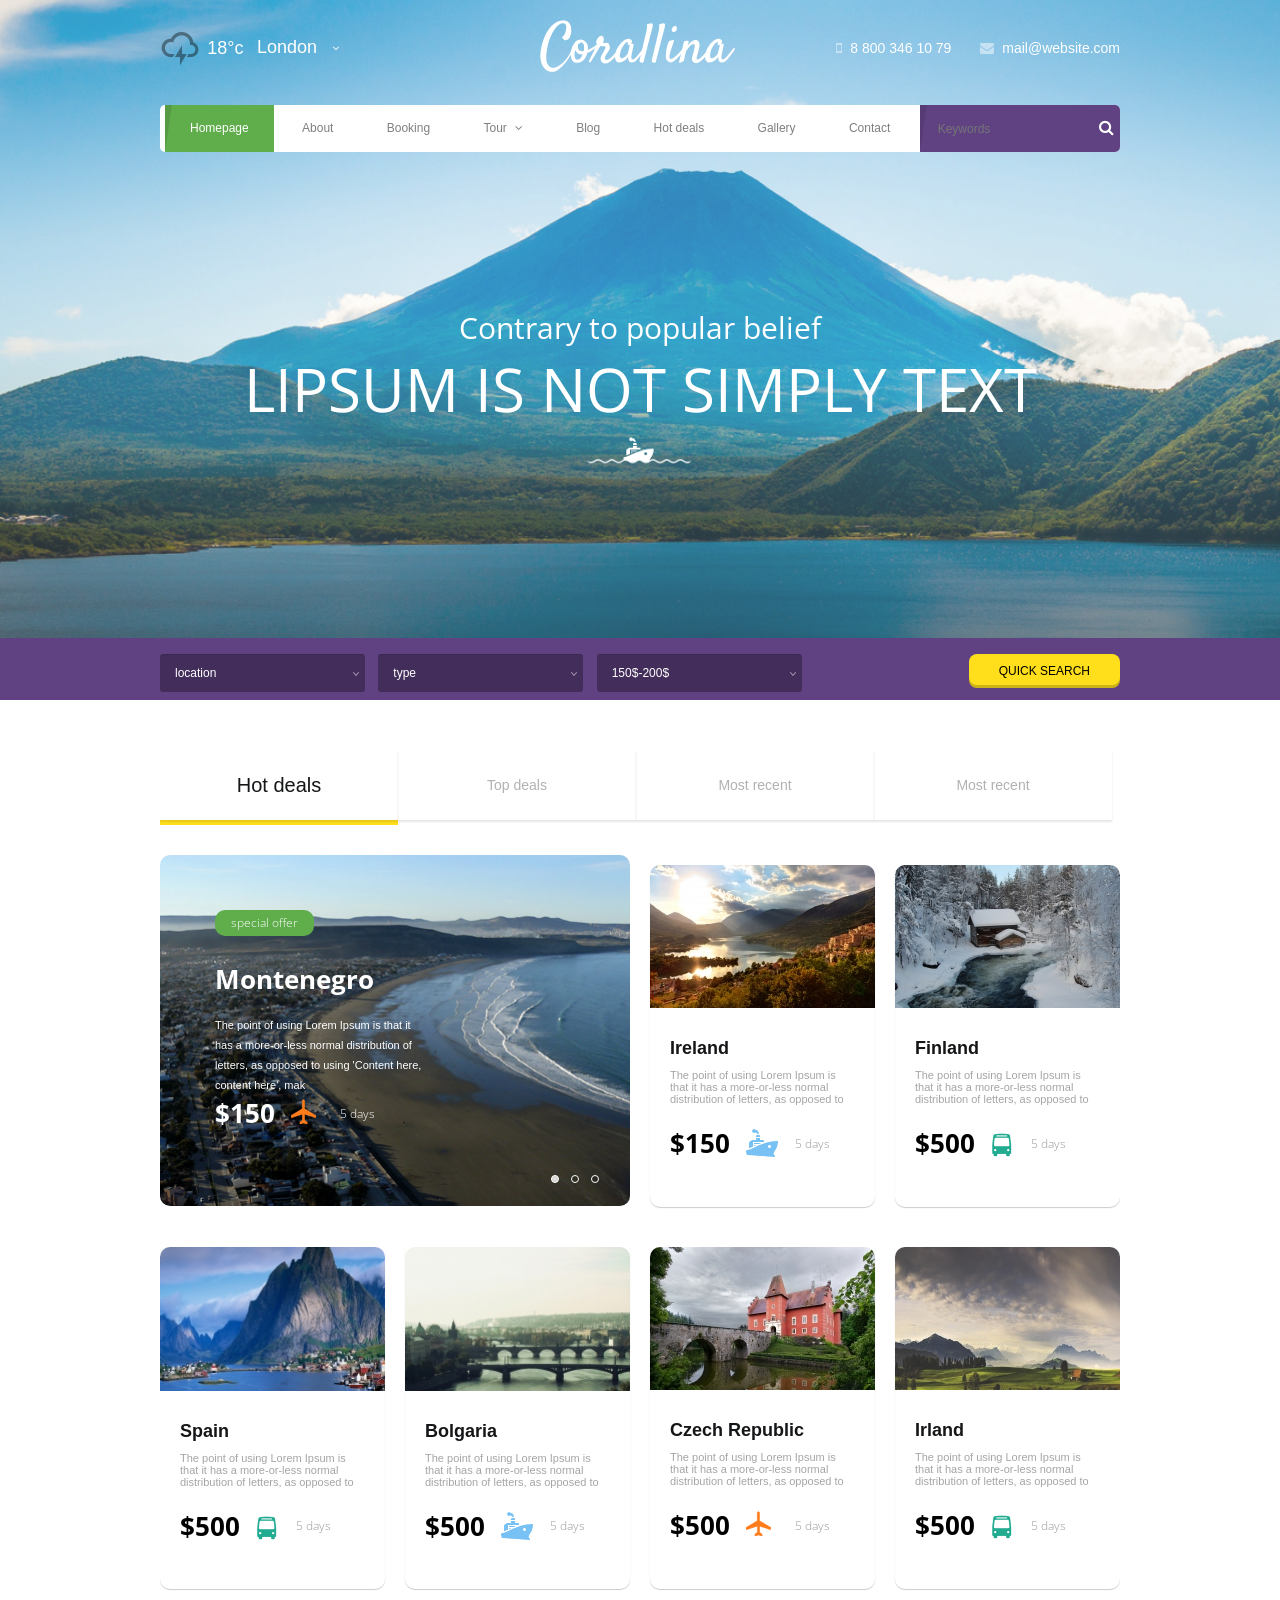
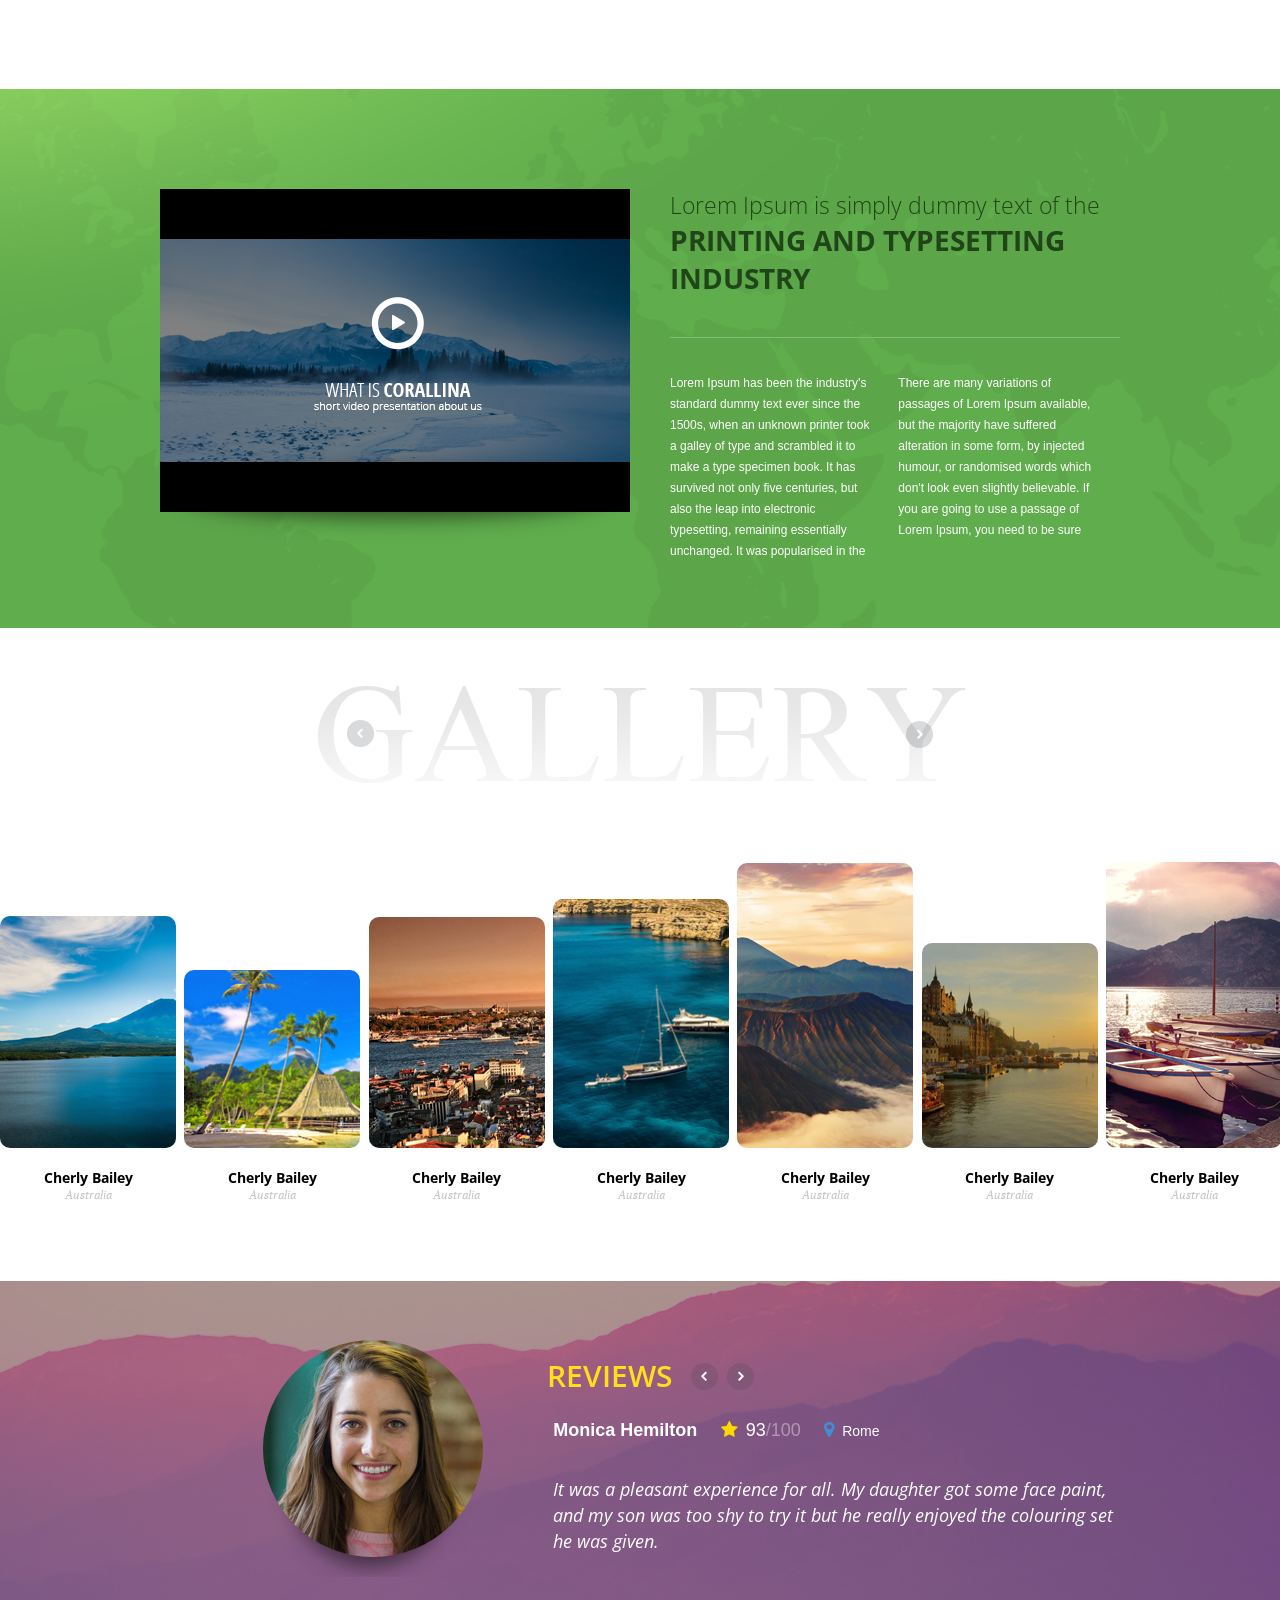
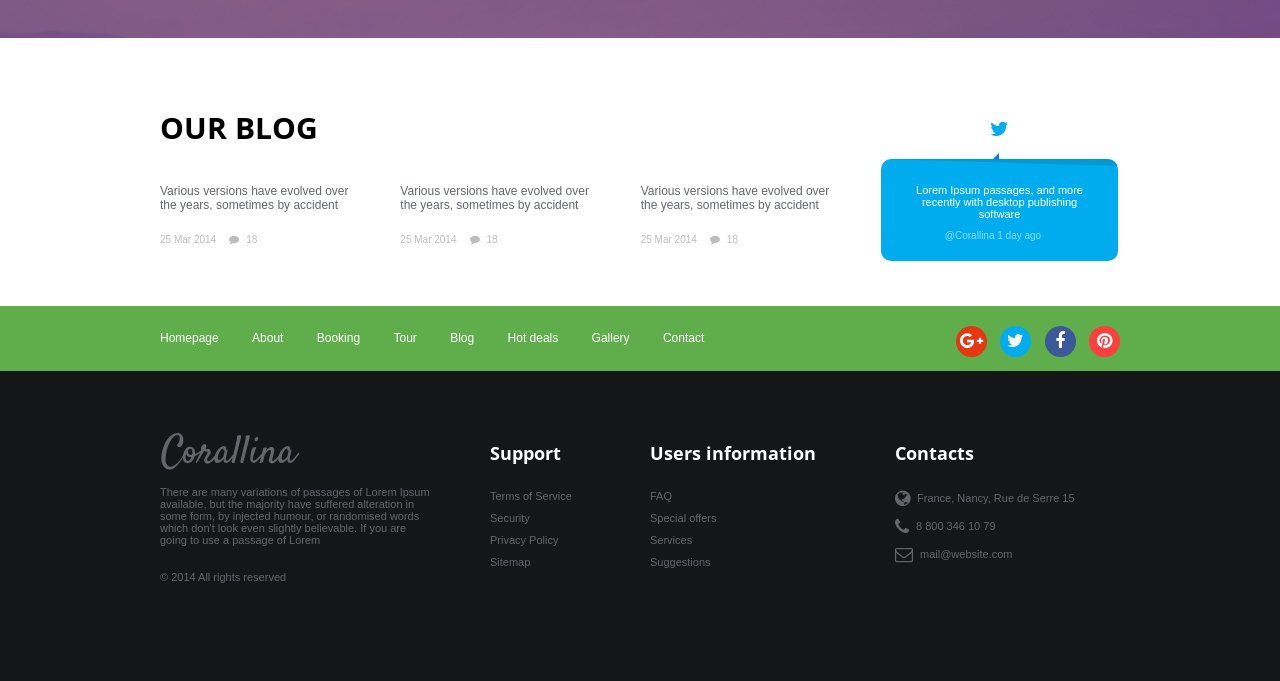
<file: corralina_html/index.html>
<!DOCTYPE HTML>
<html>
	<head>
		<meta charset = "utf-8">
		<title>Homepage</title>
		<link href='http://fonts.googleapis.com/css?family=Open+Sans:400,600,700,800&amp;subset=cyrillic-ext,latin' rel='stylesheet' type='text/css'>
		<link href='http://fonts.googleapis.com/css?family=Open+Sans+Condensed:300,700' rel='stylesheet' type='text/css'>
		<link href='http://fonts.googleapis.com/css?family=PT+Serif:400,700,400italic,700italic' rel='stylesheet' type='text/css'>
		<link rel="stylesheet" href="css/style.css">
		<link rel="stylesheet" href="css/flexslider.css">
		<link rel="stylesheet" type="text/css" href="css/component.css">
		<script type="text/javascript" src="http://ajax.googleapis.com/ajax/libs/jquery/1.9.1/jquery.min.js"></script>
		<link href="http://maxcdn.bootstrapcdn.com/font-awesome/4.1.0/css/font-awesome.min.css" rel="stylesheet">
		<!--[if IE]><script src="http://html5shiv.googlecode.com/svn/trunk/html5.js"></script><![endif]-->
		<script src="js/jquery.flexslider.js"></script>
		<script src="js/modernizr.custom.js"></script>
		<!-- Responsive Tabs JS -->
    <script src="js/jquery.responsiveTabs.js" type="text/javascript"></script>
	<!-- PRETTY PHOTO -->
	<link rel="stylesheet" href="css/prettyPhoto.css" type="text/css" media="screen" />
<script src="js/jquery.prettyPhoto.js" type="text/javascript" ></script>
		<script src="js/script.js"></script>

	</head>
 
	<body>
 <section class="top">
 <div class="slider">
	<!--<div class="flexslider">
  <ul class="slides">
    <li>
      <img src="images/slider-1.jpg" />
    </li>
	<li>
      <img src="images/slider-2.jpg" />
    </li>
    
  </ul>
</div>-->
<ul id="cbp-bislideshow" class="cbp-bislideshow">
    <li><img src="images/slider-1.jpg" alt="image01" /><div class="caption"><p class="cap-title">Contrary to popular belief
 <span>LIpsum is not simply text</span></p><div class="slider-ship"><img src="images/slider-ship.png" alt="" /></div></div></li>
    <li><img src="images/slider-2.jpg" alt="image02"/><div class="caption">
	<p class="cap-title">Contrary to popular belief
 <span>LIpsum is not simply text</span></p><div class="slider-ship"><img src="images/slider-ship.png" alt="" /></div></div></li>
</ul>
<div id="cbp-bicontrols" class="cbp-bicontrols">
    <span class="cbp-biprev"></span>
    <span class="cbp-bipause"></span>
    <span class="cbp-binext"></span>
</div>

 </div>
	<header class="home">
		<div class="container">
			<div class="line-top">
				<div class="wither-w">
					<span class="cloud"><img src="images/cloud.png" alt="" /></span>
					<span>18°c</span>
					<div class="city-wrap"><a href="javascript:void(0)" class="w-select">London <i class="fa fa-angle-down"></i></a>
						<div class="city-drop">
						<a href="#">Paris</a>
						<a href="#">Kopengagen</a>
						<a href="#">Berlin</a>
						</div>
					</div>
				</div>
				<div class="logo">
					<a href="#"><img src="images/logo.png" alt="" /></a>
				</div>
				<div class="contacts">
					<span><i class="fa fa-mobile"></i>8 800 346 10 79</span>
					<span><i class="fa fa-envelope"></i>mail@website.com</span>
				</div>
			</div>
			<nav class="main-nav">
				<ul class="nav-menu" >
					<li class="active" ><a href="index.html">Homepage</a></li>
					<li><a href="about.html">About</a></li>
					<li><a href="booking.html">Booking</a></li>
					<li class="dropdown"><a href="tour.html" >Tour<i class="fa fa-angle-down"></i></a>
						<ul class="drop-menu" id="drop-menu">
							<li><a href="#" >First menu</a></li>
							<li><a href="#" >Second menu</a></li>
							<li><a href="#" >Thirth menu</a></li>
						</ul>
					</li>
					<li><a href="blog.html">Blog</a></li>
					<li><a href="hot-deals.html">Hot deals</a></li>
					<li><a href="gallery.html">Gallery</a></li>
					<li><a href="contact.html">Contact</a></li>
				</ul>
				<div class="search">
					<input type="text" id="search-input" placeholder="Keywords"/>
					<button class="btn-search"><i class="fa fa-search"></i></button>
				</div>
			</nav>
		</div>
		<div class="q-search">
			<div class="container">
				<div class="q-search-wrap">
					<select id="location">
						<option>location</option>
					</select>
					<select id="type">
						<option>type</option>
					</select>
					<select id="coast">
						<option>150$-200$</option>
					</select>
					<button class="btn btn-yellow">quick Search</button>
				</div>
			</div>
		</div>
	</header>
 </section>
 <!-- HOT DEALS -->
 <section class="hotdeals">
	<div class="container">
	<div id="horizontalTab">
        <ul>
            <li><a href="#tab-1">Hot deals</a></li>
            <li><a href="#tab-2">Top deals</a></li>
            <li><a href="#tab-3">Most recent</a></li>
            <li><a href="#tab-4">Most recent</a></li>
            
        </ul>

        <div id="tab-1">
            <div class="hot-d">
				<div class="hd-left">
					<div class="flexhd">
					  <ul class="slides">
						<li>
						  <img src="images/montenegro.jpg" alt="" />
						  <div class="hot-d-cap flex-caption">
							<a href="#" class="offer">special offer</a>
							<a href="#"><h3>Montenegro</h3></a>
							<p>The point of using Lorem Ipsum is that it has a more-or-less normal distribution of letters, as opposed to using 'Content here, content here', mak</p>
							<div class="block-text-bottom">
								<span class="price">$150</span>
								<span><img src="images/plain.png" alt="" /></span>
								<span class="date">5 days</span>
							</div>
						  </div>
						</li>
						<li>
						  <img src="images/montenegro.jpg" alt="" />
						  <div class="hot-d-cap flex-caption">
							<a href="#" class="offer">special offer</a>
							<a href="#"><h3>Montenegro</h3></a>
							<p>The point of using Lorem Ipsum is that it has a more-or-less normal distribution of letters, as opposed to using 'Content here, content here', mak</p>
							<div class="block-text-bottom">
								<span class="price">$150</span>
								<span><img src="images/plain.png" alt="" /></span>
								<span class="date">5 days</span>
							</div>
						  </div>
						</li>
						<li>
						  <img src="images/montenegro.jpg" alt="" />
						  <div class="hot-d-cap flex-caption">
							<a href="#" class="offer">special offer</a>
							<a href="#"><h3>Montenegro</h3></a>
							<p>The point of using Lorem Ipsum is that it has a more-or-less normal distribution of letters, as opposed to using 'Content here, content here', mak</p>
							<div class="block-text-bottom">
								<span class="price">$150</span>
								<span><img src="images/plain.png" alt="" /></span>
								<span class="date">5 days</span>
							</div>
						  </div>
						</li>
					  </ul>
					</div>
				</div>
				<div class="hd-right">
					<div class="hd-block">
						<a href="#"><img src="images/irland1.jpg" alt="" /></a>
						<div class="hd-block-text">
							<a href="#"><h3>Ireland</h3></a>
							<p>The point of using Lorem Ipsum is that it has a more-or-less normal distribution of letters, as opposed to</p>
							<div class="block-text-bottom">
								<span class="price">$150</span>
								<span><img src="images/ship.png" alt="" /></span>
								<span class="date">5 days</span>
							</div>
						</div>
					</div>
					<div class="hd-block">
						<a href="#"><img src="images/finland.jpg" alt="" /></a>
						<div class="hd-block-text">
							<a href="#"><h3>Finland</h3></a>
							<p>The point of using Lorem Ipsum is that it has a more-or-less normal distribution of letters, as opposed to</p>
							<div class="block-text-bottom">
								<span class="price">$500</span>
								<span><img src="images/bus.png" alt="" /></span>
								<span class="date">5 days</span>
							</div>
						</div>
					</div>
				</div>
				<div class="hd-b">
					<div class="hd-block">
						<a href="#"><img src="images/spain.jpg" alt="" /></a>
						<div class="hd-block-text">
							<a href="#"><h3>Spain</h3></a>
							<p>The point of using Lorem Ipsum is that it has a more-or-less normal distribution of letters, as opposed to</p>
							<div class="block-text-bottom">
								<span class="price">$500</span>
								<span><img src="images/bus.png" alt="" /></span>
								<span class="date">5 days</span>
							</div>
						</div>
					</div>
					<div class="hd-block">
						<a href="#"><img src="images/bolgaria.jpg" alt="" /></a>
						<div class="hd-block-text">
							<a href="#"><h3>Bolgaria</h3></a>
							<p>The point of using Lorem Ipsum is that it has a more-or-less normal distribution of letters, as opposed to</p>
							<div class="block-text-bottom">
								<span class="price">$500</span>
								<span><img src="images/ship.png" alt="" /></span>
								<span class="date">5 days</span>
							</div>
						</div>
					</div>
					<div class="hd-block">
						<a href="#"><img src="images/czech.jpg" alt="" /></a>
						<div class="hd-block-text">
							<a href="#"><h3>Czech Republic</h3></a>
							<p>The point of using Lorem Ipsum is that it has a more-or-less normal distribution of letters, as opposed to</p>
							<div class="block-text-bottom">
								<span class="price">$500</span>
								<span><img src="images/plain.png" alt="" /></span>
								<span class="date">5 days</span>
							</div>
						</div>
					</div>
					<div class="hd-block last">
						<a href="#"><img src="images/irland.jpg" alt="" /></a>
						<div class="hd-block-text">
							<a href="#"><h3>Irland</h3></a>
							<p>The point of using Lorem Ipsum is that it has a more-or-less normal distribution of letters, as opposed to</p>
							<div class="block-text-bottom">
								<span class="price">$500</span>
								<span><img src="images/bus.png" alt="" /></span>
								<span class="date">5 days</span>
							</div>
						</div>
					</div>
				</div>
			</div>
        </div>
        <div id="tab-2">
            <p>Quisque sodales sodales lacus pharetra bibendum. Etiam commodo non velit ac rhoncus. Mauris euismod purus sem, ac adipiscing quam laoreet et. Praesent vulputate ornare sem vel scelerisque. Ut dictum augue non erat lacinia, sed lobortis elit gravida. Proin ante massa, ornare accumsan ultricies et, posuere sit amet magna. Praesent dignissim, enim sed malesuada luctus, arcu sapien sodales sapien, ut placerat eros nunc vel est. Donec tristique mi turpis, et sodales nibh gravida eu. Etiam odio risus, porttitor non lacus id, rhoncus tempus tortor. Curabitur tincidunt molestie turpis, ut luctus nibh sollicitudin vel. Sed vel luctus nisi, at mattis metus. Aenean ultricies dolor est, a congue ante dapibus varius. Nulla at auctor nunc. Curabitur accumsan feugiat felis ut pretium. Praesent semper semper nisi, eu cursus augue.</p>
        </div>
        <div id="tab-3">
            <p>Mauris facilisis elit ut sem eleifend accumsan molestie sit amet dolor. Pellentesque dapibus arcu eu lorem laoreet, vitae cursus metus mattis. Nullam eget porta enim, eu rutrum magna. Duis quis tincidunt sem, sit amet faucibus magna. Integer commodo, turpis consequat fermentum egestas, leo odio posuere dui, elementum placerat eros erat id augue. Nullam at eros eget urna vestibulum malesuada vitae eu mauris. Aliquam interdum rhoncus velit, quis scelerisque leo viverra non. Suspendisse id feugiat dui. Nulla in aliquet leo. Proin vel magna sed est gravida rhoncus. Mauris lobortis condimentum nibh, vitae bibendum tortor vehicula ac. Curabitur posuere arcu eros.</p>
        </div>
        <div id="tab-4">
            <p>Donec egestas facilisis sapien sit amet euismod. Donec mollis lectus neque, in consectetur magna sodales et. Nam rutrum libero vitae magna sollicitudin aliquet. In tristique ultrices euismod. Vestibulum ante ipsum primis in faucibus orci luctus et ultrices posuere cubilia Curae; Suspendisse pretium congue sodales. Curabitur egestas, metus sed ultrices suscipit, metus nibh vehicula ligula, vel volutpat sapien nibh sed quam. Etiam elementum nisi eu risus congue, ut eleifend lectus ultricies. Vivamus in ligula fermentum, bibendum sapien eget, pretium est. Class aptent taciti sociosqu ad litora torquent per conubia nostra, per inceptos himenaeos. Donec ut ante non risus rutrum faucibus.</p>
        </div>
        

    </div>
	</div>
 
 </section>
 <section class="video">
	<div class="container">
		<div class="video-wrap">
		<a href="http://www.youtube.com/watch?v=BV9RmznpqjY" class="prettyphoto" title="video" ><img src="images/vidio-img.png" alt="" /></a>
			
		</div>
		<div class="vid-text">
			<h3>Lorem Ipsum is simply dummy text of the
				<span>printing and typesetting industry</span>
			</h3>
			<div class="vid-desc">
				<p>Lorem Ipsum has been the industry's standard dummy text ever since the 1500s, when an unknown printer took a galley of type and scrambled it to make a type specimen book. It has survived not only five centuries, but also the leap into electronic typesetting, remaining essentially unchanged. It was popularised in the</p>
			</div>
			<div class="vid-desc no-margin">
				<p>There are many variations of passages of Lorem Ipsum available, but the majority have suffered alteration in some form, by injected humour, or randomised words which don't look even slightly believable. If you are going to use a passage of Lorem Ipsum, you need to be sure</p>
			</div>
		</div>
	</div>
 </section>
 <section class="gallery">
	<div class="gallery-wrap">
	<div class="flexgallery carousel">
		<ul class="slides">
			<li>
			  <div class="img-wrap"><img src="images/cherly-2.png" alt="" />
				<a href="images/tour1-img.jpg" class="prettyphoto" ><div class="cover"><i class="fa fa-plus"></i> </div></a>
			  </div>
			  <div class="carousel-caption">
				<p>Cherly Bailey</p>
				<span>Australia</span>
			  </div>
			</li>
			<li>
			  <div class="img-wrap"><img src="images/cherly.png" alt="" />
			  <a href="images/tour1-img.jpg" class="prettyphoto" ><div class="cover"><i class="fa fa-plus"></i> </div></a>
			  </div>
			  <div class="carousel-caption">
				<p>Cherly Bailey</p>
				<span>Australia</span>
			  </div>
			</li>
			<li>
			  <div class="img-wrap"><img src="images/cherly-4.png" alt="" />
			  <a href="images/tour1-img.jpg" class="prettyphoto" ><div class="cover"><i class="fa fa-plus"></i> </div></a>
			  </div>
			  <div class="carousel-caption">
				<p>Cherly Bailey</p>
				<span>Australia</span>
			  </div>
			</li>
			<li>
			  <div class="img-wrap"><img src="images/cherly-3.png" alt="" />
			  <a href="images/tour1-img.jpg" class="prettyphoto" ><div class="cover"><i class="fa fa-plus"></i> </div></a>
			  </div>
			  <div class="carousel-caption">
				<p>Cherly Bailey</p>
				<span>Australia</span>
			  </div>
			</li>
			<li>
			  <div class="img-wrap"><img src="images/cherly-5.png" alt="" />
			  <a href="images/tour1-img.jpg" class="prettyphoto" ><div class="cover"><i class="fa fa-plus"></i> </div></a>
			  </div>
			  
			  <div class="carousel-caption">
				<p>Cherly Bailey</p>
				<span>Australia</span>
			  </div>
			</li>
			<li>
			  <div class="img-wrap"><img src="images/cherly-6.png" alt="" />
			  <a href="images/tour1-img.jpg" class="prettyphoto" ><div class="cover"><i class="fa fa-plus"></i> </div></a>
			  </div>
			  <div class="carousel-caption">
				<p>Cherly Bailey</p>
				<span>Australia</span>
			  </div>
			</li>
			<li>
			  <div class="img-wrap"><img src="images/cherly-7.png" alt="" />
			  <a href="images/tour1-img.jpg" class="prettyphoto" ><div class="cover"><i class="fa fa-plus"></i> </div></a>
			  </div>
			  <div class="carousel-caption">
				<p>Cherly Bailey</p>
				<span>Australia</span>
			  </div>
			</li>
			<li>
			  <div class="img-wrap"><img src="images/cherly-2.png" alt="" />
			  <a href="images/tour1-img.jpg" class="prettyphoto" ><div class="cover"><i class="fa fa-plus"></i> </div></a>
			  </div>
			  <div class="carousel-caption">
				<p>Cherly Bailey</p>
				<span>Australia</span>
			  </div>
			</li>
			<li>
			  <div class="img-wrap"><img src="images/cherly.png" alt="" />
			  <a href="images/tour1-img.jpg" class="prettyphoto" ><div class="cover"><i class="fa fa-plus"></i> </div></a>
			  </div>
			  <div class="carousel-caption">
				<p>Cherly Bailey</p>
				<span>Australia</span>
			  </div>
			</li>
			<li>
			  <div class="img-wrap"><img src="images/cherly-3.png" alt="" />
			  <a href="images/tour1-img.jpg" class="prettyphoto" ><div class="cover"><i class="fa fa-plus"></i> </div></a>
			  </div>
			  <div class="carousel-caption">
				<p>Cherly Bailey</p>
				<span>Australia</span>
			  </div>
			</li>
			<li>
			  <div class="img-wrap"><img src="images/cherly-4.png" alt="" />
			  <a href="images/tour1-img.jpg" class="prettyphoto" ><div class="cover"><i class="fa fa-plus"></i> </div></a>
			  </div>
			  <div class="carousel-caption">
				<p>Cherly Bailey</p>
				<span>Australia</span>
			  </div>
			  
			</li>
			<li>
			  <div class="img-wrap"><img src="images/cherly-5.png" alt="" />
			  <a href="images/tour1-img.jpg" class="prettyphoto" ><div class="cover"><i class="fa fa-plus"></i> </div></a>
			  </div>
			  <div class="carousel-caption">
				<p>Cherly Bailey</p>
				<span>Australia</span>
			  </div>
			</li>
			<!-- items mirrored twice, total of 12 -->
		  </ul>
		</div>
	</div>	
 </section>
 <section class="review">
	<div class="container">
		<div class="review-wrap">
		<h3>Reviews</h3>
		<div class="flexreview">
		  <ul class="slides">
			<li>
				<div class="review-item">
				<div class="rev-foto">
					<img src="images/ava.jpg" alt="" />
				</div>
				<div class="rev-block">
					<div class="rev-head">
						<span class="name">Monica Hemilton</span>
						<span class="rating"><i class="fa fa-star"></i>93<em>/100</em></span>
						<span class="location"><i class="fa fa-map-marker"></i>Rome</span>
					</div>
					<div class="rev-block-text"><p>It was a pleasant experience for all. My daughter got some face paint, and my son was too shy to try it but he really enjoyed the colouring set he was given.</p></div>
				</div>
			</div>
			</li>
			<li>
				<div class="review-item">
				<div class="rev-foto">
					<img src="images/ava.jpg" alt="" />
				</div>
				<div class="rev-block">
					<div class="rev-head">
						<span class="name">Monica Hemilton</span>
						<span class="rating"><i class="fa fa-star"></i>93<em>/100</em></span>
						<span class="location"><i class="fa fa-map-marker"></i>Rome</span>
					</div>
					<div class="rev-block-text"><p>It was a pleasant experience for all. My daughter got some face paint, and my son was too shy to try it but he really enjoyed the colouring set he was given.</p></div>
				</div>
			</div>
			</li>
		  </ul>
		</div>
			
		</div>
	</div>
 </section>
 <!-- OUR BLOG -->
 <section class="o-blog">
	<div class="container">
	<h3>Our blog</h3>
		<div class="blog-item">
			<a href="blog-inside.html" ><p>Various versions have evolved over the years, sometimes by accident </p></a>
			<span>25 Mar 2014</span><span><i class="fa fa-comment"></i>18</span>
		</div>
		<div class="blog-item">
			<a href="blog-inside.html" ><p>Various versions have evolved over the years, sometimes by accident </p></a>
			<span>25 Mar 2014</span><span><i class="fa fa-comment"></i>18</span>
		</div>
		<div class="blog-item">
			<a href="blog-inside.html" ><p>Various versions have evolved over the years, sometimes by accident </p></a>
			<span>25 Mar 2014</span><span><i class="fa fa-comment"></i>18</span>
		</div>
		<div class="blog-item twitter">
			<div class="twit-l"><i class="fa fa-twitter"></i></div>
			<div class="tr"></div>
			<div class="twit-post">
				Lorem Ipsum passages, and more recently with desktop publishing software
				<span class="autor">@Corallina 1 day ago</span>
			</div>
		</div>
	</div>
 </section>
 <section class="bottom">
	<div class="container">
		<div class="bottom-nav">
			<ul>
				<li><a href="#">Homepage</a></li>
				<li><a href="#">About</a></li>
				<li><a href="#">Booking</a></li>
				<li><a href="tour.html">Tour</a></li>
				<li><a href="#">Blog</a></li>
				<li><a href="#">Hot deals</a></li>
				<li><a href="#">Gallery</a></li>
				<li><a href="#">Contact</a></li>
			</ul>
		</div>
		<div class="social">
			<a href="#" class="gp"><i class="fa fa-google-plus"></i></a>
			<a href="#" class="tw"><i class="fa fa-twitter"></i></a>
			<a href="#" class="fb"><i class="fa fa-facebook"></i></a>
			<a href="#" class="ps"><i class="fa fa-pinterest"></i></a>
		</div>
	</div>
 </section>
	<footer>
		<div class="container">
			<div class="column-f">
				<img src="images/logo-foo.png" alt="" />
				<p>There are many variations of passages of Lorem Ipsum available, but the majority have suffered alteration in some form, by injected humour, or randomised words which don't look even slightly believable. If you are going to use a passage of Lorem</p>
				<p>© 2014 All rights reserved</p>
			</div>
			<div class="column-s">
				<h3>Support</h3>
				<ul>
					<li><a href="#">Terms of Service</a></li>
				<li><a href="#">Security</a></li>
				<li><a href="#">Privacy Policy</a></li>
				<li><a href="#">Sitemap</a></li>
				</ul>
			</div>
			<div class="column-t">
				<h3>Users information</h3>
				<ul>
					<li><a href="#">FAQ</a></li>
				<li><a href="#">Special offers</a></li>
				<li><a href="#">Services</a></li>
				<li><a href="#">Suggestions</a></li>
				</ul>
			</div>
			<div class="column-l">
				<h3>Contacts</h3>
				<ul>
					<li><a href="#"><i class="fa fa-globe"></i>France, Nancy, Rue de Serre 15  
</a></li>
				<li><a href="#"><i class="fa fa-phone"></i>8 800 346 10 79</a></li>
				<li><a href="#"><i class="fa fa-envelope-o"></i>mail@website.com</a></li>
				
				</ul>
			</div>
		</div>
	</footer>
 
 <script src="js/jquery.imagesloaded.min.js"></script>
		<script src="js/cbpBGSlideshow.js"></script>
		<script>
			$(function() {
				cbpBGSlideshow.init();
			});
		</script>
	</body>
	</html>
</file>
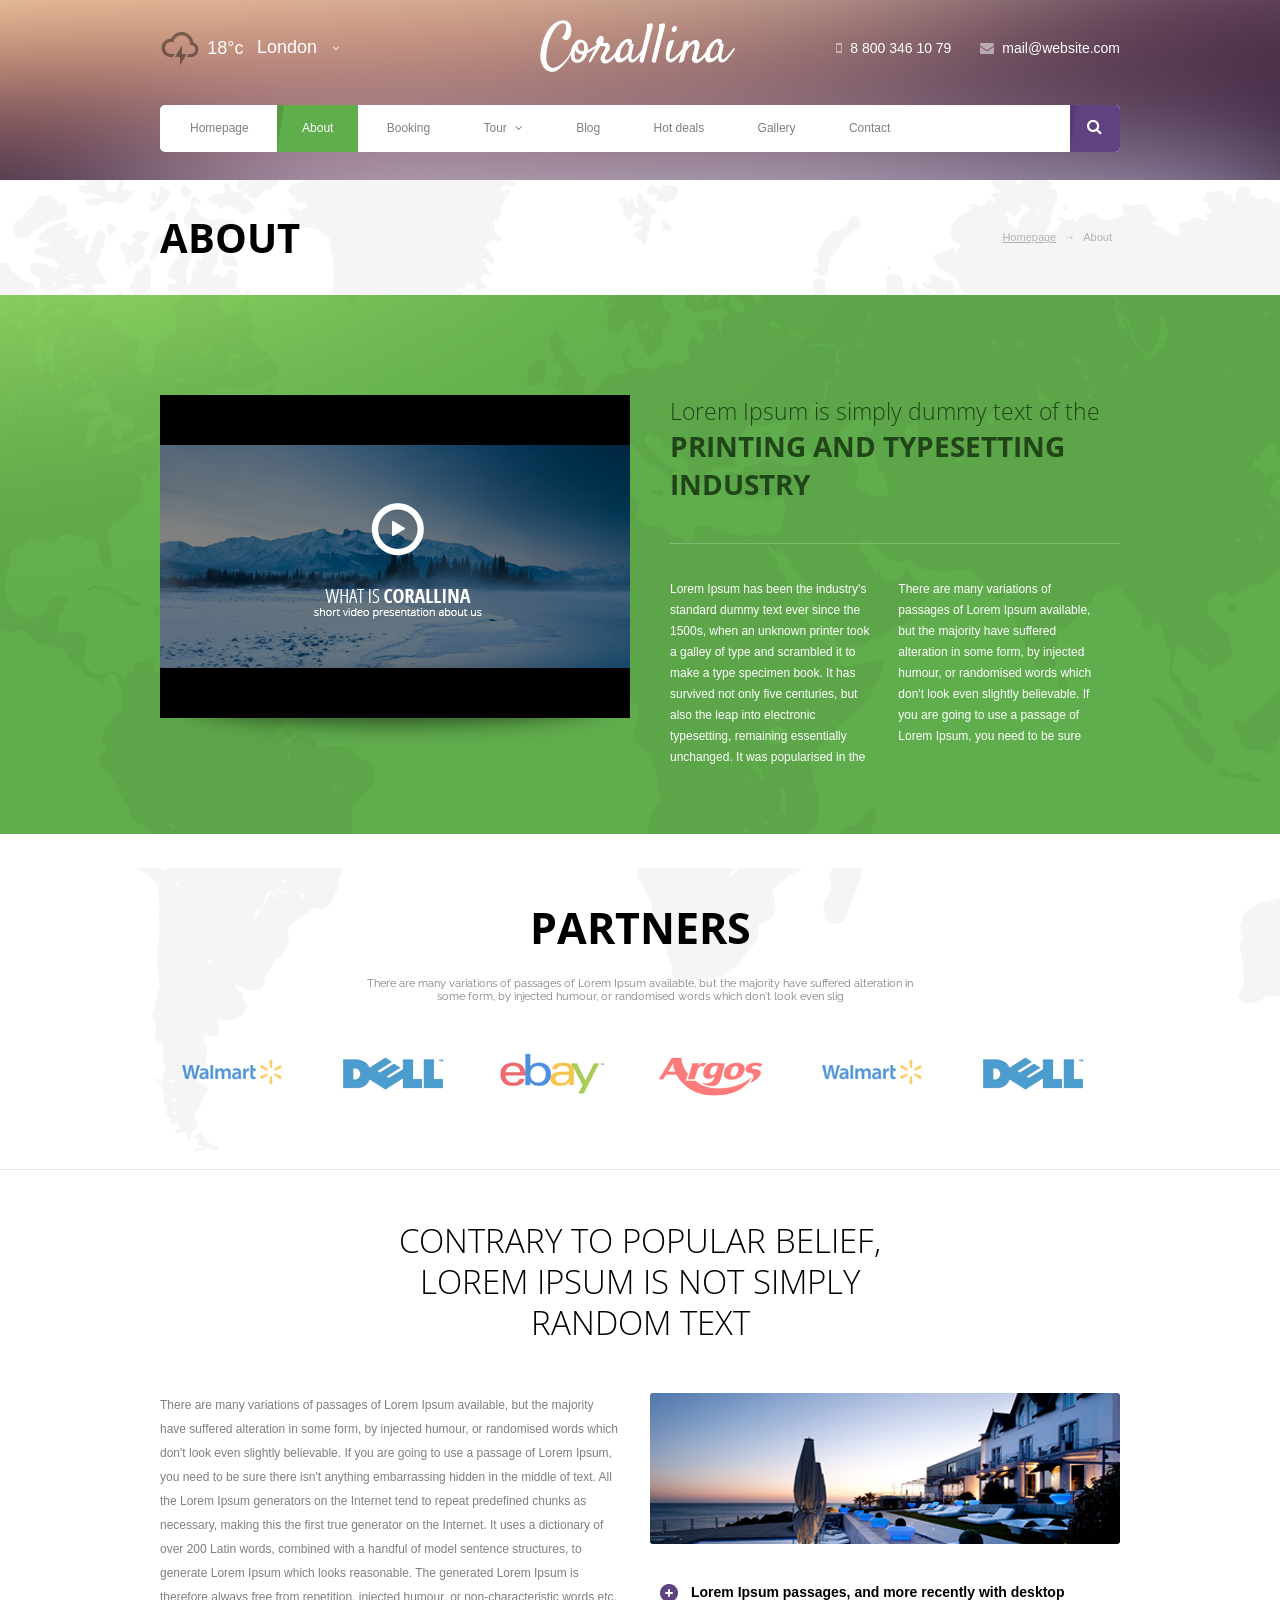
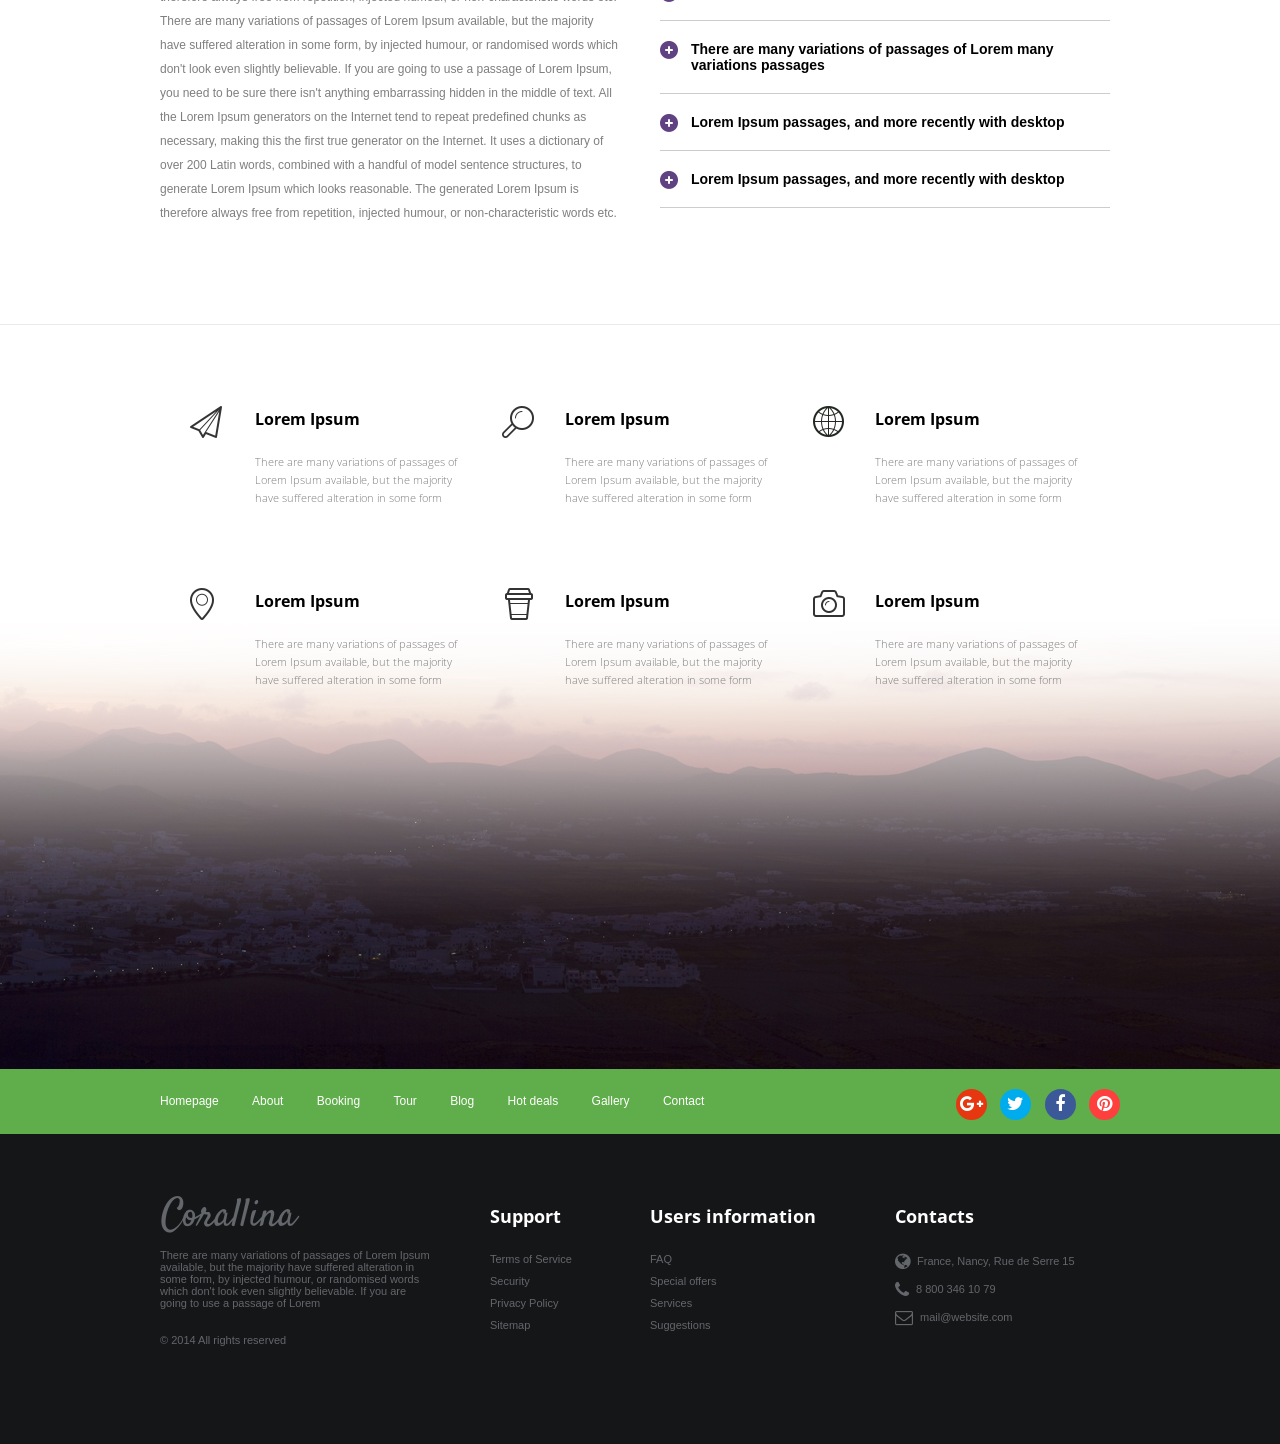
<file: corralina_html/about.html>
<!DOCTYPE HTML>
<html>
	<head>
		<meta charset = "utf-8">
		<title>About</title>
		<link href='http://fonts.googleapis.com/css?family=Open+Sans:400,600,700,800&amp;subset=cyrillic-ext,latin' rel='stylesheet' type='text/css'>
		<link href='http://fonts.googleapis.com/css?family=Open+Sans+Condensed:300,700' rel='stylesheet' type='text/css'>
		<link href='http://fonts.googleapis.com/css?family=PT+Serif:400,700,400italic,700italic' rel='stylesheet' type='text/css'>
		<link href='http://fonts.googleapis.com/css?family=Raleway:400,700' rel='stylesheet' type='text/css'>
		<link rel="stylesheet" href="css/style.css">
		<link rel="stylesheet" href="css/flexslider.css">
		<link rel="stylesheet" type="text/css" href="css/component.css">
		<script type="text/javascript" src="http://ajax.googleapis.com/ajax/libs/jquery/1.9.1/jquery.min.js"></script>
		<link href="http://maxcdn.bootstrapcdn.com/font-awesome/4.1.0/css/font-awesome.min.css" rel="stylesheet">
		<!--[if IE]><script src="http://html5shiv.googlecode.com/svn/trunk/html5.js"></script><![endif]-->
		<script src="js/jquery.flexslider.js"></script>
		<script src="js/modernizr.custom.js"></script>
		<!-- Responsive Tabs JS -->
    <script src="js/jquery.responsiveTabs.js" type="text/javascript"></script>
	<!-- PRETTY PHOTO -->
	<link rel="stylesheet" href="css/prettyPhoto.css" type="text/css" media="screen" />
<script src="js/jquery.prettyPhoto.js" type="text/javascript" ></script>
		<script src="js/script.js"></script>

	</head>
 
	<body>
	<section>
		<header class="inner">
		<div class="container">
			<div class="line-top">
				<div class="wither-w">
					<span class="cloud"><img src="images/cloud.png" alt="" /></span>
					<span>18°c</span>
					<div class="city-wrap"><a href="javascript:void(0)" class="w-select">London <i class="fa fa-angle-down"></i></a>
						<div class="city-drop">
						<a href="#">Paris</a>
						<a href="#">Kopengagen</a>
						<a href="#">Berlin</a>
						</div>
					</div>
				</div>
				<div class="logo">
					<a href="#"><img src="images/logo.png" alt="" /></a>
				</div>
				<div class="contacts">
					<span><i class="fa fa-mobile"></i>8 800 346 10 79</span>
					<span><i class="fa fa-envelope"></i>mail@website.com</span>
				</div>
			</div>
			<nav class="main-nav in">
				<ul class="nav-menu" >
					<li><a href="index.html">Homepage</a></li>
					<li class="active"><a href="about.html">About</a></li>
					<li><a href="booking.html">Booking</a></li>
					<li class="dropdown"><a href="tour.html" >Tour<i class="fa fa-angle-down"></i></a>
						<ul class="drop-menu" id="drop-menu">
							<li><a href="#" >First menu</a></li>
							<li><a href="#" >Second menu</a></li>
							<li><a href="#" >Thirth menu</a></li>
						</ul>
					</li>
					<li><a href="blog.html">Blog</a></li>
					<li><a href="hot-deals.html">Hot deals</a></li>
					<li><a href="gallery.html">Gallery</a></li>
					<li><a href="contact.html">Contact</a></li>
				</ul>
				<div class="search">
					<input type="text" id="search-input" placeholder="Keywords"/>
					<button class="btn-search"><i class="fa fa-search"></i></button>
				</div>
			</nav>
		</div>
		
	</header>
	
	</section>
	
	<section class="content about">
	
		<div class="container">
			<div class="tcw-wrap">
			<div class="content-title">About</div>
			<div class="breadcrumb">
				<a href="#">Homepage</a><span>&#8594;</span><span>About</span>
			</div>
			</div>
			
			
		</div>
	</section>
	<section class="video">
	<div class="container">
		<div class="video-wrap">
			<a href="http://www.youtube.com/watch?v=BV9RmznpqjY" class="prettyphoto" title="video" ><img src="images/vidio-img.png" alt="" /></a>
		</div>
		<div class="vid-text">
			<h3>Lorem Ipsum is simply dummy text of the
				<span>printing and typesetting industry</span>
			</h3>
			<div class="vid-desc">
				<p>Lorem Ipsum has been the industry's standard dummy text ever since the 1500s, when an unknown printer took a galley of type and scrambled it to make a type specimen book. It has survived not only five centuries, but also the leap into electronic typesetting, remaining essentially unchanged. It was popularised in the</p>
			</div>
			<div class="vid-desc no-margin">
				<p>There are many variations of passages of Lorem Ipsum available, but the majority have suffered alteration in some form, by injected humour, or randomised words which don't look even slightly believable. If you are going to use a passage of Lorem Ipsum, you need to be sure</p>
			</div>
		</div>
	</div>
 </section>
 <section class="partner">
	<div class="container">
		<div class="partner-h">
			<h3>Partners</h3>
			<p>There are many variations of passages of Lorem Ipsum available, but the majority have suffered alteration in some form, by injected humour, or randomised words which don't look even slig</p>
		</div>
		<div class="logos">
			<a href="#" ><img src="images/walmart.png" alt="" /></a>
			<a href="#" ><img src="images/dell.png" alt="" /></a>
			<a href="#" ><img src="images/ebay.png" alt="" /></a>
			<a href="#" ><img src="images/argos.png" alt="" /></a>
			<a href="#" ><img src="images/walmart.png" alt="" /></a>
			<a href="#" ><img src="images/dell.png" alt="" /></a>
		</div>
	</div>
 </section>
 <section class="about-text">
	<div class="container">
		<div class="atw"><h3>Contrary to popular belief, Lorem Ipsum is not simply random text</h3></div>
		<div class="a-row">
		<div class="a-block">
			<p>There are many variations of passages of Lorem Ipsum available, but the majority have suffered alteration in some form, by injected humour, or randomised words which don't look even slightly believable. If you are going to use a passage of Lorem Ipsum, you need to be sure there isn't anything embarrassing hidden in the middle of text. All the Lorem Ipsum generators on the Internet tend to repeat predefined chunks as necessary, making this the first true generator on the Internet. It uses a dictionary of over 200 Latin words, combined with a handful of model sentence structures, to generate Lorem Ipsum which looks reasonable. The generated Lorem Ipsum is therefore always free from repetition, injected humour, or non-characteristic words etc. There are many variations of passages of Lorem Ipsum available, but the majority have suffered alteration in some form, by injected humour, or randomised words which don't look even slightly believable. If you are going to use a passage of Lorem Ipsum, you need to be sure there isn't anything embarrassing hidden in the middle of text. All the Lorem Ipsum generators on the Internet tend to repeat predefined chunks as necessary, making this the first true generator on the Internet. It uses a dictionary of over 200 Latin words, combined with a handful of model sentence structures, to generate Lorem Ipsum which looks reasonable. The generated Lorem Ipsum is therefore always free from repetition, injected humour, or non-characteristic words etc.</p>
		</div>
		<div class="a-block">
		<img src="images/a-img.jpg" alt="" class="rounded" />
		<script>
	$(function($) {
  var allAccordions = $('.accordion div.data');
  var allAccordionItems = $('.accordion .accordion-item');
  $('.accordion > .accordion-item').click(function() {
    if($(this).hasClass('open'))
    {
      $(this).removeClass('open');
      $(this).next().slideUp("slow");
    }
    else
    {
    allAccordions.slideUp("slow");
    allAccordionItems.removeClass('open');
    $(this).addClass('open');
    $(this).next().slideDown("slow");
    return false;
    }
  });
});
</script>
			<div class="accordion">
  <div class="accordion-item">
  <div class="type"></div>
    Lorem Ipsum passages, and more recently with desktop
    
  </div>
  <div class="data">
   <p>Lorem Ipsum is simply dummy text of the printing and typesetting industry. Lorem Ipsum has been the industry's standard dummy text ever since the 1500s</p>
  </div>
   <div class="accordion-item">
   <div class="type"></div>
    There are many variations of passages of Lorem many
variations passages
     
  </div>
  <div class="data">
    when an unknown printer took a galley of type and scrambled it to make a type specimen book. It has survived not only five centuries, but also the leap into electronic typesetting, remaining essentially unchanged.
  </div>
  <div class="accordion-item">
  <div class="type"></div>
    Lorem Ipsum passages, and more recently with desktop
    
  </div>
  <div class="data">
   Lorem Ipsum is simply dummy text of the printing and typesetting industry. Lorem Ipsum has been the industry's standard dummy text ever since the 1500s,
  </div>
  <div class="accordion-item">
  <div class="type"></div>
    Lorem Ipsum passages, and more recently with desktop
    
  </div>
  <div class="data">
   Lorem Ipsum is simply dummy text of the printing and typesetting industry. Lorem Ipsum has been the industry's standard dummy text ever since the 1500s,
  </div>
</div>
		</div>
		</div>
	</div>
 </section>
	<section class="facilities">
		<div class="container">
			<div class="f-block">
				<div class="f-air f-sprite"></div>
				<div class="f-text">
					<p class="f-title">Lorem Ipsum </p>
					<p>There are many variations of passages of Lorem Ipsum available, but the majority have suffered alteration in some form</p>
				</div>
			</div>
			<div class="f-block">
				<div class="f-search f-sprite"></div>
				<div class="f-text">
					<p class="f-title">Lorem Ipsum </p>
					<p>There are many variations of passages of Lorem Ipsum available, but the majority have suffered alteration in some form</p>
				</div>
			</div>
			<div class="f-block">
				<div class="f-glob f-sprite"></div>
				<div class="f-text">
					<p class="f-title">Lorem Ipsum </p>
					<p>There are many variations of passages of Lorem Ipsum available, but the majority have suffered alteration in some form</p>
				</div>
			</div>
			<div class="f-block">
				<div class="f-loc f-sprite"></div>
				<div class="f-text">
					<p class="f-title">Lorem Ipsum </p>
					<p>There are many variations of passages of Lorem Ipsum available, but the majority have suffered alteration in some form</p>
				</div>
			</div>
			<div class="f-block">
				<div class="f-bin f-sprite"></div>
				<div class="f-text">
					<p class="f-title">Lorem Ipsum </p>
					<p>There are many variations of passages of Lorem Ipsum available, but the majority have suffered alteration in some form</p>
				</div>
			</div>
			<div class="f-block">
				<div class="f-photo f-sprite"></div>
				<div class="f-text">
					<p class="f-title">Lorem Ipsum </p>
					<p>There are many variations of passages of Lorem Ipsum available, but the majority have suffered alteration in some form</p>
				</div>
			</div>
		</div>
	
	</section>
	<section class="bottom">
	<div class="container">
		<div class="bottom-nav">
			<ul>
				<li><a href="#">Homepage</a></li>
				<li><a href="#">About</a></li>
				<li><a href="#">Booking</a></li>
				<li><a href="tour.html">Tour</a></li>
				<li><a href="#">Blog</a></li>
				<li><a href="#">Hot deals</a></li>
				<li><a href="#">Gallery</a></li>
				<li><a href="#">Contact</a></li>
			</ul>
		</div>
		<div class="social">
			<a href="#" class="gp"><i class="fa fa-google-plus"></i></a>
			<a href="#" class="tw"><i class="fa fa-twitter"></i></a>
			<a href="#" class="fb"><i class="fa fa-facebook"></i></a>
			<a href="#" class="ps"><i class="fa fa-pinterest"></i></a>
		</div>
	</div>
 </section>
	<footer>
		<div class="container">
			<div class="column-f">
				<img src="images/logo-foo.png" alt="" />
				<p>There are many variations of passages of Lorem Ipsum available, but the majority have suffered alteration in some form, by injected humour, or randomised words which don't look even slightly believable. If you are going to use a passage of Lorem</p>
				<p>© 2014 All rights reserved</p>
			</div>
			<div class="column-s">
				<h3>Support</h3>
				<ul>
					<li><a href="#">Terms of Service</a></li>
				<li><a href="#">Security</a></li>
				<li><a href="#">Privacy Policy</a></li>
				<li><a href="#">Sitemap</a></li>
				</ul>
			</div>
			<div class="column-t">
				<h3>Users information</h3>
				<ul>
					<li><a href="#">FAQ</a></li>
				<li><a href="#">Special offers</a></li>
				<li><a href="#">Services</a></li>
				<li><a href="#">Suggestions</a></li>
				</ul>
			</div>
			<div class="column-l">
				<h3>Contacts</h3>
				<ul>
					<li><a href="#"><i class="fa fa-globe"></i>France, Nancy, Rue de Serre 15  
</a></li>
				<li><a href="#"><i class="fa fa-phone"></i>8 800 346 10 79</a></li>
				<li><a href="#"><i class="fa fa-envelope-o"></i>mail@website.com</a></li>
				
				</ul>
			</div>
		</div>
	</footer>
	</body>
	</html>
</file>
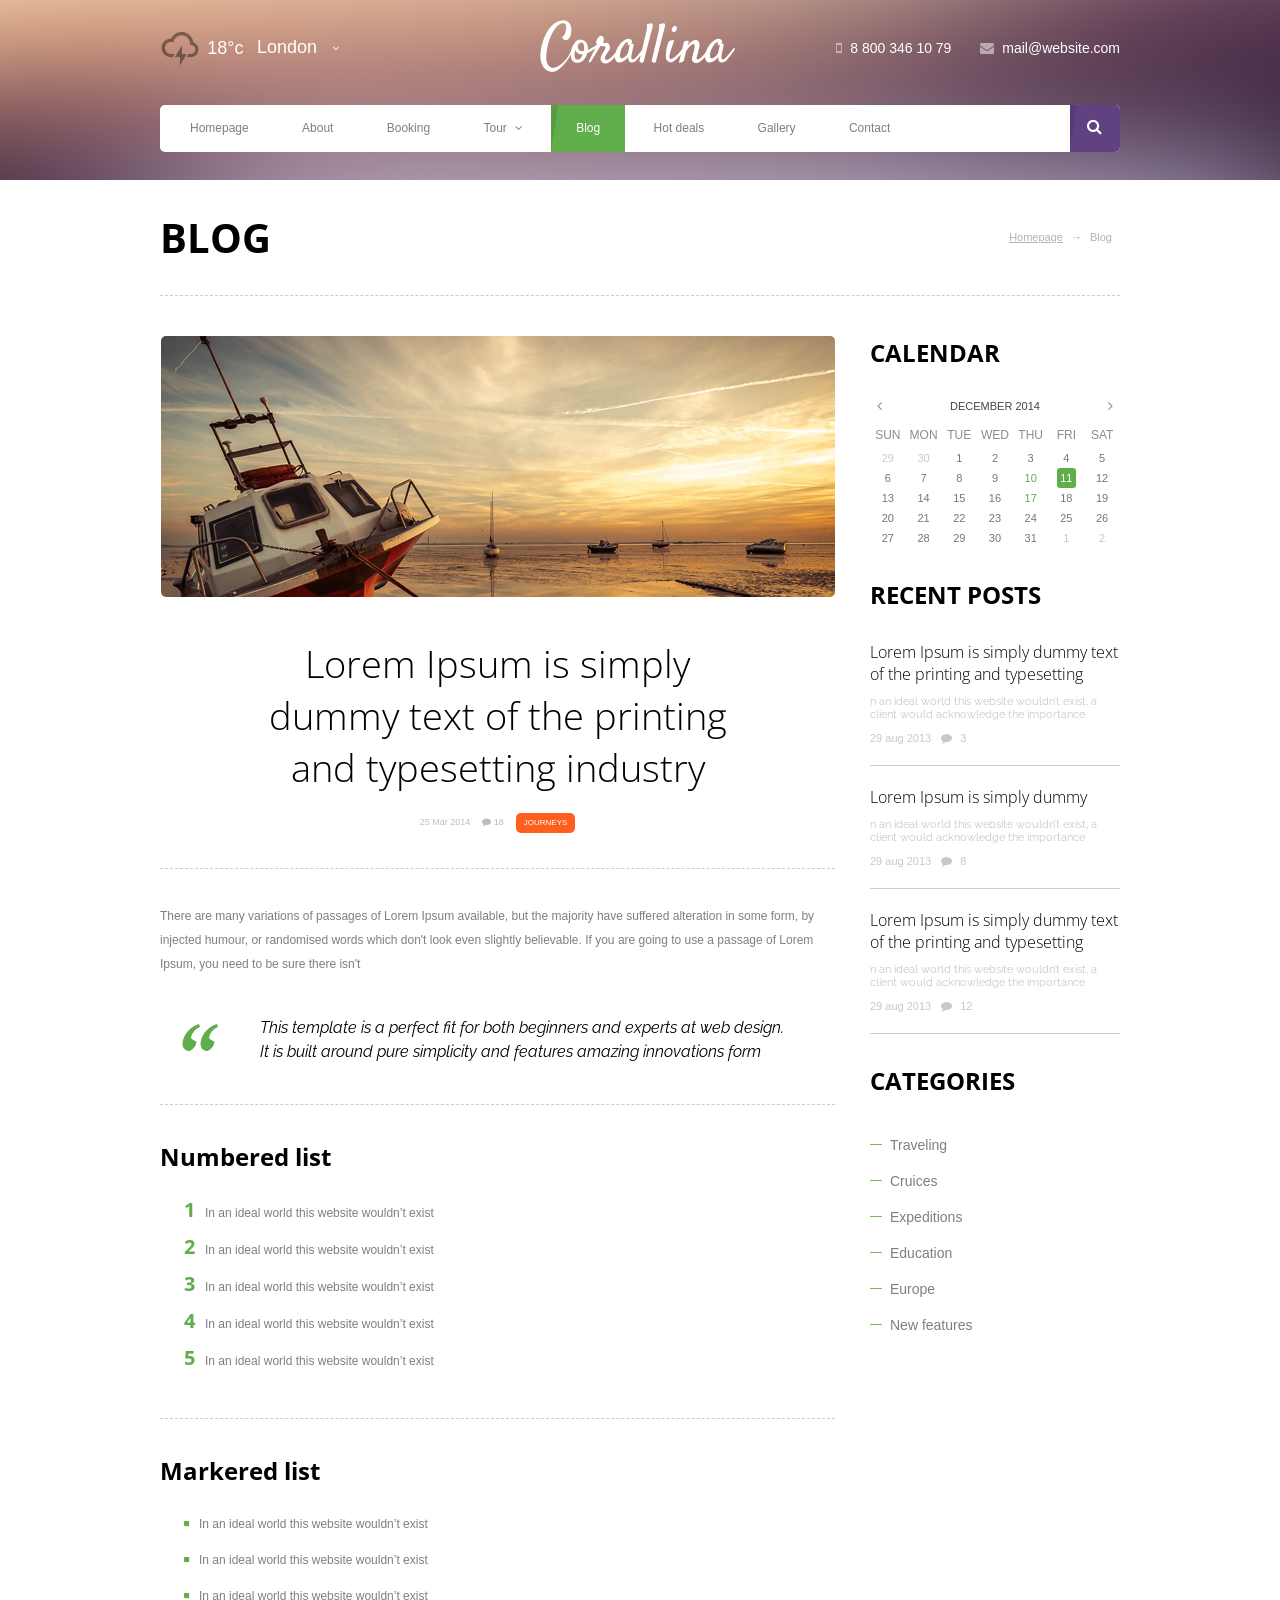
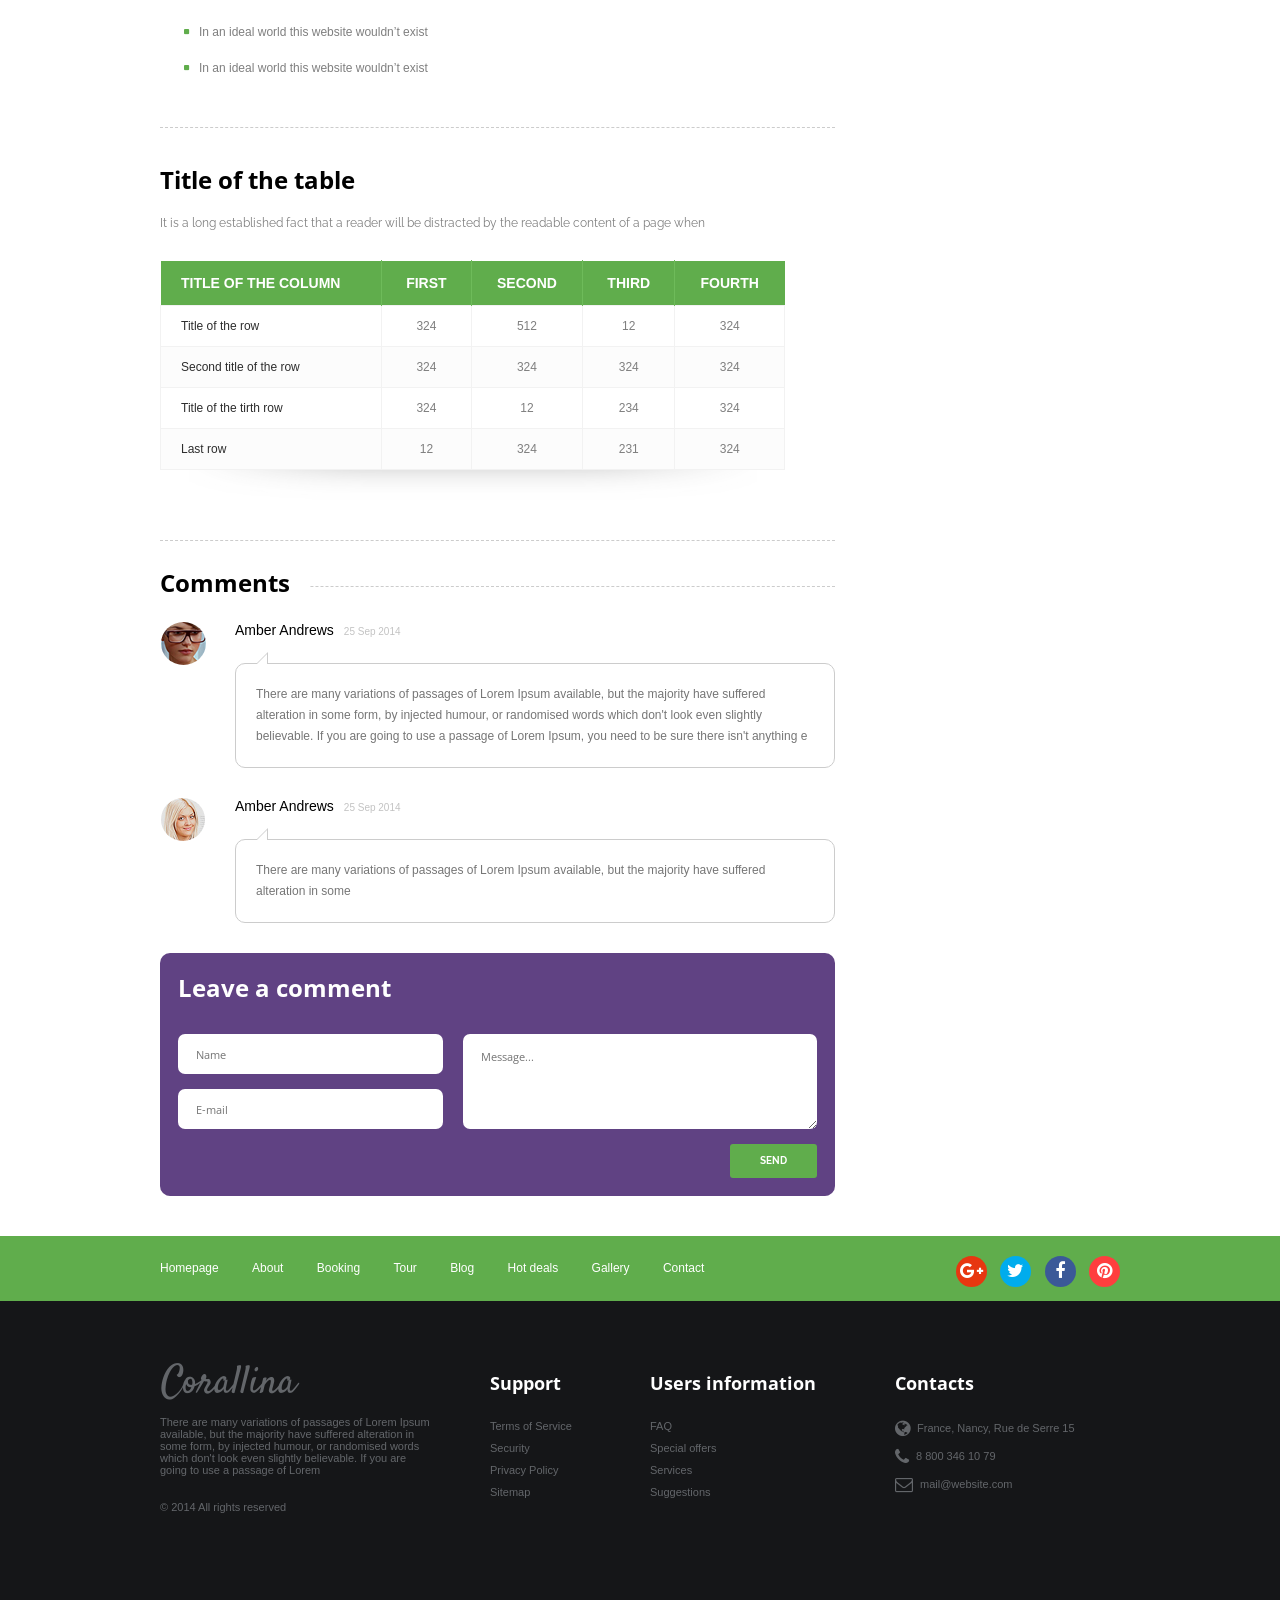
<file: corralina_html/blog-inside.html>
<!DOCTYPE HTML>
<html>
	<head>
		<meta charset = "utf-8">
		<title>Blog post</title>
		<link href='http://fonts.googleapis.com/css?family=Open+Sans:400,600,700,800&amp;subset=cyrillic-ext,latin' rel='stylesheet' type='text/css'>
		<link href='http://fonts.googleapis.com/css?family=Open+Sans+Condensed:300,700' rel='stylesheet' type='text/css'>
		<link href='http://fonts.googleapis.com/css?family=PT+Serif:400,700,400italic,700italic' rel='stylesheet' type='text/css'>
		<link href='http://fonts.googleapis.com/css?family=Raleway:400,700' rel='stylesheet' type='text/css'>
		<link rel="stylesheet" href="css/style.css">
		<link rel="stylesheet" href="css/flexslider.css">
		<link rel="stylesheet" type="text/css" href="css/component.css">
		<script type="text/javascript" src="http://ajax.googleapis.com/ajax/libs/jquery/1.9.1/jquery.min.js"></script>
		<link href="http://maxcdn.bootstrapcdn.com/font-awesome/4.1.0/css/font-awesome.min.css" rel="stylesheet">
		<!--[if IE]><script src="http://html5shiv.googlecode.com/svn/trunk/html5.js"></script><![endif]-->
		<script src="js/jquery.flexslider.js"></script>
		<script src="js/modernizr.custom.js"></script>
		<!-- PRETTY PHOTO -->
	<link rel="stylesheet" href="css/prettyPhoto.css" type="text/css" media="screen"  />
<script src="js/jquery.prettyPhoto.js" type="text/javascript"></script>
		<!-- Responsive Tabs JS -->
    <script src="js/jquery.responsiveTabs.js" type="text/javascript"></script>
		<script src="js/script.js"></script>

	</head>
 
	<body>
	<section>
		<header class="inner">
		<div class="container">
			<div class="line-top">
				<div class="wither-w">
					<span class="cloud"><img src="images/cloud.png" alt="" /></span>
					<span>18°c</span>
					<div class="city-wrap"><a href="javascript:void(0)" class="w-select">London <i class="fa fa-angle-down"></i></a>
						<div class="city-drop">
						<a href="#">Paris</a>
						<a href="#">Kopengagen</a>
						<a href="#">Berlin</a>
						</div>
					</div>
				</div>
				<div class="logo">
					<a href="#"><img src="images/logo.png" alt="" /></a>
				</div>
				<div class="contacts">
					<span><i class="fa fa-mobile"></i>8 800 346 10 79</span>
					<span><i class="fa fa-envelope"></i>mail@website.com</span>
				</div>
			</div>
			<nav class="main-nav in">
				<ul class="nav-menu" >
					<li><a href="index.html">Homepage</a></li>
					<li><a href="about.html">About</a></li>
					<li><a href="booking.html">Booking</a></li>
					<li class="dropdown"><a href="tour.html" >Tour<i class="fa fa-angle-down"></i></a>
						<ul class="drop-menu" id="drop-menu">
							<li><a href="#" >First menu</a></li>
							<li><a href="#" >Second menu</a></li>
							<li><a href="#" >Thirth menu</a></li>
						</ul>
					</li>
					<li class="active"><a href="blog.html">Blog</a></li>
					<li><a href="hot-deals.html">Hot deals</a></li>
					<li><a href="gallery.html">Gallery</a></li>
					<li ><a href="contact.html">Contact</a></li>
				</ul>
				<div class="search">
					<input type="text" id="search-input" placeholder="Keywords"/>
					<button class="btn-search"><i class="fa fa-search"></i></button>
				</div>
			</nav>
		</div>
		
	</header>
	
	</section>
	<section class="content">
		<div class="container">
			<div class="tcw-wrap ">
			<div class="content-title">Blog</div>
			<div class="breadcrumb">
				<a href="#">Homepage</a><span>&#8594;</span><span>Blog</span>
			</div>
			</div>
		<div class="blog">
		<div class="entry-blog">
			<!-- SHORT POST #1 -->
			<div class="blog-post">
				<a href="images/blog-img1.jpg" class="prettyphoto" title="Lorem Ipsum is simply dummy text of the printing and typesetting industry" ><img src="images/blog-img1.jpg" alt="" /></a>
				<div class="blog-title"><h1>Lorem Ipsum is simply dummy text of the printing and typesetting industry</h1>
					<span class="date">25 Mar 2014</span><span class="com"><i class="fa fa-comment"></i> 18</span><span class="cat">Journeys</span>
				</div>
				<div class="post-full">
					<p>There are many variations of passages of Lorem Ipsum available, but the majority have suffered alteration in some form, by injected humour, or randomised words which don't look even slightly believable. If you are going to use a passage of Lorem Ipsum, you need to be sure there isn't </p>
					<blockquote>
						This template is a perfect fit for both beginners and experts at web design. It is built around pure simplicity and features amazing innovations form
					
					</blockquote>
				</div>
				<div class="elements">
				<h3>Numbered list</h3>
					<ol class="numbered">
						<li>In an ideal world this website wouldn’t exist</li>
						<li>In an ideal world this website wouldn’t exist</li>
						<li>In an ideal world this website wouldn’t exist</li>
						<li>In an ideal world this website wouldn’t exist</li>
						<li>In an ideal world this website wouldn’t exist</li>
					</ol>
				</div>
				<div class="elements">
				<h3>Markered list</h3>
					<ul class="markered">
						<li>In an ideal world this website wouldn’t exist</li>
						<li>In an ideal world this website wouldn’t exist</li>
						<li>In an ideal world this website wouldn’t exist</li>
						<li>In an ideal world this website wouldn’t exist</li>
						<li>In an ideal world this website wouldn’t exist</li>
					</ul>
				</div>
				<div class="elements">
					<h3>Title of the table</h3>
					<p>It is a long established fact that a reader will be distracted by the readable content of a page when </p>
					<div class="table-shadow">
					<table class="table-striped">
						<thead>
							<tr>
								<th>Title of the column</th>
								<th>First</th>
								<th>Second</th>
								<th>Third</th>
								<th>fourth</th>
							</tr>
						</thead>
						<tbody>
							<tr>
								<td>Title of the row</td>
								<td>324</td>
								<td>512</td>
								<td>12</td>
								<td>324</td>
							</tr>
							<tr>
								<td>Second title of the row</td>
								<td>324</td>
								<td>324</td>
								<td>324</td>
								<td>324</td>
							</tr>
							<tr>
								<td>Title of the tirth row</td>
								<td>324</td>
								<td>12</td>
								<td>234</td>
								<td>324</td>
							</tr>
							<tr>
								<td>Last row</td>
								<td>12</td>
								<td>324</td>
								<td>231</td>
								<td>324</td>
							</tr>
						</tbody>
					</table>
					</div>
				</div>
			</div>
			<!-- COMMENTS -->
			<div class="com-wrap">
				<h3><span>Comments</span></h3>
				<div class="com-post">
					<div class="u-photo"><img src="images/user-img1.jpg" alt="" /></div>
					<div class="com-content">
						<a href="#" class="com-user">Amber Andrews  </a><span class="com-date">25 Sep 2014</span>
						<div class="com-text">
							<p>There are many variations of passages of Lorem Ipsum available, but the majority have suffered alteration in some form, by injected humour, or randomised words which don't look even slightly believable. If you are going to use a passage of Lorem Ipsum, you need to be sure there isn't anything e</p>
						</div>
					</div>
				</div>
				<div class="com-post">
					<div class="u-photo"><img src="images/user-img2.jpg" alt="" /></div>
					<div class="com-content">
						<a href="#" class="com-user">Amber Andrews  </a><span class="com-date">25 Sep 2014</span>
						<div class="com-text">
							<p>There are many variations of passages of Lorem Ipsum available, but the majority have suffered alteration in some </p>
						</div>
					</div>
				</div>
				
				<div class="com-form">
					<h3>Leave a comment</h3>
					<form>
						<div class="form-left">
							<input id="name" placeholder="Name" />
							<input id="email" placeholder="E-mail" />
						</div>
						<div class="form-right">
							<textarea placeholder="Message..." rows="6"></textarea>
						</div>
						<div class="c-form-footer">
							<button class="btn-com">Send</button>
						</div>
					</form>
				</div>
			</div>
			
		</div>
		<div class="right-sidebar">
			<div class="widget">
				<h3>Calendar</h3>
				<div class="calendar-widget">
				<div class="calendar-title"><a href="#" class="c-left"><i class="fa fa-angle-left"></i></a>December 2014<a href="#" class="c-right"><i class="fa fa-angle-right"></i></a></div>
					<table>
						<thead>
						<tr>
						<th class="str"><span>Sun</span></th>
						<th ><span title="Monday">Mon</span></th>
						<th ><span title="Tuesday">Tue</span></th>
						<th ><span title="Wednesday">Wed</span></th>
						<th ><span title="Thursday">Thu</span></th>
						<th ><span title="Friday">Fri</span></th>
						<th class="end"><span>Sat</span></th>
						</tr>
						</thead>
						<tbody>
							<tr>
								<td><span>29</span></td>
								<td><span>30</span></td>
								<td>1</td>
								<td>2</td>
								<td>3</td>
								<td>4</td>
								<td>5</td>
							</tr>
							<tr>
								<td>6</td>
								<td>7</td>
								<td>8</td>
								<td>9</td>
								<td><a href="#">10</a></td>
								<td><span class="selected">11</span></td>
								<td>12</td>
							</tr>
							<tr>
								<td>13</td>
								<td>14</td>
								<td>15</td>
								<td>16</td>
								<td><a href="#">17</a></td>
								<td>18</td>
								<td>19</td>
							</tr>
							<tr>
								<td>20</td>
								<td>21</td>
								<td>22</td>
								<td>23</td>
								<td>24</td>
								<td>25</td>
								<td>26</td>
							</tr>
							<tr>
								<td>27</td>
								<td>28</td>
								<td>29</td>
								<td>30</td>
								<td>31</td>
								<td><span>1</span></td>
								<td><span>2</span></td>
							</tr>
							
						</tbody>
					</table>
				</div>

			</div><!-- .widget -->
			<div class="widget">
				<h3>Recent posts</h3>
				<div class="r-post">
					<a href="blog-inside.html"><h4>Lorem Ipsum is simply dummy text of the printing and typesetting </h4></a>
					<p>n an ideal world this website wouldn’t exist,
a client would acknowledge the importance</p>
					<span>29 aug 2013</span><span><i class="fa fa-comment"></i>3</span>
				</div><!-- .Recent posts -->
				<div class="r-post">
					<a href="blog-inside.html"><h4>Lorem Ipsum is simply dummy </h4></a>
					<p>n an ideal world this website wouldn’t exist,
a client would acknowledge the importance</p>
					<span>29 aug 2013</span><span><i class="fa fa-comment"></i>8</span>
				</div><!-- .Recent posts -->
				<div class="r-post">
					<a href="blog-inside.html"><h4>Lorem Ipsum is simply dummy text of the printing and typesetting </h4></a>
					<p>n an ideal world this website wouldn’t exist,
a client would acknowledge the importance</p>
					<span>29 aug 2013</span><span><i class="fa fa-comment"></i>12</span>
				</div><!-- .Recent posts -->
			</div><!-- .widget -->
			<div class="widget">
				<h3>Categories</h3>
				<div class="widget-categories">
					<ul>
						<li><a href="#">Traveling</a></li>
						<li><a href="#">Cruices</a></li>
						<li><a href="#">Expeditions</a></li>
						<li><a href="#">Education</a></li>
						<li><a href="#">Europe</a></li>
						<li><a href="#">New features</a></li>
					</ul>
				</div>
			</div><!-- .widget -->
		</div>
		</div>
		
		</div>
	</section>
	<section class="bottom">
	<div class="container">
		<div class="bottom-nav">
			<ul>
				<li><a href="#">Homepage</a></li>
				<li><a href="#">About</a></li>
				<li><a href="#">Booking</a></li>
				<li><a href="tour.html">Tour</a></li>
				<li><a href="#">Blog</a></li>
				<li><a href="#">Hot deals</a></li>
				<li><a href="#">Gallery</a></li>
				<li><a href="#">Contact</a></li>
			</ul>
		</div>
		<div class="social">
			<a href="#" class="gp"><i class="fa fa-google-plus"></i></a>
			<a href="#" class="tw"><i class="fa fa-twitter"></i></a>
			<a href="#" class="fb"><i class="fa fa-facebook"></i></a>
			<a href="#" class="ps"><i class="fa fa-pinterest"></i></a>
		</div>
	</div>
 </section>
	<footer>
		<div class="container">
			<div class="column-f">
				<img src="images/logo-foo.png" alt="" />
				<p>There are many variations of passages of Lorem Ipsum available, but the majority have suffered alteration in some form, by injected humour, or randomised words which don't look even slightly believable. If you are going to use a passage of Lorem</p>
				<p>© 2014 All rights reserved</p>
			</div>
			<div class="column-s">
				<h3>Support</h3>
				<ul>
					<li><a href="#">Terms of Service</a></li>
				<li><a href="#">Security</a></li>
				<li><a href="#">Privacy Policy</a></li>
				<li><a href="#">Sitemap</a></li>
				</ul>
			</div>
			<div class="column-t">
				<h3>Users information</h3>
				<ul>
					<li><a href="#">FAQ</a></li>
				<li><a href="#">Special offers</a></li>
				<li><a href="#">Services</a></li>
				<li><a href="#">Suggestions</a></li>
				</ul>
			</div>
			<div class="column-l">
				<h3>Contacts</h3>
				<ul>
					<li><a href="#"><i class="fa fa-globe"></i>France, Nancy, Rue de Serre 15  
</a></li>
				<li><a href="#"><i class="fa fa-phone"></i>8 800 346 10 79</a></li>
				<li><a href="#"><i class="fa fa-envelope-o"></i>mail@website.com</a></li>
				
				</ul>
			</div>
		</div>
	</footer>
	</body>
	</html>
</file>
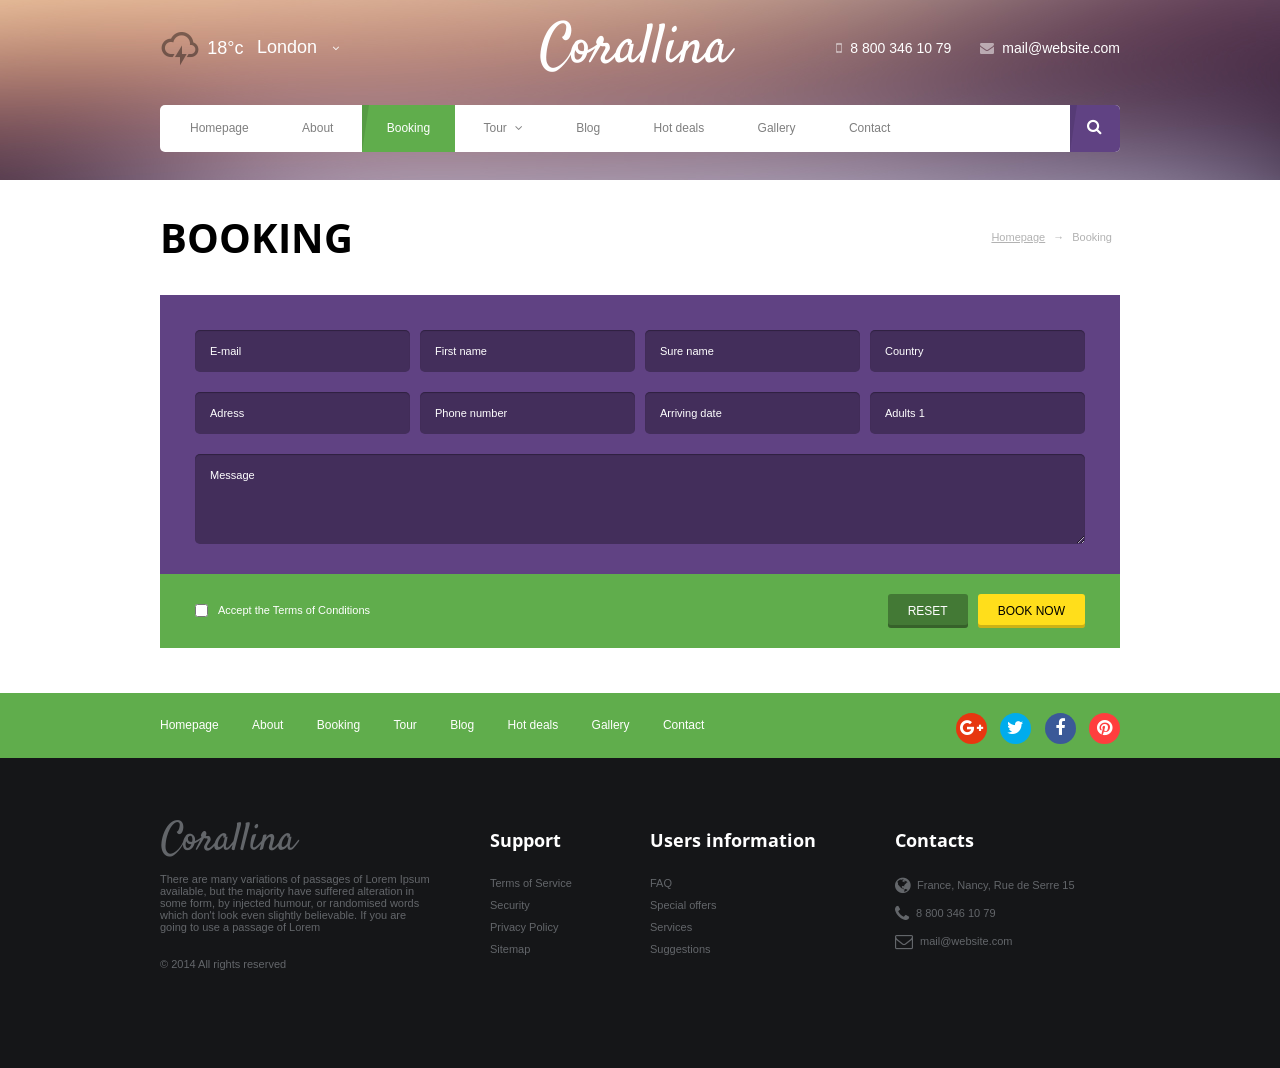
<file: corralina_html/booking.html>
<!DOCTYPE HTML>
<html>
	<head>
		<meta charset = "utf-8">
		<title>Booking</title>
		<link href='http://fonts.googleapis.com/css?family=Open+Sans:400,600,700,800&amp;subset=cyrillic-ext,latin' rel='stylesheet' type='text/css'>
		<link href='http://fonts.googleapis.com/css?family=Open+Sans+Condensed:300,700' rel='stylesheet' type='text/css'>
		<link href='http://fonts.googleapis.com/css?family=PT+Serif:400,700,400italic,700italic' rel='stylesheet' type='text/css'>
		<link rel="stylesheet" href="css/style.css">
		<link rel="stylesheet" href="css/flexslider.css">
		<link rel="stylesheet" type="text/css" href="css/component.css">
		<script type="text/javascript" src="http://ajax.googleapis.com/ajax/libs/jquery/1.9.1/jquery.min.js"></script>
		<link href="http://maxcdn.bootstrapcdn.com/font-awesome/4.1.0/css/font-awesome.min.css" rel="stylesheet">
		<!--[if IE]><script src="http://html5shiv.googlecode.com/svn/trunk/html5.js"></script><![endif]-->
		<script src="js/jquery.flexslider.js"></script>
		<script src="js/modernizr.custom.js"></script>
		<!-- Responsive Tabs JS -->
    <script src="js/jquery.responsiveTabs.js" type="text/javascript"></script>
		<script src="js/script.js"></script>

	</head>
 
	<body>
	<section>
		<header class="inner">
		<div class="container">
			<div class="line-top">
				<div class="wither-w">
					<span class="cloud"><img src="images/cloud.png" alt="" /></span>
					<span>18°c</span>
					<div class="city-wrap"><a href="javascript:void(0)" class="w-select">London <i class="fa fa-angle-down"></i></a>
						<div class="city-drop">
						<a href="#">Paris</a>
						<a href="#">Kopengagen</a>
						<a href="#">Berlin</a>
						</div>
					</div>
				</div>
				<div class="logo">
					<a href="#"><img src="images/logo.png" alt="" /></a>
				</div>
				<div class="contacts">
					<span><i class="fa fa-mobile"></i>8 800 346 10 79</span>
					<span><i class="fa fa-envelope"></i>mail@website.com</span>
				</div>
			</div>
			<nav class="main-nav in">
				<ul class="nav-menu" >
					<li><a href="index.html">Homepage</a></li>
					<li><a href="about.html">About</a></li>
					<li class="active"><a href="booking.html">Booking</a></li>
					<li class="dropdown"><a href="tour.html" >Tour<i class="fa fa-angle-down"></i></a>
						<ul class="drop-menu" id="drop-menu">
							<li><a href="#" >First menu</a></li>
							<li><a href="#" >Second menu</a></li>
							<li><a href="#" >Thirth menu</a></li>
						</ul>
					</li>
					<li><a href="blog.html">Blog</a></li>
					<li><a href="hot-deals.html">Hot deals</a></li>
					<li><a href="gallery.html">Gallery</a></li>
					<li><a href="contact.html">Contact</a></li>
				</ul>
				<div class="search">
					<input type="text" id="search-input" placeholder="Keywords"/>
					<button class="btn-search"><i class="fa fa-search"></i></button>
				</div>
			</nav>
		</div>
		
	</header>
	
	</section>
	<section class="content">
		<div class="container">
			<div class="tcw-wrap">
			<div class="content-title">Booking</div>
			<div class="breadcrumb">
				<a href="#">Homepage</a><span>&#8594;</span><span>Booking</span>
			</div>
			</div>
			<div class="fbw">
				<form class="booking-form">
					<div class="form-body">
						<input type="text" id="email" name="email" placeholder="E-mail" >
						<input type="text" id="name" name="name" placeholder="First name" >
						<input type="text" id="sname" name="sname" placeholder="Sure name" >
						<input type="text" id="country" name="country" placeholder="Country" >
						<input type="text" id="Adress" name="Adress" placeholder="Adress" >
						<input type="text" id="Phone_number" name="Phone_number" placeholder="Phone number" >
						<input type="text" id="Arriving_date" name="Arriving_date" placeholder="Arriving date" >
						<input type="text" id="Adults_1" name="Adults_1" placeholder="Adults 1" >
						<textarea placeholder="Message" rows="5" ></textarea>
					</div>
					<div class="form-footer">
						<div class="form-l"><input type="checkbox" name="accept" id="accept" value="accept"><label for="accept">Accept the Terms of Conditions</label></div>
						<div class="form-r"><button class="btn btn-reset">reset</button><button class="btn btn-book">Book now</button></div>
					</div>
				</form>
			
			</div>
			
		</div>
	</section>
	<section class="bottom">
	<div class="container">
		<div class="bottom-nav">
			<ul>
				<li><a href="#">Homepage</a></li>
				<li><a href="#">About</a></li>
				<li><a href="#">Booking</a></li>
				<li><a href="tour.html">Tour</a></li>
				<li><a href="#">Blog</a></li>
				<li><a href="#">Hot deals</a></li>
				<li><a href="#">Gallery</a></li>
				<li><a href="#">Contact</a></li>
			</ul>
		</div>
		<div class="social">
			<a href="#" class="gp"><i class="fa fa-google-plus"></i></a>
			<a href="#" class="tw"><i class="fa fa-twitter"></i></a>
			<a href="#" class="fb"><i class="fa fa-facebook"></i></a>
			<a href="#" class="ps"><i class="fa fa-pinterest"></i></a>
		</div>
	</div>
 </section>
	<footer>
		<div class="container">
			<div class="column-f">
				<img src="images/logo-foo.png" alt="" />
				<p>There are many variations of passages of Lorem Ipsum available, but the majority have suffered alteration in some form, by injected humour, or randomised words which don't look even slightly believable. If you are going to use a passage of Lorem</p>
				<p>© 2014 All rights reserved</p>
			</div>
			<div class="column-s">
				<h3>Support</h3>
				<ul>
					<li><a href="#">Terms of Service</a></li>
				<li><a href="#">Security</a></li>
				<li><a href="#">Privacy Policy</a></li>
				<li><a href="#">Sitemap</a></li>
				</ul>
			</div>
			<div class="column-t">
				<h3>Users information</h3>
				<ul>
					<li><a href="#">FAQ</a></li>
				<li><a href="#">Special offers</a></li>
				<li><a href="#">Services</a></li>
				<li><a href="#">Suggestions</a></li>
				</ul>
			</div>
			<div class="column-l">
				<h3>Contacts</h3>
				<ul>
					<li><a href="#"><i class="fa fa-globe"></i>France, Nancy, Rue de Serre 15  
</a></li>
				<li><a href="#"><i class="fa fa-phone"></i>8 800 346 10 79</a></li>
				<li><a href="#"><i class="fa fa-envelope-o"></i>mail@website.com</a></li>
				
				</ul>
			</div>
		</div>
	</footer>
	</body>
	</html>
</file>
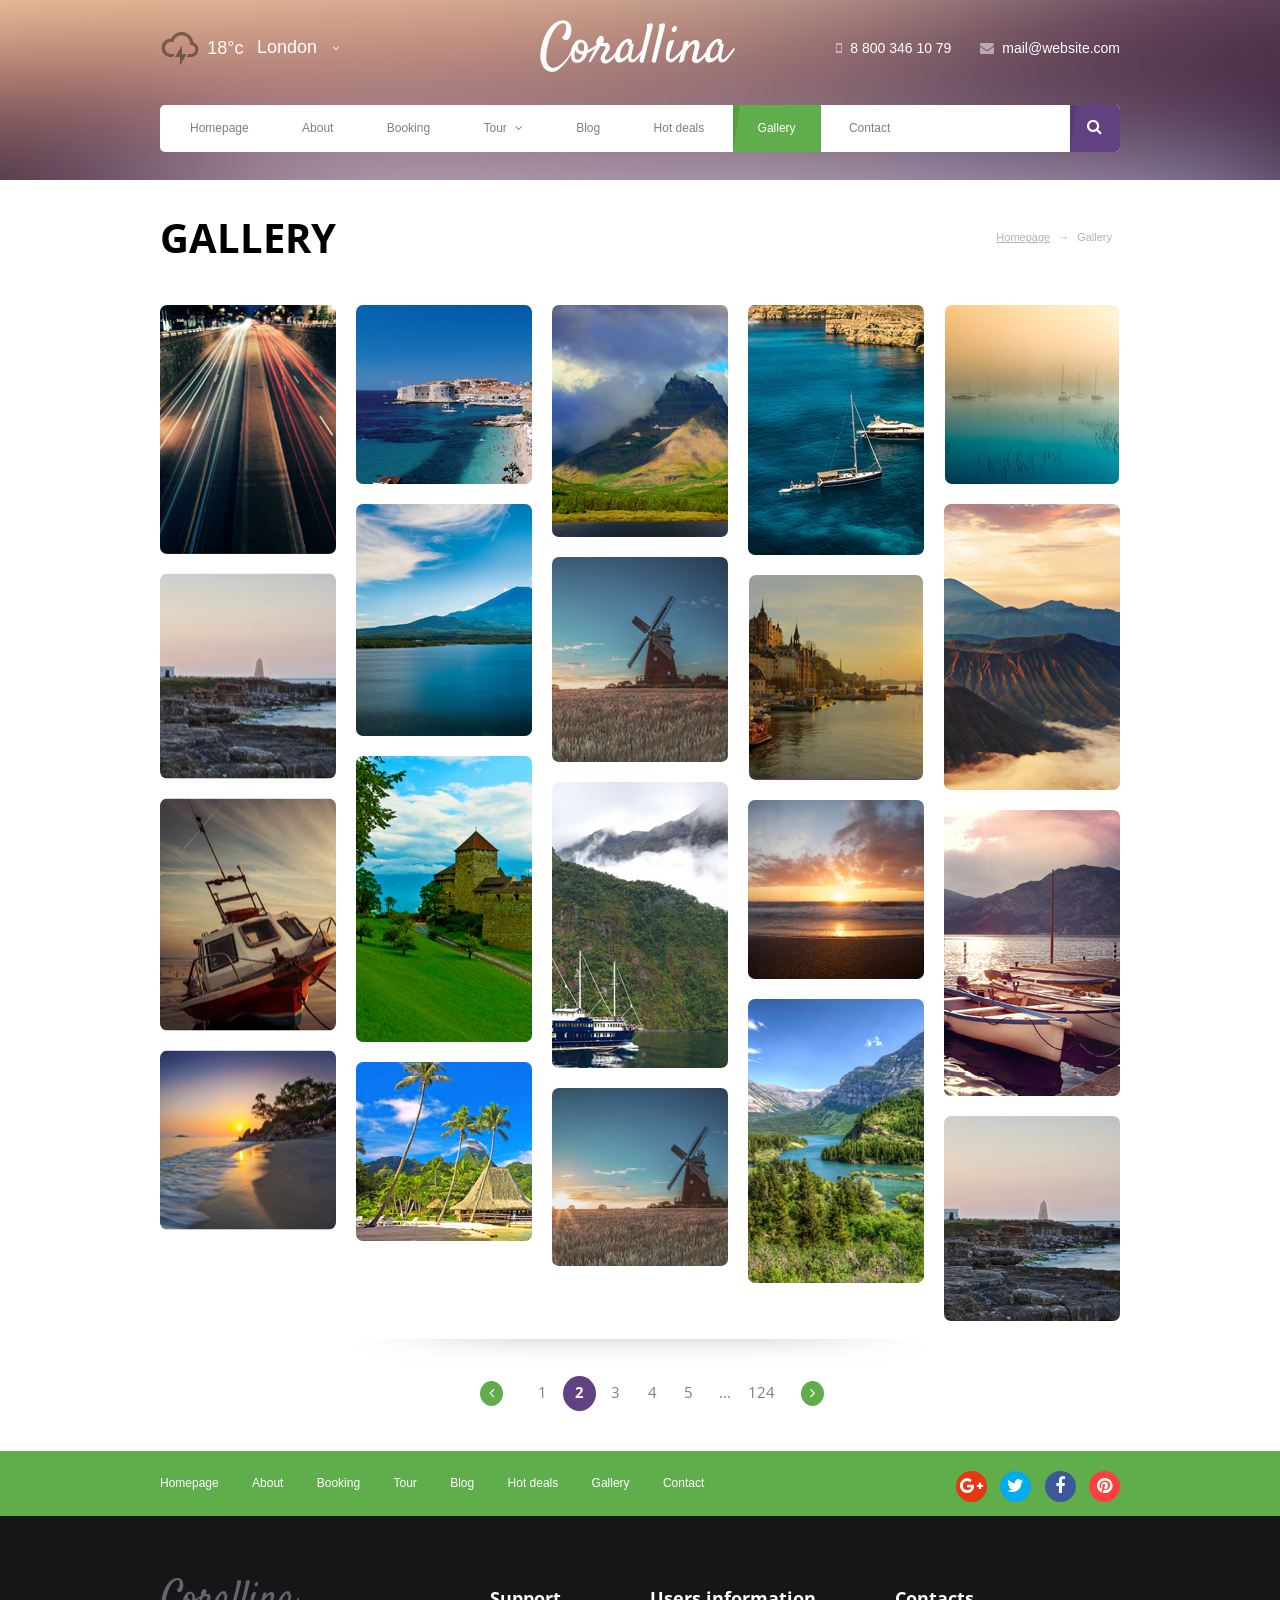
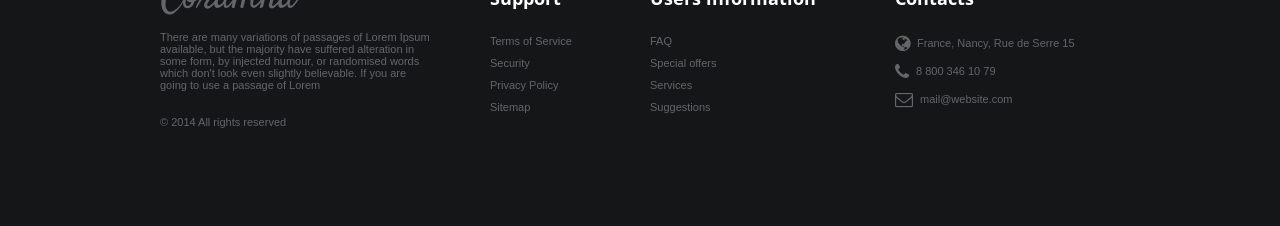
<file: corralina_html/gallery.html>
<!DOCTYPE HTML>
<html>
	<head>
		<meta charset = "utf-8">
		<title>Gallery</title>
		<link href='http://fonts.googleapis.com/css?family=Open+Sans:400,600,700,800&amp;subset=cyrillic-ext,latin' rel='stylesheet' type='text/css'>
		<link href='http://fonts.googleapis.com/css?family=Open+Sans+Condensed:300,700' rel='stylesheet' type='text/css'>
		<link href='http://fonts.googleapis.com/css?family=PT+Serif:400,700,400italic,700italic' rel='stylesheet' type='text/css'>
		<link rel="stylesheet" href="css/style.css">
		<link rel="stylesheet" href="css/flexslider.css">
		<link rel="stylesheet" type="text/css" href="css/component.css">
		<script type="text/javascript" src="http://ajax.googleapis.com/ajax/libs/jquery/1.9.1/jquery.min.js"></script>
		<link href="http://maxcdn.bootstrapcdn.com/font-awesome/4.1.0/css/font-awesome.min.css" rel="stylesheet">
		<!--[if IE]><script src="http://html5shiv.googlecode.com/svn/trunk/html5.js"></script><![endif]-->
		<script src="js/jquery.flexslider.js"></script>
		<script src="js/modernizr.custom.js"></script>
		<!-- PRETTY PHOTO -->
	<link rel="stylesheet" href="css/prettyPhoto.css" type="text/css" media="screen"  />
<script src="js/jquery.prettyPhoto.js" type="text/javascript"></script>
		<!-- Responsive Tabs JS -->
    <script src="js/jquery.responsiveTabs.js" type="text/javascript"></script>
	<script src="js/isotope.pkgd.min.js"></script>
		<script src="js/script.js"></script>

	</head>
 
	<body>
	<section>
		<header class="inner">
		<div class="container">
			<div class="line-top">
				<div class="wither-w">
					<span class="cloud"><img src="images/cloud.png" alt="" /></span>
					<span>18°c</span>
					<div class="city-wrap"><a href="javascript:void(0)" class="w-select">London <i class="fa fa-angle-down"></i></a>
						<div class="city-drop">
						<a href="#">Paris</a>
						<a href="#">Kopengagen</a>
						<a href="#">Berlin</a>
						</div>
					</div>
				</div>
				<div class="logo">
					<a href="#"><img src="images/logo.png" alt="" /></a>
				</div>
				<div class="contacts">
					<span><i class="fa fa-mobile"></i>8 800 346 10 79</span>
					<span><i class="fa fa-envelope"></i>mail@website.com</span>
				</div>
			</div>
			<nav class="main-nav in">
				<ul class="nav-menu" >
					<li><a href="index.html">Homepage</a></li>
					<li><a href="about.html">About</a></li>
					<li><a href="booking.html">Booking</a></li>
					<li class="dropdown"><a href="tour.html" >Tour<i class="fa fa-angle-down"></i></a>
						<ul class="drop-menu" id="drop-menu">
							<li><a href="#" >First menu</a></li>
							<li><a href="#" >Second menu</a></li>
							<li><a href="#" >Thirth menu</a></li>
						</ul>
					</li>
					<li><a href="blog.html">Blog</a></li>
					<li><a href="hot-deals.html">Hot deals</a></li>
					<li class="active"><a href="gallery.html">Gallery</a></li>
					<li><a href="contact.html">Contact</a></li>
				</ul>
				<div class="search">
					<input type="text" id="search-input" placeholder="Keywords"/>
					<button class="btn-search"><i class="fa fa-search"></i></button>
				</div>
			</nav>
		</div>
		
	</header>
	
	</section>
	<section class="content">
		<div class="container">
			<div class="tcw-wrap">
			<div class="content-title">Gallery</div>
			<div class="breadcrumb">
				<a href="#">Homepage</a><span>&#8594;</span><span>Gallery</span>
			</div>
			</div>
			<div class="gw isotope js-isotope" data-isotope-options='{ "itemSelector": ".gal", "masonry": { "columnWidth": ".gal" } }'>
				<div class="gal"><img src="images/gallery/img1.jpg" alt="" /><a href="images/gallery/img1.jpg" class="prettyphoto" ><div class="gal-title"><h4>Cherly Baill</h4>
				<p>Australia</p></div></a></div>
				<div class="gal"><img src="images/gallery/img2.jpg" alt="" /><a href="images/gallery/img2.jpg" class="prettyphoto" ><div class="gal-title"><h4>Cherly Baill</h4>
				<p>Australia</p></div></a></div>
				<div class="gal"><img src="images/gallery/img3.jpg" alt="" /><a href="images/gallery/img3.jpg" class="prettyphoto" ><div class="gal-title"><h4>Cherly Baill</h4>
				<p>Australia</p></div></a></div>
				<div class="gal"><img src="images/gallery/img4.jpg" alt="" /><a href="images/gallery/img4.jpg" class="prettyphoto" ><div class="gal-title"><h4>Cherly Baill</h4>
				<p>Australia</p></div></a></div>
				<div class="gal"><img src="images/gallery/img5.jpg" alt="" /><a href="images/gallery/img5.jpg" class="prettyphoto" ><div class="gal-title"><h4>Cherly Baill</h4>
				<p>Australia</p></div></a></div>
				<div class="gal"><img src="images/gallery/img6.jpg" alt="" /><a href="images/gallery/img6.jpg" class="prettyphoto" ><div class="gal-title"><h4>Cherly Baill</h4>
				<p>Australia</p></div></a></div>
				<div class="gal"><img src="images/gallery/img7.jpg" alt="" /><a href="images/gallery/img7.jpg" class="prettyphoto" ><div class="gal-title"><h4>Cherly Baill</h4>
				<p>Australia</p></div></a></div>
				<div class="gal"><img src="images/gallery/img8.jpg" alt="" /><a href="images/gallery/img8.jpg" class="prettyphoto" ><div class="gal-title"><h4>Cherly Baill</h4>
				<p>Australia</p></div></a></div>
				<div class="gal"><img src="images/gallery/img9.jpg" alt="" /><a href="images/gallery/img9.jpg" class="prettyphoto" ><div class="gal-title"><h4>Cherly Baill</h4>
				<p>Australia</p></div></a></div>
				<div class="gal"><img src="images/gallery/img10.jpg" alt="" /><a href="images/gallery/img10.jpg" class="prettyphoto" ><div class="gal-title"><h4>Cherly Baill</h4>
				<p>Australia</p></div></a></div>
				<div class="gal"><img src="images/gallery/img11.jpg" alt="" /><a href="images/gallery/img11.jpg" class="prettyphoto" ><div class="gal-title"><h4>Cherly Baill</h4>
				<p>Australia</p></div></a></div>
				<div class="gal"><img src="images/gallery/img12.jpg" alt="" /><a href="images/gallery/img12.jpg" class="prettyphoto" ><div class="gal-title"><h4>Cherly Baill</h4>
				<p>Australia</p></div></a></div>
				<div class="gal"><img src="images/gallery/img13.jpg" alt="" /><a href="images/gallery/img13.jpg" class="prettyphoto" ><div class="gal-title"><h4>Cherly Baill</h4>
				<p>Australia</p></div></a></div>
				<div class="gal"><img src="images/gallery/img14.jpg" alt="" /><a href="images/gallery/img14.jpg" class="prettyphoto" ><div class="gal-title"><h4>Cherly Baill</h4>
				<p>Australia</p></div></a></div>
				<div class="gal"><img src="images/gallery/img15.jpg" alt="" /><a href="images/gallery/img15.jpg" class="prettyphoto" ><div class="gal-title"><h4>Cherly Baill</h4>
				<p>Australia</p></div></a></div>
				<div class="gal"><img src="images/gallery/img16.jpg" alt="" /><a href="images/gallery/img16.jpg" class="prettyphoto" ><div class="gal-title"><h4>Cherly Baill</h4>
				<p>Australia</p></div></a></div>
				<div class="gal"><img src="images/gallery/img17.jpg" alt="" /><a href="images/gallery/img17.jpg" class="prettyphoto" ><div class="gal-title"><h4>Cherly Baill</h4>
				<p>Australia</p></div></a></div>
				<div class="gal"><img src="images/gallery/img18.jpg" alt="" /><a href="images/gallery/img18.jpg" class="prettyphoto" ><div class="gal-title"><h4>Cherly Baill</h4>
				<p>Australia</p></div></a></div>
				<div class="gal"><img src="images/gallery/img19.jpg" alt="" /><a href="images/gallery/img19.jpg" class="prettyphoto" ><div class="gal-title"><h4>Cherly Baill</h4>
				<p>Australia</p></div></a></div>
				<div class="gal"><img src="images/gallery/img20.jpg" alt="" /><a href="images/gallery/img20.jpg" class="prettyphoto" ><div class="gal-title"><h4>Cherly Baill</h4>
				<p>Australia</p></div></a></div>
			
			</div>
			<!--  PAGINATION-->
			<div class="pagination">
				<ul>
					<li class="nav-arr prev"><a href="#"><i class="fa fa-angle-left"></i></a></li>
					<li><a href="#">1</a></li>
					<li class="curent"><a href="#">2</a></li>
					<li><a href="#">3</a></li>
					<li><a href="#">4</a></li>
					<li><a href="#">5</a></li>
					<li><a href="#">...</a></li>
					<li><a href="#">124</a></li>
					<li class="nav-arr next"><a href="#"><i class="fa fa-angle-right"></i></a></li>
				</ul>
			</div>
		</div>
	</section>
<section class="bottom">
	<div class="container">
		<div class="bottom-nav">
			<ul>
				<li><a href="#">Homepage</a></li>
				<li><a href="#">About</a></li>
				<li><a href="#">Booking</a></li>
				<li><a href="tour.html">Tour</a></li>
				<li><a href="#">Blog</a></li>
				<li><a href="#">Hot deals</a></li>
				<li><a href="#">Gallery</a></li>
				<li><a href="#">Contact</a></li>
			</ul>
		</div>
		<div class="social">
			<a href="#" class="gp"><i class="fa fa-google-plus"></i></a>
			<a href="#" class="tw"><i class="fa fa-twitter"></i></a>
			<a href="#" class="fb"><i class="fa fa-facebook"></i></a>
			<a href="#" class="ps"><i class="fa fa-pinterest"></i></a>
		</div>
	</div>
 </section>
	<footer>
		<div class="container">
			<div class="column-f">
				<img src="images/logo-foo.png" alt="" />
				<p>There are many variations of passages of Lorem Ipsum available, but the majority have suffered alteration in some form, by injected humour, or randomised words which don't look even slightly believable. If you are going to use a passage of Lorem</p>
				<p>© 2014 All rights reserved</p>
			</div>
			<div class="column-s">
				<h3>Support</h3>
				<ul>
					<li><a href="#">Terms of Service</a></li>
				<li><a href="#">Security</a></li>
				<li><a href="#">Privacy Policy</a></li>
				<li><a href="#">Sitemap</a></li>
				</ul>
			</div>
			<div class="column-t">
				<h3>Users information</h3>
				<ul>
					<li><a href="#">FAQ</a></li>
				<li><a href="#">Special offers</a></li>
				<li><a href="#">Services</a></li>
				<li><a href="#">Suggestions</a></li>
				</ul>
			</div>
			<div class="column-l">
				<h3>Contacts</h3>
				<ul>
					<li><a href="#"><i class="fa fa-globe"></i>France, Nancy, Rue de Serre 15  </a></li>
				<li><a href="#"><i class="fa fa-phone"></i>8 800 346 10 79</a></li>
				<li><a href="#"><i class="fa fa-envelope-o"></i>mail@website.com</a></li>
				
				</ul>
			</div>
		</div>
	</footer>
	</body>
	</html>
</file>
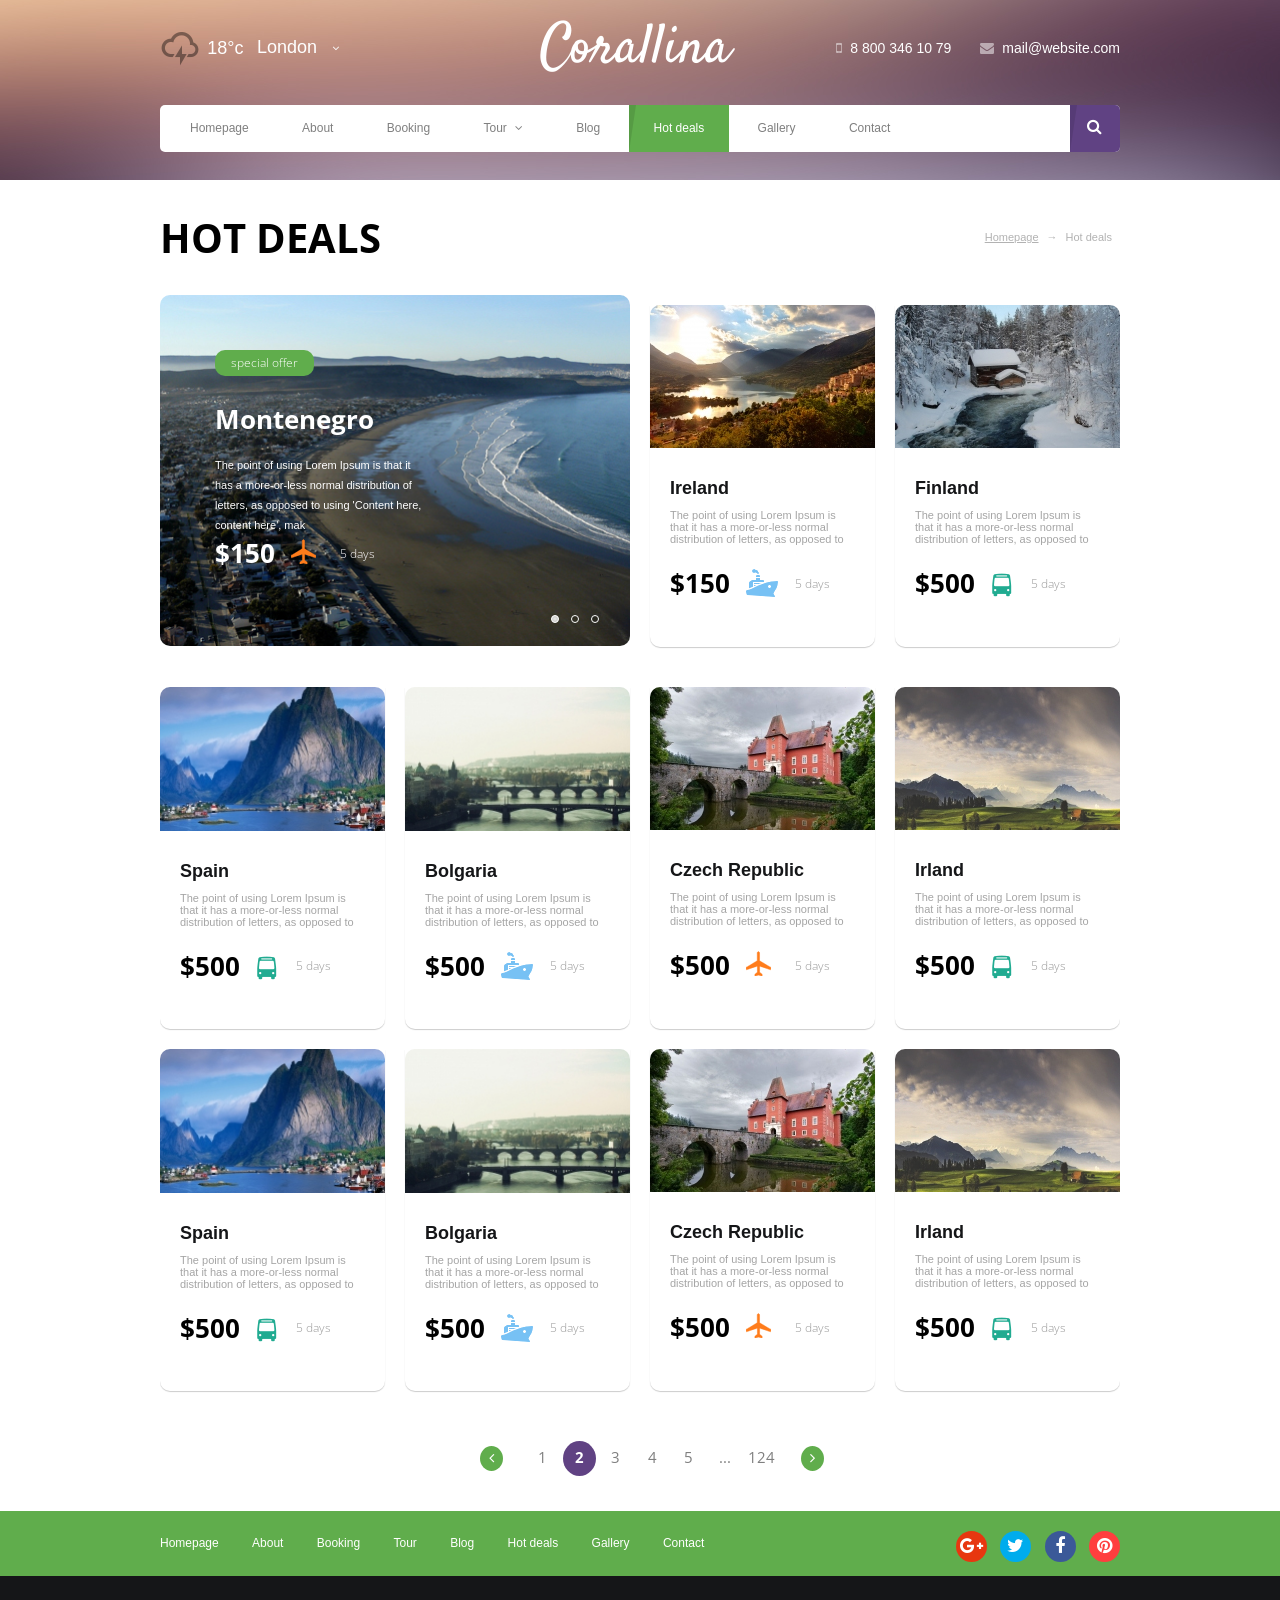
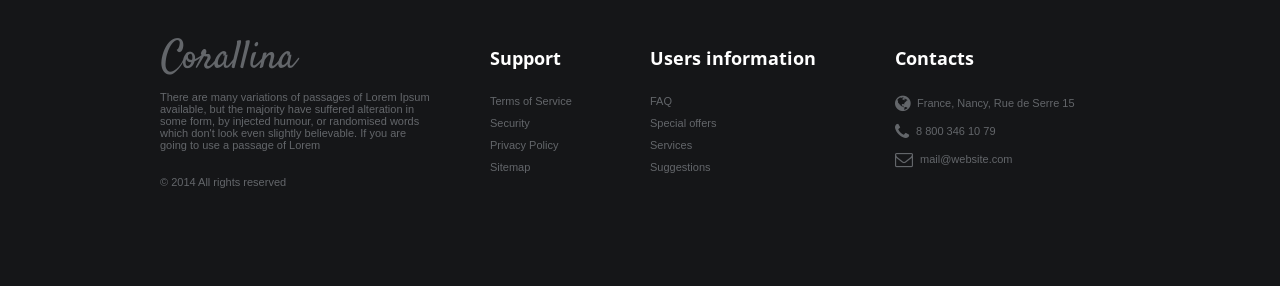
<file: corralina_html/hot-deals.html>
<!DOCTYPE HTML>
<html>
	<head>
		<meta charset = "utf-8">
		<title>Hot deals</title>
		<link href='http://fonts.googleapis.com/css?family=Open+Sans:400,600,700,800&amp;subset=cyrillic-ext,latin' rel='stylesheet' type='text/css'>
		<link href='http://fonts.googleapis.com/css?family=Open+Sans+Condensed:300,700' rel='stylesheet' type='text/css'>
		<link href='http://fonts.googleapis.com/css?family=PT+Serif:400,700,400italic,700italic' rel='stylesheet' type='text/css'>
		<link rel="stylesheet" href="css/style.css">
		<link rel="stylesheet" href="css/flexslider.css">
		<link rel="stylesheet" type="text/css" href="css/component.css">
		<script type="text/javascript" src="http://ajax.googleapis.com/ajax/libs/jquery/1.9.1/jquery.min.js"></script>
		<link href="http://maxcdn.bootstrapcdn.com/font-awesome/4.1.0/css/font-awesome.min.css" rel="stylesheet">
		<!--[if IE]><script src="http://html5shiv.googlecode.com/svn/trunk/html5.js"></script><![endif]-->
		<script src="js/jquery.flexslider.js"></script>
		<script src="js/modernizr.custom.js"></script>
		<!-- Responsive Tabs JS -->
    <script src="js/jquery.responsiveTabs.js" type="text/javascript"></script>
	<!-- PRETTY PHOTO -->
	<link rel="stylesheet" href="css/prettyPhoto.css" type="text/css" media="screen"  />
<script src="js/jquery.prettyPhoto.js" type="text/javascript" ></script>
		<script src="js/script.js"></script>

	</head>
	<body>
	<section>
		<header class="inner">
		<div class="container">
			<div class="line-top">
				<div class="wither-w">
					<span class="cloud"><img src="images/cloud.png" alt="" /></span>
					<span>18°c</span>
					<div class="city-wrap"><a href="javascript:void(0)" class="w-select">London <i class="fa fa-angle-down"></i></a>
						<div class="city-drop">
						<a href="#">Paris</a>
						<a href="#">Kopengagen</a>
						<a href="#">Berlin</a>
						</div>
					</div>
				</div>
				<div class="logo">
					<a href="#"><img src="images/logo.png" alt="" /></a>
				</div>
				<div class="contacts">
					<span><i class="fa fa-mobile"></i>8 800 346 10 79</span>
					<span><i class="fa fa-envelope"></i>mail@website.com</span>
				</div>
			</div>
			<nav class="main-nav in">
				<ul class="nav-menu" >
					<li><a href="index.html">Homepage</a></li>
					<li><a href="about.html">About</a></li>
					<li><a href="booking.html">Booking</a></li>
					<li class="dropdown"><a href="tour.html" >Tour<i class="fa fa-angle-down"></i></a>
						<ul class="drop-menu" id="drop-menu">
							<li><a href="#" >First menu</a></li>
							<li><a href="#" >Second menu</a></li>
							<li><a href="#" >Thirth menu</a></li>
						</ul>
					</li>
					<li><a href="blog.html">Blog</a></li>
					<li class="active"><a href="hot-deals.html">Hot deals</a></li>
					<li><a href="gallery.html">Gallery</a></li>
					<li><a href="contact.html">Contact</a></li>
				</ul>
				<div class="search">
					<input type="text" id="search-input" placeholder="Keywords"/>
					<button class="btn-search"><i class="fa fa-search"></i></button>
				</div>
			</nav>
		</div>
		
	</header>
	
	</section>
<section class="content">
		<div class="container">
			<div class="tcw-wrap">
			<div class="content-title">Hot deals</div>
			<div class="breadcrumb">
				<a href="#">Homepage</a><span>&#8594;</span><span>Hot deals</span>
			</div>
			</div>
			<div class="hot-d">
				<div class="hd-left">
					<div class="flexhd">
					  <ul class="slides">
						<li>
						  <img src="images/montenegro.jpg" alt="" />
						  <div class="hot-d-cap flex-caption">
							<a href="#" class="offer">special offer</a>
							<a href="#"><h3>Montenegro</h3></a>
							<p>The point of using Lorem Ipsum is that it has a more-or-less normal distribution of letters, as opposed to using 'Content here, content here', mak</p>
							<div class="block-text-bottom">
								<span class="price">$150</span>
								<span><img src="images/plain.png" alt="" /></span>
								<span class="date">5 days</span>
							</div>
						  </div>
						</li>
						<li>
						  <img src="images/montenegro.jpg" alt="" />
						  <div class="hot-d-cap flex-caption">
							<a href="#" class="offer">special offer</a>
							<a href="#"><h3>Montenegro</h3></a>
							<p>The point of using Lorem Ipsum is that it has a more-or-less normal distribution of letters, as opposed to using 'Content here, content here', mak</p>
							<div class="block-text-bottom">
								<span class="price">$150</span>
								<span><img src="images/plain.png" alt="" /></span>
								<span class="date">5 days</span>
							</div>
						  </div>
						</li>
						<li>
						  <img src="images/montenegro.jpg" alt="" />
						  <div class="hot-d-cap flex-caption">
							<a href="#" class="offer">special offer</a>
							<a href="#"><h3>Montenegro</h3></a>
							<p>The point of using Lorem Ipsum is that it has a more-or-less normal distribution of letters, as opposed to using 'Content here, content here', mak</p>
							<div class="block-text-bottom">
								<span class="price">$150</span>
								<span><img src="images/plain.png" alt="" /></span>
								<span class="date">5 days</span>
							</div>
						  </div>
						</li>
					  </ul>
					</div>
				</div>
				<div class="hd-right">
					<div class="hd-block">
						<a href="#"><img src="images/irland1.jpg" alt="" /></a>
						<div class="hd-block-text">
							<a href="#"><h3>Ireland</h3></a>
							<p>The point of using Lorem Ipsum is that it has a more-or-less normal distribution of letters, as opposed to</p>
							<div class="block-text-bottom">
								<span class="price">$150</span>
								<span><img src="images/ship.png" alt="" /></span>
								<span class="date">5 days</span>
							</div>
						</div>
					</div>
					<div class="hd-block">
						<a href="#"><img src="images/finland.jpg" alt="" /></a>
						<div class="hd-block-text">
							<a href="#"><h3>Finland</h3></a>
							<p>The point of using Lorem Ipsum is that it has a more-or-less normal distribution of letters, as opposed to</p>
							<div class="block-text-bottom">
								<span class="price">$500</span>
								<span><img src="images/bus.png" alt="" /></span>
								<span class="date">5 days</span>
							</div>
						</div>
					</div>
				</div>
				<div class="hd-b">
					<div class="hd-block">
						<a href="#"><img src="images/spain.jpg" alt="" /></a>
						<div class="hd-block-text">
							<a href="#"><h3>Spain</h3></a>
							<p>The point of using Lorem Ipsum is that it has a more-or-less normal distribution of letters, as opposed to</p>
							<div class="block-text-bottom">
								<span class="price">$500</span>
								<span><img src="images/bus.png" alt="" /></span>
								<span class="date">5 days</span>
							</div>
						</div>
					</div>
					<div class="hd-block">
						<a href="#"><img src="images/bolgaria.jpg" alt="" /></a>
						<div class="hd-block-text">
							<a href="#"><h3>Bolgaria</h3></a>
							<p>The point of using Lorem Ipsum is that it has a more-or-less normal distribution of letters, as opposed to</p>
							<div class="block-text-bottom">
								<span class="price">$500</span>
								<span><img src="images/ship.png" alt="" /></span>
								<span class="date">5 days</span>
							</div>
						</div>
					</div>
					<div class="hd-block">
						<a href="#"><img src="images/czech.jpg" alt="" /></a>
						<div class="hd-block-text">
							<a href="#"><h3>Czech Republic</h3></a>
							<p>The point of using Lorem Ipsum is that it has a more-or-less normal distribution of letters, as opposed to</p>
							<div class="block-text-bottom">
								<span class="price">$500</span>
								<span><img src="images/plain.png" alt="" /></span>
								<span class="date">5 days</span>
							</div>
						</div>
					</div>
					<div class="hd-block last">
						<a href="#"><img src="images/irland.jpg" alt="" /></a>
						<div class="hd-block-text">
							<a href="#"><h3>Irland</h3></a>
							<p>The point of using Lorem Ipsum is that it has a more-or-less normal distribution of letters, as opposed to</p>
							<div class="block-text-bottom">
								<span class="price">$500</span>
								<span><img src="images/bus.png" alt="" /></span>
								<span class="date">5 days</span>
							</div>
						</div>
					</div>
					<div class="hd-block">
						<a href="#"><img src="images/spain.jpg" alt="" /></a>
						<div class="hd-block-text">
							<a href="#"><h3>Spain</h3></a>
							<p>The point of using Lorem Ipsum is that it has a more-or-less normal distribution of letters, as opposed to</p>
							<div class="block-text-bottom">
								<span class="price">$500</span>
								<span><img src="images/bus.png" alt="" /></span>
								<span class="date">5 days</span>
							</div>
						</div>
					</div>
					<div class="hd-block">
						<a href="#"><img src="images/bolgaria.jpg" alt="" /></a>
						<div class="hd-block-text">
							<a href="#"><h3>Bolgaria</h3></a>
							<p>The point of using Lorem Ipsum is that it has a more-or-less normal distribution of letters, as opposed to</p>
							<div class="block-text-bottom">
								<span class="price">$500</span>
								<span><img src="images/ship.png" alt="" /></span>
								<span class="date">5 days</span>
							</div>
						</div>
					</div>
					<div class="hd-block">
						<a href="#"><img src="images/czech.jpg" alt="" /></a>
						<div class="hd-block-text">
							<a href="#"><h3>Czech Republic</h3></a>
							<p>The point of using Lorem Ipsum is that it has a more-or-less normal distribution of letters, as opposed to</p>
							<div class="block-text-bottom">
								<span class="price">$500</span>
								<span><img src="images/plain.png" alt="" /></span>
								<span class="date">5 days</span>
							</div>
						</div>
					</div>
					<div class="hd-block last">
						<a href="#"><img src="images/irland.jpg" alt="" /></a>
						<div class="hd-block-text">
							<a href="#"><h3>Irland</h3></a>
							<p>The point of using Lorem Ipsum is that it has a more-or-less normal distribution of letters, as opposed to</p>
							<div class="block-text-bottom">
								<span class="price">$500</span>
								<span><img src="images/bus.png" alt="" /></span>
								<span class="date">5 days</span>
							</div>
						</div>
					</div>
				</div>
			</div>
			<!--  PAGINATION-->
			<div class="pagination no-shadow">
				<ul>
					<li class="nav-arr prev"><a href="#"><i class="fa fa-angle-left"></i></a></li>
					<li><a href="#">1</a></li>
					<li class="curent"><a href="#">2</a></li>
					<li><a href="#">3</a></li>
					<li><a href="#">4</a></li>
					<li><a href="#">5</a></li>
					<li><a href="#">...</a></li>
					<li><a href="#">124</a></li>
					<li class="nav-arr next"><a href="#"><i class="fa fa-angle-right"></i></a></li>
				</ul>
			</div>
		</div>
	</section>
	<section class="bottom">
	<div class="container">
		<div class="bottom-nav">
			<ul>
				<li><a href="#">Homepage</a></li>
				<li><a href="#">About</a></li>
				<li><a href="#">Booking</a></li>
				<li><a href="tour.html">Tour</a></li>
				<li><a href="#">Blog</a></li>
				<li><a href="#">Hot deals</a></li>
				<li><a href="#">Gallery</a></li>
				<li><a href="#">Contact</a></li>
			</ul>
		</div>
		<div class="social">
			<a href="#" class="gp"><i class="fa fa-google-plus"></i></a>
			<a href="#" class="tw"><i class="fa fa-twitter"></i></a>
			<a href="#" class="fb"><i class="fa fa-facebook"></i></a>
			<a href="#" class="ps"><i class="fa fa-pinterest"></i></a>
		</div>
	</div>
 </section>
	<footer>
		<div class="container">
			<div class="column-f">
				<img src="images/logo-foo.png" alt="" />
				<p>There are many variations of passages of Lorem Ipsum available, but the majority have suffered alteration in some form, by injected humour, or randomised words which don't look even slightly believable. If you are going to use a passage of Lorem</p>
				<p>© 2014 All rights reserved</p>
			</div>
			<div class="column-s">
				<h3>Support</h3>
				<ul>
					<li><a href="#">Terms of Service</a></li>
				<li><a href="#">Security</a></li>
				<li><a href="#">Privacy Policy</a></li>
				<li><a href="#">Sitemap</a></li>
				</ul>
			</div>
			<div class="column-t">
				<h3>Users information</h3>
				<ul>
					<li><a href="#">FAQ</a></li>
				<li><a href="#">Special offers</a></li>
				<li><a href="#">Services</a></li>
				<li><a href="#">Suggestions</a></li>
				</ul>
			</div>
			<div class="column-l">
				<h3>Contacts</h3>
				<ul>
					<li><a href="#"><i class="fa fa-globe"></i>France, Nancy, Rue de Serre 15  
</a></li>
				<li><a href="#"><i class="fa fa-phone"></i>8 800 346 10 79</a></li>
				<li><a href="#"><i class="fa fa-envelope-o"></i>mail@website.com</a></li>
				
				</ul>
			</div>
		</div>
	</footer>
	</body>
	</html>
</file>
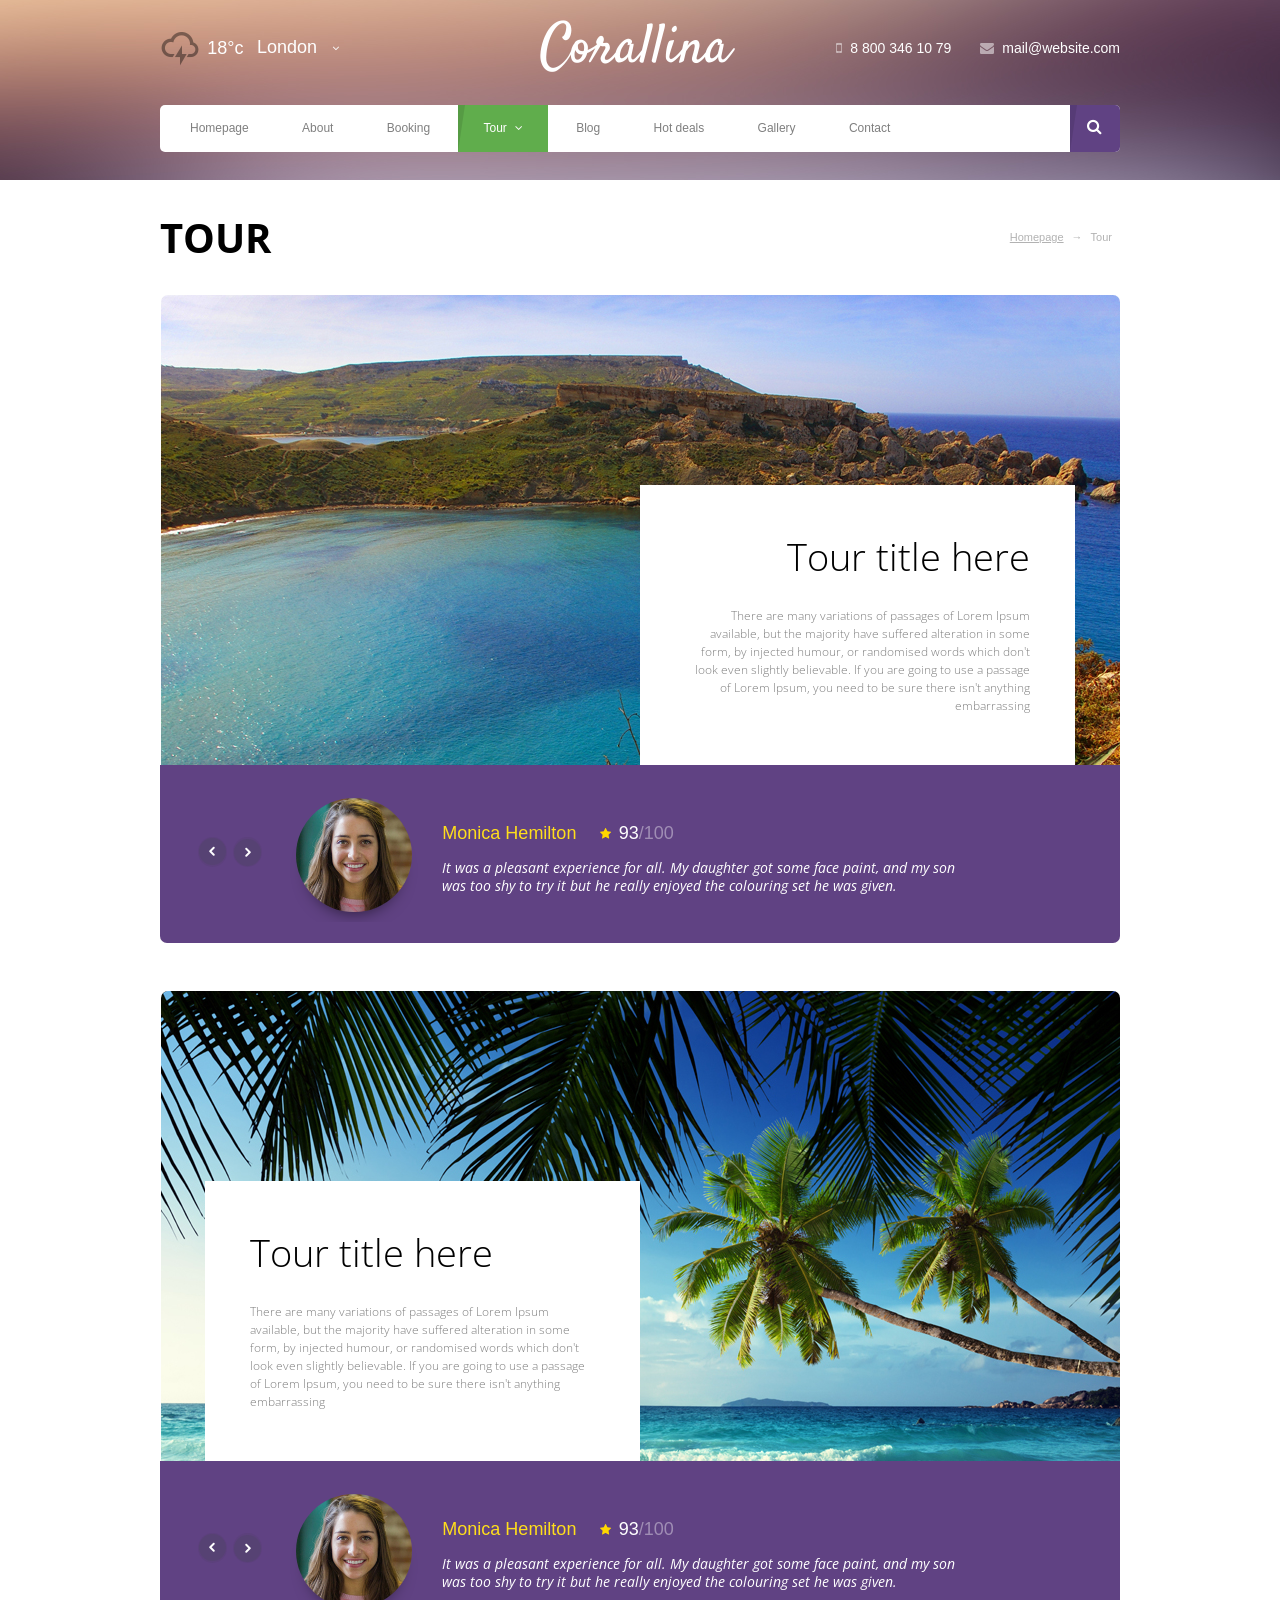
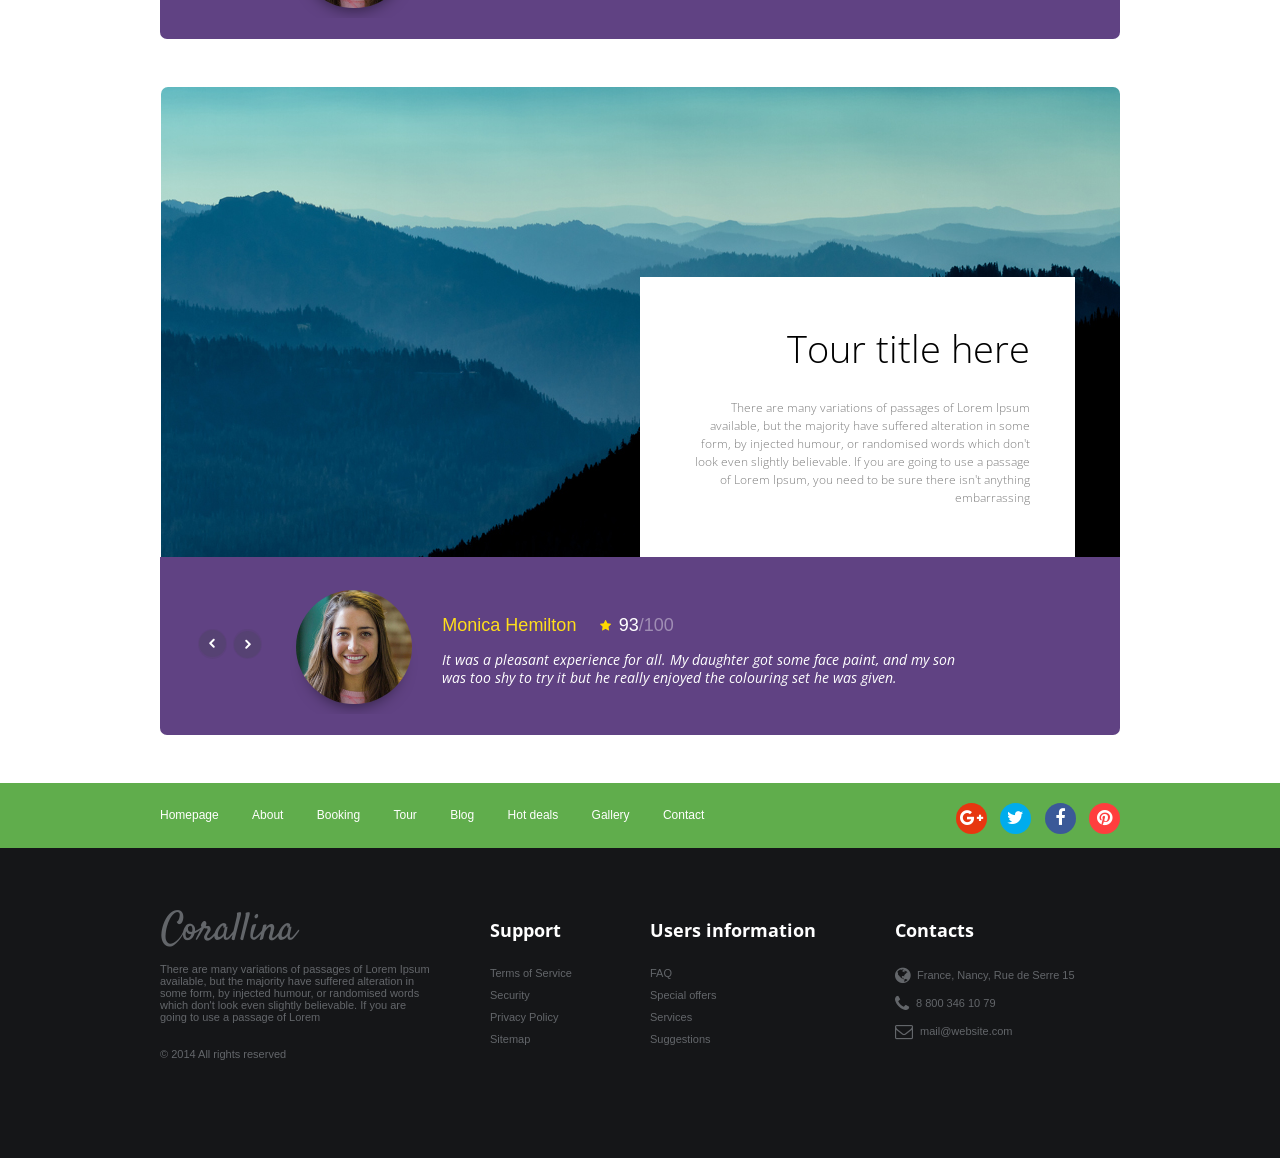
<file: corralina_html/tour.html>
<!DOCTYPE HTML>
<html>
	<head>
		<meta charset = "utf-8">
		<title>Tour</title>
		<link href='http://fonts.googleapis.com/css?family=Open+Sans:400,600,700,800&amp;subset=cyrillic-ext,latin' rel='stylesheet' type='text/css'>
		<link href='http://fonts.googleapis.com/css?family=Open+Sans+Condensed:300,700' rel='stylesheet' type='text/css'>
		<link href='http://fonts.googleapis.com/css?family=PT+Serif:400,700,400italic,700italic' rel='stylesheet' type='text/css'>
		<link rel="stylesheet" href="css/style.css">
		<link rel="stylesheet" href="css/flexslider.css">
		<link rel="stylesheet" type="text/css" href="css/component.css">
		<script type="text/javascript" src="http://ajax.googleapis.com/ajax/libs/jquery/1.9.1/jquery.min.js"></script>
		<link href="http://maxcdn.bootstrapcdn.com/font-awesome/4.1.0/css/font-awesome.min.css" rel="stylesheet">
		<!--[if IE]><script src="http://html5shiv.googlecode.com/svn/trunk/html5.js"></script><![endif]-->
		<script src="js/jquery.flexslider.js"></script>
		<script src="js/modernizr.custom.js"></script>
		<!-- Responsive Tabs JS -->
    <script src="js/jquery.responsiveTabs.js" type="text/javascript"></script>
		<script src="js/script.js"></script>

	</head>
 
	<body>
	<section>
		<header class="inner">
		<div class="container">
			<div class="line-top">
				<div class="wither-w">
					<span class="cloud"><img src="images/cloud.png" alt="" /></span>
					<span>18°c</span>
					<div class="city-wrap"><a href="javascript:void(0)" class="w-select">London <i class="fa fa-angle-down"></i></a>
						<div class="city-drop">
						<a href="#">Paris</a>
						<a href="#">Kopengagen</a>
						<a href="#">Berlin</a>
						</div>
					</div>
				</div>
				<div class="logo">
					<a href="#"><img src="images/logo.png" alt="" /></a>
				</div>
				<div class="contacts">
					<span><i class="fa fa-mobile"></i>8 800 346 10 79</span>
					<span><i class="fa fa-envelope"></i>mail@website.com</span>
				</div>
			</div>
			<nav class="main-nav in">
				<ul class="nav-menu" >
					<li><a href="index.html">Homepage</a></li>
					<li><a href="about.html">About</a></li>
					<li><a href="booking.html">Booking</a></li>
					<li class="dropdown active"><a href="tour.html" >Tour<i class="fa fa-angle-down"></i></a>
						<ul class="drop-menu" id="drop-menu">
							<li><a href="#" >First menu</a></li>
							<li><a href="#" >Second menu</a></li>
							<li><a href="#" >Thirth menu</a></li>
						</ul>
					</li>
					<li><a href="blog.html">Blog</a></li>
					<li><a href="hot-deals.html">Hot deals</a></li>
					<li><a href="gallery.html">Gallery</a></li>
					<li><a href="contact.html">Contact</a></li>
				</ul>
				<div class="search">
					<input type="text" id="search-input" placeholder="Keywords"/>
					<button class="btn-search"><i class="fa fa-search"></i></button>
				</div>
			</nav>
		</div>
		
	</header>
	
	</section>
	<section class="content">
		<div class="container">
			<div class="tcw-wrap">
			<div class="content-title">Tour</div>
			<div class="breadcrumb">
				<a href="#">Homepage</a><span>&#8594;</span><span>Tour</span>
			</div>
			</div>
			<div class="tour-item">
				<div class="tour-img">
					<img src="images/tour1-img.jpg" alt="" />
					<div class="t-d right">
						<a href="blog-inside.html" ><h2>Tour title here</h2></a>
						<p>There are many variations of passages of Lorem Ipsum available, but the majority have suffered alteration in some form, by injected humour, or randomised words which don't look even slightly believable. If you are going to use a passage of Lorem Ipsum, you need to be sure there isn't anything embarrassing</p>
					</div>
				</div>
				<div class="tour-review">
					<div class="flext-r">
					  <ul class="slides">
						<li>
							<div class="t-r-item">
								<div class="t-r-ava"><img src="images/ava.jpg" alt="" /></div>
								<div class="t-r-block">
									<div class="r-t-head">
									<span class="name">Monica Hemilton</span>
									<span class="rating"><i class="fa fa-star"></i>93<em>/100</em></span>
									</div>
									<div class="r-t-text">
										<p>It was a pleasant experience for all. My daughter got some face paint, and my son was too shy to try it but he really enjoyed the colouring set he was given.</p>
									</div>
								</div>
							</div>
						</li>
						<li>
							<div class="t-r-item">
								<div class="t-r-ava"><img src="images/ava.jpg" alt="" /></div>
								<div class="t-r-block">
									<div class="r-t-head">
									<span class="name">Monica Hemilton</span>
									<span class="rating"><i class="fa fa-star"></i>93<em>/100</em></span>
									</div>
									<div class="r-t-text">
										<p>It was a pleasant experience for all. My daughter got some face paint, and my son was too shy to try it but he really enjoyed the colouring set he was given.</p>
									</div>
								</div>
							</div>
						</li>
					  </ul>
					</div>
				</div>
			</div><!--.tour-item -->
			<div class="tour-item">
				<div class="tour-img">
					<img src="images/tour2-img.jpg" alt="" />
					<div class="t-d left">
						<a href="blog-inside.html" ><h2>Tour title here</h2></a>
						<p>There are many variations of passages of Lorem Ipsum available, but the majority have suffered alteration in some form, by injected humour, or randomised words which don't look even slightly believable. If you are going to use a passage of Lorem Ipsum, you need to be sure there isn't anything embarrassing</p>
					</div>
				</div>
				<div class="tour-review">
					<div class="flext-r">
					  <ul class="slides">
						<li>
							<div class="t-r-item">
								<div class="t-r-ava"><img src="images/ava.jpg" alt="" /></div>
								<div class="t-r-block">
									<div class="r-t-head">
									<span class="name">Monica Hemilton</span>
									<span class="rating"><i class="fa fa-star"></i>93<em>/100</em></span>
									</div>
									<div class="r-t-text">
										<p>It was a pleasant experience for all. My daughter got some face paint, and my son was too shy to try it but he really enjoyed the colouring set he was given.</p>
									</div>
								</div>
							</div>
						</li>
						<li>
							<div class="t-r-item">
								<div class="t-r-ava"><img src="images/ava.jpg" alt="" /></div>
								<div class="t-r-block">
									<div class="r-t-head">
									<span class="name">Monica Hemilton</span>
									<span class="rating"><i class="fa fa-star"></i>93<em>/100</em></span>
									</div>
									<div class="r-t-text">
										<p>It was a pleasant experience for all. My daughter got some face paint, and my son was too shy to try it but he really enjoyed the colouring set he was given.</p>
									</div>
								</div>
							</div>
						</li>
					  </ul>
					</div>
				</div>
			</div><!--.tour-item -->
			<div class="tour-item">
				<div class="tour-img">
					<img src="images/tour3-img.jpg" alt="" />
					<div class="t-d right">
						<a href="blog-inside.html" ><h2>Tour title here</h2></a>
						<p>There are many variations of passages of Lorem Ipsum available, but the majority have suffered alteration in some form, by injected humour, or randomised words which don't look even slightly believable. If you are going to use a passage of Lorem Ipsum, you need to be sure there isn't anything embarrassing</p>
					</div>
				</div>
				<div class="tour-review">
					<div class="flext-r">
					  <ul class="slides">
						<li>
							<div class="t-r-item">
								<div class="t-r-ava"><img src="images/ava.jpg" alt="" /></div>
								<div class="t-r-block">
									<div class="r-t-head">
									<span class="name">Monica Hemilton</span>
									<span class="rating"><i class="fa fa-star"></i>93<em>/100</em></span>
									</div>
									<div class="r-t-text">
										<p>It was a pleasant experience for all. My daughter got some face paint, and my son was too shy to try it but he really enjoyed the colouring set he was given.</p>
									</div>
								</div>
							</div>
						</li>
						<li>
							<div class="t-r-item">
								<div class="t-r-ava"><img src="images/ava.jpg" alt="" /></div>
								<div class="t-r-block">
									<div class="r-t-head">
									<span class="name">Monica Hemilton</span>
									<span class="rating"><i class="fa fa-star"></i>93<em>/100</em></span>
									</div>
									<div class="r-t-text">
										<p>It was a pleasant experience for all. My daughter got some face paint, and my son was too shy to try it but he really enjoyed the colouring set he was given.</p>
									</div>
								</div>
							</div>
						</li>
					  </ul>
					</div>
				</div>
			</div><!--.tour-item -->
		</div>
	</section>
	<section class="bottom">
	<div class="container">
		<div class="bottom-nav">
			<ul>
				<li><a href="#">Homepage</a></li>
				<li><a href="#">About</a></li>
				<li><a href="#">Booking</a></li>
				<li><a href="tour.html">Tour</a></li>
				<li><a href="#">Blog</a></li>
				<li><a href="#">Hot deals</a></li>
				<li><a href="#">Gallery</a></li>
				<li><a href="#">Contact</a></li>
			</ul>
		</div>
		<div class="social">
			<a href="#" class="gp"><i class="fa fa-google-plus"></i></a>
			<a href="#" class="tw"><i class="fa fa-twitter"></i></a>
			<a href="#" class="fb"><i class="fa fa-facebook"></i></a>
			<a href="#" class="ps"><i class="fa fa-pinterest"></i></a>
		</div>
	</div>
 </section>
	<footer>
		<div class="container">
			<div class="column-f">
				<img src="images/logo-foo.png" alt="" />
				<p>There are many variations of passages of Lorem Ipsum available, but the majority have suffered alteration in some form, by injected humour, or randomised words which don't look even slightly believable. If you are going to use a passage of Lorem</p>
				<p>© 2014 All rights reserved</p>
			</div>
			<div class="column-s">
				<h3>Support</h3>
				<ul>
					<li><a href="#">Terms of Service</a></li>
				<li><a href="#">Security</a></li>
				<li><a href="#">Privacy Policy</a></li>
				<li><a href="#">Sitemap</a></li>
				</ul>
			</div>
			<div class="column-t">
				<h3>Users information</h3>
				<ul>
					<li><a href="#">FAQ</a></li>
				<li><a href="#">Special offers</a></li>
				<li><a href="#">Services</a></li>
				<li><a href="#">Suggestions</a></li>
				</ul>
			</div>
			<div class="column-l">
				<h3>Contacts</h3>
				<ul>
					<li><a href="#"><i class="fa fa-globe"></i>France, Nancy, Rue de Serre 15  
</a></li>
				<li><a href="#"><i class="fa fa-phone"></i>8 800 346 10 79</a></li>
				<li><a href="#"><i class="fa fa-envelope-o"></i>mail@website.com</a></li>
				
				</ul>
			</div>
		</div>
	</footer>
	</body>
	</html>
</file>
<file: corralina_html/css/style.css>
/* 
    Document   : ${name}
    Created on : ${date}, ${time}
    Author     : ${user}
    Description:
        Purpose of the stylesheet follows.
*/
 
/* html5doctor.com Reset Stylesheet
v1.6.1
Last Updated: 2010-09-17
Author: Richard Clark - http://richclarkdesign.com Twitter: @rich_clark
*/
html,body,body div,span,object,iframe,h1,h2,h3,h4,h5,h6,p,blockquote,pre,abbr,address,cite,code,del,dfn,em,img,ins,kbd,q,samp,small,strong,sub,sup,var,b,i,dl,dt,dd,ol,ul,li,fieldset,form,label,legend,table,caption,tbody,tfoot,thead,tr,th,td,article,aside,canvas,details,figcaption,figure,footer,header,hgroup,menu,nav,section,summary,time,mark,audio,video{border:0;font-size:100%;vertical-align:baseline;margin:0;padding:0}article,aside,details,figcaption,figure,footer,header,hgroup,menu,nav,section{display:block}blockquote,q{quotes:none}blockquote:before,blockquote:after,q:before,q:after{content:none}ins{background-color:#ff9;color:#000;text-decoration:none}mark{background-color:#ff9;color:#000;font-style:italic;font-weight:700}del{text-decoration:line-through}abbr[title],dfn[title]{border-bottom:1px dotted;cursor:help}table{border-collapse:collapse;border-spacing:0}hr{display:block;height:1px;border:0;border-top:1px solid #ccc;margin:1em 0;padding:0}input,select{vertical-align:middle;outline:none;}
 input[type="text"],select{outline:none;}
/* Minimal base styles
More Info: https://github.com/paulirish/html5-boilerplate/blob/362d0b7/css/style.css
*/
html{-ms-text-size-adjust:100%;-webkit-text-size-adjust:100%;overflow-y:scroll}
a:link{}
a:hover,a:active{outline:none}
a,a:active,a:visited{}
a:hover{color:#036}
ul,ol{margin-left:2em}
ol{list-style-type:decimal}
nav ul,nav li{list-style:none;list-style-image:none;margin:0}
small{font-size:85%}
b,strong,th{font-weight:700}
td{vertical-align:top}
sub,sup{font-size:75%;line-height:0;position:relative}
sup{top:-.5em}
sub{bottom:-.25em}
pre{padding:15px;white-space:pre-wrap;word-wrap:break-word}
.ie6 legend,.ie7 legend{margin-left:-7px}
button,input,select,textarea{font-family:sans-serif;font-size:100%;margin:0;overflow:visible;vertical-align:baseline;width:auto}
textarea{overflow:auto;vertical-align:text-top}
label,input[type=button],input[type=submit],input[type=image],button{cursor:pointer}
input::-moz-focus-inner,button::-moz-focus-inner{border:0;padding:0}
input:invalid,textarea:invalid{-moz-box-shadow:0 0 5px red;-webkit-box-shadow:0 0 5px red;border-radius:1px;box-shadow:0 0 5px red}
.no-boxshadow input:invalid,.no-boxshadow textarea:invalid{background-color:#f0dddd}
.ie7 img{-ms-interpolation-mode:bicubic}
 
/* ------------------------- Backgrounds */
/*body {background:url("../images/im_bg.gif") left top repeat;}*/
 
/* ------------------------- Generic */
body {
    font-family:'Arial', sans-serif;
	font-size:12px;
	
}
*{
	box-sizing:border-box;
	-moz-box-sizing:border-box;
}
.clear {clear:both;}
img { /* Needed for mobile */
    display:block;
    margin-left:auto;
    margin-right:auto;
    max-width:100%;
}
 
/* ------------------------- Typography */
strong {font-weight:bold;}
p {}
h1 {}
h2 {}
h3 {}
h4 {}
h5 {}
h6 {}
address {}
pre, code {font-family: monospace;}
 
/* Links */
a, a:visited, a:active {}
a:hover {}
 
/* ------------------------- Forms */
input {}
select {}
label {}
 
/* ------------------------- Lists */
 
/* ------------------------- Layout */
 .container{
	width:960px;
	margin:0px auto;
 }
 .container:before, .container:after{
	content:"";
	display:table;
	line-height:0px;
 }
 .container:after{
	clear:both;
 }
 .top{
	height:700px;
	position:relative;
	overflow: hidden;
 }
 .slider {
position: relative;
top: 0px;
left: 0px;

width: 100%;
}
.caption{
	position:relative;
	width:960px;
	margin:0px auto;
	text-align: center;
	top:310px;
}
.caption p{
	font-size:30px;
	color:#fff;
	font-family: 'Open Sans', sans-serif;
}
.caption p span{
	display:block;
	font-size:60px;
	text-transform:uppercase;
	font-family: 'Open Sans Condensed', sans-serif;
}
.caption .slider-ship img {
	display: block!important;
	width: 120px;
}
header.home{
	position:relative;
	z-index:1;
	
}
.inner{
	height:180px;
	background:url(../images/header-inner.jpg)no-repeat center center;
}
.line-top{
	height:105px;
	padding-top: 20px;
}
.wither-w{
	float:left;
	width:380px;
	position:relative;
	margin-top: 7px;
}
.wither-w span{
	display:inline-block;
	color:#fff;
	font-size:18px;
	line-height: 43px;
vertical-align: top;
}
.wither-w .city-wrap{
	display:inline-block;
	position:relative;
}
.wither-w a.w-select{
	display:inline-block;
	background:transparent;
	color:#fff;
	font-size:18px;
	border:0px;
	position:relative;
	text-decoration:none;
	margin: 10px 0px 0px 10px;
}
.w-select i {
font-size: 11px;
margin-left: 10px;
vertical-align: middle;
}
.city-drop{
display:none;
	background:#fff;
	border-radius:5px;
	position:absolute;
	width:120px;
	padding: 10px 25px;
	z-index:3;
	top:47px;
	left:-17px;
}
.city-drop:before{
	content:"";
	position:absolute;
	display:block;
	width: 0;
height: 0;
border-style: solid;
border-width: 0 4px 6px 4px;
border-color: transparent transparent #ffffff transparent;
top: -6px;
left: 45%;
}

.city-drop a{
	display:block;
	color:#7f7f7f;
	font-size:12px;
	line-height:34px;
	text-decoration:none;
}
.city-drop a:hover{
	text-decoration:underline;
}
.wither-w option{
	color:#7f7f7f;
	font-size:12px;
}
.logo{
	float:left;
}
.contacts {
float: right;
color:#fff;
font-size:14px;
margin-top: 20px;
}
.contacts span:first-child{
	margin-right:25px;
}
.contacts span i{
	margin-right:8px;
	opacity:0.5;
}
nav.main-nav{
	height:47px;
	background:#fff;
	border-radius:5px;
	-webkit-border-radius:5px;
	-moz-border-radius:5px;
	padding-left:5px;
}
ul.nav-menu{
	float:left;
}
nav.main-nav ul.nav-menu li{
	display:inline-block;
	padding:0px 25px;
	position:relative;
}

nav.main-nav ul.nav-menu li:hover, nav.main-nav ul.nav-menu li.active{
	background:#60ad4c;
}
nav.main-nav ul.nav-menu li:hover a, nav.main-nav ul.nav-menu li.active a{
	color:#fff;
}
nav.main-nav ul.nav-menu li a{
	line-height:47px;
	display:inline-block;
	font-size:12px;
	color:#7f7f7f;
	text-decoration:none;
}
nav.main-nav ul.nav-menu li:hover .drop-menu{
	display:block;
}
nav.main-nav ul.nav-menu li:hover:before, nav.main-nav ul.nav-menu li.active:before{
	content:"";
	position:absolute;
	display:block;
	border-top: 47px solid rgba(0,0,0,0.1);
border-right: 7px solid transparent;
	left:0px;
	
}
#drop-menu > li:hover:before{
	content:"";
	border:0px;
}
.dropdown{
	position:relative;
}
.dropdown i {
margin-left: 8px;
}
.drop-menu{
	display:none;
	position:absolute;
	min-width:120px;
	background:#60ad4c;
	left:0px;
	padding-top:20px;
	padding-bottom:20px;
	z-index:1;
	border-radius:0px 0px 5px 5px;
	-webkit-border-radius:0px 0px 5px 5px;
	-moz-border-radius:0px 0px 5px 5px;
}
#drop-menu > li {
	padding: 0px 18px 0px 25px;
}
#drop-menu > li > a{
	line-height:30px;
	color:#fff;

}
#drop-menu > li > a:hover{
	text-decoration:underline;
}
.search{
	float:right;
	position:relative;
	height:47px;
	background:#604283;
	border-radius:0px 5px 5px 0px;
	-webkit-border-radius:0px 5px 5px 0px;
	-moz-border-radius:0px 5px 5px 0px;
	min-width:180px;
}
.search:before{
	content:"";
	position:absolute;
	display:block;
	border-top: 47px solid rgba(0,0,0,0.1);
border-right: 7px solid transparent;
	left:0px;
}
.search input[type="text"]{
	background:transparent;
	line-height:12px;
	height:47px;
	border:none;
	color:#fff;
	padding-left:18px;
}
.btn-search{
	background:transparent;
	color:#fff;
	border:none;
	font-size:16px;
}

/* search inner*/
.in .search{
	float:right;
	position:relative;
	height:47px;
	background:#604283;
	border-radius:0px 5px 5px 0px;
	-webkit-border-radius:0px 5px 5px 0px;
	-moz-border-radius:0px 5px 5px 0px;
	min-width:50px;
overflow: hidden;
-webkit-transition: all 1s ease-in-out;
        -moz-transition: all 1s ease-in-out;
        -o-transition: all 1s ease-in-out;
        transition: all 1s ease-in-out;
}
.in .search:before{
	content:"";
	position:absolute;
	display:block;
	border-top: 47px solid rgba(0,0,0,0.1);
border-right: 7px solid transparent;
	left:0px;
}
.in .search input[type="text"]{
	background:transparent;
	line-height:12px;
	height:47px;
	border:none;
	color:#fff;
	padding-left:18px;
	width: 0px;
	

}
.in .search:hover input[type="text"]{
	width:140px;
	-webkit-transition: all 1s ease-in-out;
        -moz-transition: all 1s ease-in-out;
        -o-transition: all 1s ease-in-out;
        transition: all 1s ease-in-out;
}
.in .search:hover{
	width:180px;
}
.in .btn-search{
	background:transparent;
	color:#fff;
	border:none;
	font-size:16px;
	position: absolute;
top: 12px;
right: 12px;
}
.q-search{
	height:70px;
	background:#604283;
	position:relative;
	top:486px;
	padding-top:16px;
}
.q-search-wrap select{
	background:#432e5b url(../images/select.png)no-repeat right;
	color:#fff;
	font-size:12px;
	height:38px;
	width:205px;
	display:inline-block;
	border-radius:3px;
	-webkit-border-radius:3px;
	-moz-border-radius:3px;
	border:none;
	box-shadow:inset 0px 1px 0px rgba(0,0,0,0.1);
	margin-right:10px;
	padding-left:15px;
	-webkit-appearance: none;
	position:relative;
	
}
.btn-yellow{
	display:inline-block;
	font-size:12px;
	text-transform:uppercase;
	color:#000;
	background:#ffde1b;
	line-height:34px;
	border-width:0px ;
	box-shadow:inset 0px -3px 0px rgba(0,0,0,0.2);
	border-radius:8px;
	-webkit-border-radius:8px;
	-moz-border-radius:8px;
	padding:0px 30px;
	float:right;
	
}
.btn-yellow:hover{
	box-shadow:inset 0px 3px 0px rgba(0,0,0,0.2);
	background:#f5d517;
	
}
.btn-yellow:focus{
outline:none;
}
/* HOT DEALS  */
.hotdeals{
	padding-bottom:60px;
}
/* TABS */
.r-tabs .r-tabs-nav {
    margin: 50px 0px 0px;
    padding: 0;
	overflow: hidden;
}

.r-tabs .r-tabs-tab {
    float:left;
    margin: 0;
    list-style: none;
	height: 75px;
}
.r-tabs-tab.r-tabs-state-active{
	border-bottom:5px solid #ffde1b;
}
.r-tabs-anchor{
display: inline-block;
	line-height:70px;
	width:238px;
	font-size:14px;
	color:#b1b1b1;
	/*border-width: 0px 1px 1px 1px;
    border-style: solid;
	border-color:#e8e8e8;*/
	box-shadow:0px 2px 2px rgba(0,0,0,0.1);
	margin:0px;
	text-align:center;
	text-decoration:none;
}
.r-tabs-anchor:hover{color:#151618;}
.r-tabs-tab.r-tabs-state-active .r-tabs-anchor{
	color:#151618;
	font-size:20px;
}
.r-tabs .r-tabs-panel {
    padding: 30px 0px;
    display: none;
}

.r-tabs .r-tabs-accordion-title {
    display: none;
}

.r-tabs .r-tabs-panel.r-tabs-state-active {
    display: block;
}
.hot-d{
	overflow:hidden;
}
.hot-d .hd-left{
	float:left;
	width:470px;
	position:relative;
	margin-right:20px;
}
.flexhd .flex-control-nav{
	bottom: 20px;
text-align: right;
right: 25px;
}
.flexhd {
	border-radius:10px;
	-webkit-border-radius:10px;
	-moz-border-radius:10px;
	margin: 0 0 0px; 
	position: relative; 
	zoom: 1;
	
padding: 0;
}
.flexhd img{
	border-radius:10px;
	-webkit-border-radius:10px;
	-moz-border-radius:10px;
}
.flexhd .flex-viewport .slides li{
	float:left!important;
}
.hot-d-cap{
	position:absolute;
	width:270px;
	height: 100%;
	padding:55px 0px 55px 55px;
	top:0px;
	color:#fff;
}
.hot-d-cap .offer{
	display:inline-block;
	font-size:12px;
	font-family: 'Open Sans', sans-serif;
	font-weight:300;
	background:#60ad4c;
	line-height:26px;
	text-align:center;
	padding:0px 16px;
	border-radius:10px;
	-webkit-border-radius:10px;
	-moz-border-radius:10px;
	color:#fff;
	text-decoration:none;
}
.hot-d-cap a{
	text-decoration:none;
}
.hot-d-cap h3{
	color:#fff;
	font-size:26px;
	margin-bottom:18px;
	margin-top:25px;
	font-family: 'Open Sans', sans-serif;
	font-weight:700;
}
.hot-d-cap p{
	font-size:11px;
	line-height:20px;
}
.hot-d-cap .block-text-bottom span.price, .hot-d-cap .block-text-bottom span.date{
	color:#fff;
}
.hd-right{
	float:left;
	
}
.hd-right .hd-block:last-child{
	margin-right:0px;
}
.hd-block{
	width: 225px;
float: left;
height: 342px;
position: relative;
margin: 10px 20px 10px 0px;
border-radius: 0px 0px 10px 10px;
box-shadow: 0px 1px 1px rgba(0,0,0,0.2);
}
.hd-block img{
width:100%;
	border-radius:10px 10px 0px 0px;
	-webkit-border-radius:10px 10px 0px 0px;
	-moz-border-radius:10px 10px 0px 0px;
}
.hd-block:first-child{
	
}
.hd-block-text{
	padding:30px 20px 25px;
	position:relative;
}
.hd-block-text a{
	text-decoration:none;
}
.hd-block-text h3{
	color:#151618;
	font-size:18px;
	margin-bottom:10px;
}
.hd-block-text p{
	font-size:11px;
	color:#a5a5a5;
	margin-bottom: 20px;
}
.block-text-bottom{
	position:relative;
	bottom:0px;

}
.block-text-bottom span{
	display:inline-block;
	vertical-align:middle;
	margin-right:11px;
}
.block-text-bottom span:last-child{
	
}
.block-text-bottom span.price{
	font-size:26px;
	color:#000;
	font-family: 'Open Sans', sans-serif;
	font-weight:700;
}
.block-text-bottom span.date{
	color:#999;
	font-family: 'Open Sans', sans-serif;
	font-weight:300;
	font-size:12px;
}
.hd-b{
	float:left;
	width:100%;
	margin-top:20px;
	
}
.hd-b .hd-block{
	border-radius: 0px 0px 10px 10px;
box-shadow: 0px 1px 1px rgba(0,0,0,0.2);
}
.hd-b .hd-block.last{
	margin-right:0px;
}
/* VIDEO */
.video{
	background:url(../images/vid-bg.jpg) no-repeat center top;
	padding:100px 0px;
}
.video-wrap{
	float:left;
	width:470px;
	position:relative;
	height:320px;
	margin-right:40px;
}
.video-wrap:before{
	position:absolute;
	content:"";
	width:400px;
	left:35px;
	height:30px;
	background:transparent;
	display:block;
	box-shadow:0px 0px 20px 10px rgba(0,0,0,0.5);
	bottom:0px;
	border-radius:100%;
	-webkit-border-radius:100%;
	-moz-border-radius:100%;
	z-index:0;
}
.video-wrap iframe{
	width:100%!important;
	position:relative;
}
.vid-text{
	float:left;
	width:450px;
}
.vid-text h3{
	font-family: 'Open Sans Condensed', sans-serif;
	font-size: 23px;
	color:#204518;
	font-weight:300;
	padding-bottom:40px;
	border-bottom:1px solid #80bd70;
	margin-bottom:35px;
}
.vid-text h3 span{
	font-weight:700;
	font-size: 28px;
	display:block;
	text-transform:uppercase;
}
.vid-desc{
	display:inline-block;
	width:205px;
	margin-right:20px;
	vertical-align:top;
}
.vid-desc.no-margin{
	margin-right:0px;
}
.vid-desc p{
	color:#fff;
	font-size:12px;
	font-family:'Arial', sans-serif;
	line-height:21px;
}
/* GALLERY */
.gallery{
	position:relative;
	overflow:hidden;
	padding-top:180px;
	padding-bottom:70px;
	background:url(../images/gallery.png)no-repeat center top;
}
.img-wrap {
position: relative;
}
.img-wrap img{
max-width:100%;
margin:0px;
}
.cover{
display:none;
	background:rgba(92,68,130,0.7);
	width:100%;
	height:100%;
	position:absolute;
	top:0px;
	left:0px;
	border-radius:10px;
	-webkit-border-radius:10px;
	-moz-border-radius:10px;
}
.cover i{
	position:relative;
	top:45%;
	left:45%;
}
.img-wrap a{
	color: #ADA2BD;
font-size: 21px;
	display:block;
}
.img-wrap:hover .cover{
	display:block;
}
.flexgallery{
	position: relative; zoom: 1;
	margin-top:20px;
}
.flexgallery .flex-direction-nav a{
	opacity: 1;
	background:url(../images/gallery_nav.png) no-repeat 0 0;
	width:29px;
	border-radius:100%;
	-webkit-border-radius:100%;
	-moz-border-radius:100%;
}
.flexgallery .flex-direction-nav a:hover{
	background:#604283 url(../images/gallery_nav.png) no-repeat 0 0;
}
.flexgallery .flex-direction-nav .flex-prev{
	left: 27%;
top: -123px;
}
.flexgallery .flex-direction-nav .flex-next{
	right: 27%;
top: -123px;
background-position: 100% 0px;
}
.flexgallery .flex-direction-nav .flex-next:hover{
	background:#604283 url(../images/gallery_nav.png) no-repeat 100% 0px;
}
.flexgallery .flex-control-nav{
	display:none;
}
.flexgallery img{
	border-radius:10px;
	-webkit-border-radius:10px;
	-moz-border-radius:10px;
}
.flexgallery .carousel-caption{
	padding-top:20px;
	text-align:center;
}
.flexgallery .carousel-caption p{
	font-size:14px;
	font-family: 'Open Sans Condensed', sans-serif;
	font-weight:700;
	color:#000;
}
.flexgallery .carousel-caption span{
	color:#c5c3c2;
	font-size:12px;
	font-family: 'PT Serif', serif;
	font-style:italic;
}
/* REVIEW */
.review{
	background:url(../images/rev-bg.jpg)no-repeat center;
	padding-top:68px;
	padding-bottom:70px;
}
.review-wrap{
	position:relative;
}
.review-wrap h3{
	position:absolute;
	font-size:30px;
	font-family: 'Open Sans Condensed', sans-serif;
	color:#ffde1b;
	font-weight:600;
	text-transform:uppercase;
	left: 387px;
	top:15px;
}
.review-item .rev-foto{
	float:left;
	width:220px;
	margin-left:100px;
	position:relative;
	padding-bottom: 20px;
}
.review-item .rev-foto:before{
	position:absolute;
	display:block;
	content:"";
	width:140px;
	height:140px;
	border-radius:100%;
	-webkit-border-radius:100%;
	-moz-border-radius:100%;
	box-shadow:0px 0px 20px 10px rgba(0,0,0,0.5);
	z-index: 0;
bottom: 21px;
left: 37px;
}
.review-item .rev-foto img{
	border-radius:100%;
	-webkit-border-radius:100%;
	-moz-border-radius:100%;
	position: relative;
}
.rev-block{
	float:left;
	margin-left:70px;
	margin-top: 80px;
	width:560px;
}
.rev-block span{
	display:inline-block;
	color:#fff;
	font-family:'Arial', sans-serif;
	font-size:18px;
	margin-right:20px;
	line-height:20px;
}
.rev-block .name{
	
	font-size:18px;
	font-weight:bold;
	
}
.rev-block .rating i{
	color:#ffd800;
	margin-right:8px;
}
.rev-block .rating em{
	font-style:normal;
	color:rgba(255,255,255,0.4);
}
.rev-block .location{
	font-size:14px;
}
.rev-block .location i{
	color:#408ed6;
	margin-right:8px;
	font-size:18px;
}
.rev-block-text{
	padding-top: 35px;
}
.rev-block p{
	font-family: 'Open Sans', sans-serif;
	font-size:18px;
	font-style:italic;
	color:#fff;
	line-height:26px;
}

.flexreview .flex-direction-nav a{
	opacity: 1;
	background:url(../images/gallery_nav.png) no-repeat 0 0;
	width:29px;
	border-radius:100%;
	-webkit-border-radius:100%;
	-moz-border-radius:100%;
}
.flexreview .flex-direction-nav a:hover{
	background:#604283 url(../images/gallery_nav.png) no-repeat 0 0;
}
.flexreview .flex-direction-nav .flex-prev{
	left: 530px;
top: 42px;
}
.flexreview .flex-direction-nav .flex-next{
	left: 566px;
top: 41px;
background-position: 100% 0px;
}
.flexreview .flex-direction-nav .flex-next:hover{
	background:#604283 url(../images/gallery_nav.png) no-repeat 100% 0px;
}
.flexreview .flex-control-nav{
	display:none;
}
/* OUR BLOG */
.o-blog{
	padding:60px 0px;
}
.o-blog h3{
	font-size:30px;
	font-family: 'Open Sans Condensed', sans-serif;
	color:#000;
	text-transform:uppercase;
	font-weight:700;
	margin-bottom: 10px;
}
.blog-item{
	display:inline-block;
	width:237px;
	padding-right:40px;
	color:#63666a;
	position:relative;
}
.blog-item a{
	text-decoration:none;
	color:#63666a;
}
.blog-item a:hover{
	color:#604283;
	text-decoration:none;
}
.blog-item p{
	font-size:12px;
	margin-bottom:20px;
}
.blog-item span{
	display:inline-block;
	color:#bdbcbb;
	font-size:10px;
	margin-right:13px;
}
.blog-item span i{
	margin-right:7px;
}
.blog-item.twitter{
	padding-right:0px;
	margin-top: -40px;
}
.twit-l{
	text-align:center;
	color:#00aced;
	font-size:20px;
	position:relative;
	top: 0px;
}
.twit-post{
	position:relative;
	background:#00aced;
	border-radius:10px;
	-webkit-border-radius:10px;
	-moz-border-radius:10px;
	text-align:center;
	padding:25px 20px 20px;
	font-size:11px;
	color:#fff;
	overflow: hidden;
	top: 18px;
}
.tr{
	width: 0;
height: 0;
border-style: solid;
border-width: 0 0 7px 7px;
border-color: transparent transparent #007bff transparent;
position: absolute;
top: 35px;
left: 47%;
}
.twit-post:after{
	content: "";
position: absolute;
display: block;
border-top: 7px solid rgba(0,0,0,0.1);
border-left: 237px solid transparent;
right: 1px;
top: 0px;

}
.twit-post .autor{
	display:block;
	color:#81dcff;
	font-size:10px;
	margin-top:10px;
}
.bottom{
	height:65px;
	background:#60ad4c;
}
.bottom-nav{
	float:left;
}
.bottom-nav ul{
	margin:0px;
	padding:0px;
	list-style:none;
}
.bottom-nav ul li{
	display:inline-block;
	margin-right:30px;
}
.bottom-nav ul li a{
	display:inline-block;
	line-height:65px;
	text-align:center;
	color:#fff;
	font-size:12px;
	text-decoration:none;
}
.bottom-nav ul li a:hover{
	text-decoration:underline;
}
.social{
	float:right;
	margin-top: 20px;
}
.social a{
	display:inline-block;
	position:relative;
	width:31px;
	height:31px;
	border-radius:100%;
	-webkit-border-radius:100%;
	-moz-border-radius:100%;
	text-align:center;
	font-size:18px;
	line-height:31px;
	color:#fff;
	margin-left:10px;
	

}
.social a:hover{
	top:-10px;
	box-shadow: 0px 11px 0px 0px rgba(0,0,0,0.1);
	
}
.gp{
	background:#e73710;
}
.tw{
	background:#00aced;
}
.fb{
	background:#3b5998;
}
.ps{
	background:#ff3e3e;
}
footer{
	width:100%;
	height:310px;
	background:#151618;
	padding-top:50px;
}
.column-f, .column-s, .column-l, .column-t{
	float:left;
}
.column-f{
	width:270px;
	margin-right:30px;
}
.column-f img{
	margin-left:0px;
}
.column-f p{
	font-size:11px;
	color:#63666a;
	margin-bottom:25px;
}
.column-s{
	width:130px;
	margin-left:30px;
	margin-top:20px;
}
.column-t{
	width:170px;
	margin-left:30px;
	margin-top:20px;
}
.column-l{
	width:180px;
	margin-left: 75px;
	margin-top:20px;
}
.column-s h3, .column-t h3, .column-l h3{
	color:#fff;
	font-size:18px;
	font-family: 'Open Sans Condensed', sans-serif;
	font-weight:700;
	margin-bottom:25px;
}
.column-s ul, .column-t ul, .column-l ul{
	margin:0px;
	padding:0px;
	list-style:none;
}
.column-s ul li a, .column-t ul li a, .column-l ul li a{
	color:#63666a;
	font-size:11px;
	padding-bottom:10px;
	display:block;
	text-decoration:none;
}
.column-s ul li a:hover, .column-t ul li a:hover, .column-l ul li a:hover{
	color:#fff;
}
.column-l i{
	font-size: 18px;
margin-right: 7px;
vertical-align: middle;
}
/* ABOUT */
.about{

	background:url(../images/about-bg.png)no-repeat top center;
	
}
.partner{
	background:url(../images/about-bg.png)no-repeat -330px -770px;
	padding-bottom:45px;
	border-bottom:1px solid #ebeae4;
}
.partner-h {
	width:565px;
	margin:0px auto;
}
.partner-h h3{
	font-size:43px;
	text-align:center;
	font-weight:700;
	text-transform:uppercase;
	font-family: 'Open Sans Condensed', sans-serif;
	margin:30px 0px 20px;
}
.partner-h p{
	font-size:11px;
	text-align:center;
	font-family: 'Raleway', sans-serif;
	color:#7f7f7f;
}
.logos{
	margin-left:-10px;
	margin-right:-10px;
	overflow:hidden;
	padding-top:20px;
}
.logos a{
	float:left;
	width:140px;
	margin:0px 10px;
}
.logos a img{
	opacity:0.7;
}
.logos a:hover img{
	opacity:1;
}
.atw{
	text-align:center;
	width:530px;
	margin:50px auto;
}
.about-text{
	padding-bottom:40px;
	border-bottom:1px solid #ebeae4;
}
.atw h3{
	font-size:33px;
	text-transform:uppercase;
	font-family: 'Open Sans Condensed', sans-serif;
	font-weight:300;
	text-align:center;
	line-height:41px;
}
.a-row{
	overflow:hidden;
	margin-left:-10px;
	margin-right:-10px;
}
.a-block{
	width:470px;
	float:left;
	margin:0px 10px;
}
.a-block img.rounded{
	border-radius:3px;
	-webkit-border-radius:3px;
	-moz-border-radius:3px;
}
.a-block p{
	color:#7f7f7f;
	font-size:12px;
	line-height:24px;
	padding-right: 10px;
}
/* ACCORDION */
.accordion
{
  width:100%;
  min-height:300px;
  margin:20px auto;
}
.accordion-item {
font-size: 14px;
margin: 0 10px 0 10px;
padding: 20px 0px;
font-weight:700;
color: #000;
cursor:pointer;
border-bottom:1px solid #ccc;
}

.accordion-item.open
{
border-bottom:0px;

}
.accordion-item.open .type {
position:relative;
float: left;
background:url(../images/accordion-toggle.png)no-repeat -18px 0px;

}

.accordion-item .type {
float: left;
position:relative;
background:#604283;
width:18px;
height:18px;
background:url(../images/accordion-toggle.png)no-repeat 0px 0px;
margin-right:13px;
overflow:hidden;
}

div.data {
margin: 0 10px 0 10px;
padding: 10px;
border-bottom:1px solid #ccc;
line-height: 140%;
display:none;
}
div.data p{
	
	color:#7f7f7f;
	font-size:12px;
	line-height:24px;
	padding-left: 20px;
}
.facilities{
	background:url(../images/facilities.jpg)no-repeat bottom center;
	padding-bottom:380px;
}
.f-block{
	float:left;
	width:280px;
	margin-left:30px;
	margin-top:80px;
}
.f-sprite{
	background:url(../images/f-sprite.png)no-repeat;
	width:36px;
	height:36px;
	float:left;
	overflow:hidden;
	margin-right:15px;
}
.f-search{
	background-position: -36px 0px;
}
.f-glob{
	background-position: -77px 0px;
}
.f-loc{
	background-position: 0px -37px;
}
.f-bin{
	background-position: -37px -37px;
}
.f-photo{
	background-position: -76px -37px;
}
.f-text{
	float:right;
	width:215px;
}
.f-text p{
	color:#7f7f7f;
	font-size:11px;
	font-family: 'Open Sans', sans-serif;
	font-weight:300;
	line-height:18px;
}
.f-text .f-title{
	font-size:16px;
	font-weight:700;
	font-family: 'Open Sans', sans-serif;
	margin-bottom:25px;
	padding-top:5px;
	color:#000;
}
/* TOUR PAGE */
.content{
	padding-top:30px;
	position:relative;
}
.tcw-wrap{
	position:relative;
	overflow:hidden;
	margin-bottom:30px;
}
.content-title{
	float:left;
	font-size:40px;
	color:#000;
	font-family: 'Open Sans Condensed', sans-serif;
	font-weight:700;
	text-transform:uppercase;
}
.breadcrumb{
	float:right;
	margin-top: 20px;
}
.breadcrumb a{
	display:inline-block;
	font-size:11px;
	color:#b2b2b2;
	padding-right:8px;
}
.breadcrumb span{
	display:inline-block;
	font-size:11px;
	color:#b2b2b2;
	padding-right:8px;
}
.tour-item{
	float:left;
	margin-bottom:48px;
}
.tour-img{
	float:left;
	width:100%;
	position:relative;
}
.tour-img img{
	border-radius:7px 7px 0px 0px;
	-webkit-border-radius:7px 7px 0px 0px ;
	-moz-border-radius:7px 7px 0px 0px;
}
.right{
	right:45px;
	text-align:right;
}
.left{
	left:45px;
	text-align:left;
}
.t-d{
	width:435px;
	position:absolute;
	bottom:0px;
	height:280px;
	padding:45px;
	background:#fff;
}
.t-d a{
	text-decoration:none;
}
.t-d h2{
	font-family: 'Open Sans Condensed', sans-serif;
	font-size:38px;
	color:#000;
	font-weight:300;
}
.t-d p{
	color:#7f7f7f;
	font-size:12px;
	font-family: 'Open Sans', sans-serif;
	font-weight:300;
	padding-top:25px;
	line-height:18px;
}
.tour-review{
	float:left;
	width:100%;
	height:178px;
	background:#604283;
	padding-top:33px;
	position:relative;
	border-radius:0px 0px 7px 7px ;
	-webkit-border-radius:0px 0px 7px 7px;
	-moz-border-radius:0px 0px 7px 7px;
}
.t-r-ava{
	float:left;
	width:116px;
	padding-bottom: 10px;
	margin-left:133px;
	position:relative;
}
.t-r-ava:before{
	position: absolute;
display: block;
content: "";
width: 80px;
height: 75px;
border-radius: 100%;
-webkit-border-radius: 100%;
-moz-border-radius: 100%;
box-shadow: 0px 0px 15px 6px rgba(0,0,0,0.5);
z-index: 0;
bottom: 14px;
left: 18px;
}
.t-r-ava img{
	position:relative;
	border-radius:100%;
	-webkit-border-radius:100%;
	-moz-border-radius:100%;
}
.t-r-block{
	width:540px;
	float:left;
	margin-left:30px;
	margin-top:25px;
}
.r-t-head{
	margin-bottom:15px;
}
.r-t-head span{
	display:inline-block;
}
.r-t-head .name{
font-family: 'Arial', sans-serif;
	color:#ffde1b;
	font-size:18px;
	margin-right:20px;
}
.r-t-head .rating{
	color: #fff;
font-family: 'Arial', sans-serif;
font-size: 18px;
margin-right: 20px;
line-height: 20px;
}
.r-t-head .rating i{
	color: #ffd800;
margin-right: 8px;
font-size: 12px;
vertical-align: middle;
}
.r-t-head .rating em {
font-style: normal;
color: rgba(255,255,255,0.4);
}
.r-t-text p{
	font-family: 'Open Sans', sans-serif;
font-size: 14px;
font-style: italic;
color: #fff;
line-height: 18px;
}
.flext-r .flex-direction-nav a{
	opacity: 1;
	background:#5C417C url(../images/gallery_nav.png) no-repeat 0 0;
	width:29px;
	border-radius:100%;
	-webkit-border-radius:100%;
	-moz-border-radius:100%;
}
.flext-r .flex-direction-nav a:hover{
	background:#4d3569 url(../images/gallery_nav.png) no-repeat 0 0;
}
.flext-r .flex-direction-nav .flex-prev{
	left: 38px;
top: 92px;
}
.flext-r .flex-direction-nav .flex-next{
	left: 73px;
top: 92px;
background-position: 100% 0px;
}
.flext-r .flex-direction-nav .flex-next:hover{
	background:#4d3569 url(../images/gallery_nav.png) no-repeat 100% 0px;
}
.flext-r .flex-control-nav{
	display:none;
}
/* GALLERY */
.gw{
	margin-left:-10px;
	margin-right:-10px;
}
.gal {
margin:10px;
width:176px;
}
.gal img{
	border-radius:7px;
	-webkit-border-radius:7px;
	-moz-border-radius:7px;
}
.gal:hover a{
	display:block;
}
.gal a{
	position:absolute;
	display:block;
	width:100%;
	height:100%;
	top:0px;
	left:0px;
	background: rgba(92,68,130,0.7);
	display:none;
	border-radius:7px;
	-webkit-border-radius:7px;
	-moz-border-radius:7px;
	}
.gal-title{
	position:absolute;
	top:45%;
	left:33%;
}
.gal-title h4{
	font-size:14px;
	font-family: 'Open Sans Condensed', sans-serif;
	color:#fff;
	text-align:center;
}
.gal-title p{
	font-size:12px;
	font-family: 'PT Serif', serif;
	color:#fff;
	text-align:center;
	font-style:italic;
}
/* PAGINATION */
.pagination {
  background: url(../images/shadow.png)no-repeat top center;
  margin:0px auto;
  padding-top:45px;
  text-align: center;
  overflow: hidden;
	margin-bottom:40px;
  width: 570px;
  clear:both;
}
.pagination ul > li {
  display: inline-block;
  *display: inline;
  *zoom: 1;
}
.pagination ul > li a {
  display: block;
  line-height: 33px;
  border-bottom: 2px solid transparent;
  color: #7f7f7f;
  width:33px;
  text-align:center;
  text-decoration:none;
  font-size: 15px;
  font-family: 'Open Sans', sans-serif;
}
.pagination ul > li.curent a{
	color:#fff;
	font-weight:700;
	border-radius:100%;
	-webkit-border-radius:100%;
	-moz-border-radius:100%;
	background:#604283;
}
.pagination ul > li a:hover {
  text-decoration:underline;
  
}
.pagination li.nav-arr {
 
 
}
.pagination li.nav-arr a {
  width:23px;
  line-height:23px;
   background: #60ad4c;
   border-radius:100%;
   -webkit-border-radius:100%;
   -moz-border-radius:100%;
   color:#fff;
   font-size: 15px;
}
.pagination li.nav-arr a:hover {
  border-bottom: 2px solid transparent!important;
}
.pagination .prev {
  margin-right:20px;
}
.pagination .next {
	margin-left:20px;
}
/* BOOKING  */
.fbw{
	margin-bottom:45px;
}
.form-body{
	background:#604283;
	padding:35px 30px 10px;
	overflow:hidden;
}
.form-body input{
	float:left;
	width:215px;
	margin:0px 5px;
	display:block;
	padding:15px;
	color:#fff;
	font-size:11px;
	border:none;
	background:#432e5b;
	border-radius:5px;
	-webkit-border-radius:5px;
	-moz-border-radius:5px;
	box-shadow:inset 0px 1px 1px rgba(0,0,0,0.3);
	margin-bottom:20px;
}
.form-body input:hover, .form-body input:focus{
	background:#3a284f;
	outline:none;
}
.form-body textarea{
	float:left;
	width:890px;
	margin:0px 5px;
	display:block;
	padding:15px;
	color:#fff;
	font-size:11px;
	border:none;
	background:#432e5b;
	border-radius:5px;
	-webkit-border-radius:5px;
	-moz-border-radius:5px;
	box-shadow:inset 0px 1px 1px rgba(0,0,0,0.3);
	margin-bottom:20px;
	
}
.form-body textarea:hover, .form-body textarea:focus{
	background:#3a284f;
	outline:none;
}
.form-body ::-webkit-input-placeholder { /* WebKit browsers */
    color:    #fff;
}
.form-body :-moz-placeholder { /* Mozilla Firefox 4 to 18 */
    color:    #fff;
    opacity:  1;
}
.form-body ::-moz-placeholder { /* Mozilla Firefox 19+ */
    color:    #fff;
    opacity:  1;
}
.form-body :-ms-input-placeholder { /* Internet Explorer 10+ */
    color:    #fff;
}
.form-footer{
	background:#60ad4c;
	padding:20px 35px;
	overflow:hidden;
}
.form-r{
	float:right;
}
.form-l{
	float:left;
	padding: 10px 0px 0px;
}
.form-l label {
	font-size:11px;
	color:#fff;
	display:inline-block;
	vertical-align: top;
}
.form-l input[type="checkbox"]{
	margin-right:10px;
}
.btn-book{
	display:inline-block;
	font-size:12px;
	text-transform:uppercase;
	color:#000;
	background:#ffde1b;
	line-height:34px;
	/*border-width:0px 0px 3px 0px;
	border-color:#ffc11b;*/
	box-shadow:inset 0px -3px 0px rgba(0,0,0,0.2);
	border-radius:3px;
	-webkit-border-radius:3px;
	-moz-border-radius:3px;
	padding:0px 20px;
	border:0px;
}
.btn-book:hover{
	box-shadow:inset 0px 3px 0px rgba(0,0,0,0.2);
	background:#f5d517;
}
.btn-reset{
	display:inline-block;
	font-size:12px;
	text-transform:uppercase;
	color:#fff;
	background:#437935;
	line-height:34px;
	border-width:0px ;
	box-shadow:inset 0px -3px 0px rgba(0,0,0,0.2);
	border-radius:3px;
	-webkit-border-radius:3px;
	-moz-border-radius:3px;
	padding:0px 20px;
}
.btn-reset:hover{
	box-shadow:inset 0px 3px 0px rgba(0,0,0,0.2);
}
.form-footer .btn-reset{
	margin-right:10px;
}

/* BLOG */
.blog{
	border-top:1px dashed #ccc;
	padding-top:40px;
}
.entry-blog{
	float:left;
	width:675px;
	
}
.entry-blog .pagination {
  background: none;
  margin:0px auto;
  padding-top:0px;
  text-align: center;
  overflow: hidden;
	margin-bottom:35px;
  
  clear:both;
}
.pagination.no-shadow{
	background: none;
  margin:40px auto 35px auto;
  padding-top:0px;
  text-align: center;
  overflow: hidden;
  clear:both;
}
.blog-post{
	padding-bottom:35px;
	margin-bottom:45px;
	border-bottom:1px dashed #ccc;
	overflow:hidden;
}
.blog-post img{
	border-radius:5px;
}
.blog-title{
	text-align:center;
	width:470px;
	margin-top:40px;
	margin-left:auto;
	margin-right:auto;
	padding-bottom:35px;
}
.blog-title h1{
	font-size:38px;
	font-family: 'Open Sans Condensed', sans-serif;
	font-weight:300;
	margin-bottom:20px;
	text-decoration:none;
	color:#000;
}
.post-full, .elements{
	padding-top:35px;
	border-top:1px dashed #ccc;
}
.post-full p{
	font-size:12px;
	line-height:24px;
	color:#7f7f7f;
}
.post-title{
float:left;
text-align:right;
width:370px;
margin-top:40px;
}
.post-title h2, .post-title a{
	font-size:28px;
	font-family: 'Open Sans Condensed', sans-serif;
	font-weight:300;
	margin-bottom:20px;
	text-decoration:none;
	color:#000;
}
.post-title span, .blog-title span{
	display:inline-block;
}
/* ELEMENTS */
blockquote{
	font-family: 'Raleway', sans-serif;
	font-size:16px;
	font-style:italic;
	padding:20px 40px 20px 100px;
	position:relative;
	margin:20px 0px;
	line-height: 24px;
}
blockquote:before{
	position:absolute;
	content:"";
	width:41px;
	height:41px;
	display:block;
	left:20px;
	top:20px;
	background:url(../images/quote.png)no-repeat center center;
}
.elements{
	padding-right:50px;
}
.elements h3{
	font-family: 'Open Sans Condensed', sans-serif;
	font-weight:700;
	font-size:24px;
	color:#000;
	margin-bottom:20px;
}
ol.numbered{
	counter-reset: li;
margin-bottom: 40px;
list-style: none;
padding:0px;
}
ol.numbered li{
	position: relative;
line-height: 34px;
color:#7f7f7f;
font-size:12px;
}
ol.numbered li:before {
content: counter(li);
counter-increment: li;
font-family: 'Open Sans Condensed', sans-serif;
color: #60ad4c;
font-size: 20px;
font-weight:700;
margin-right: 10px;
}
ul.markered{
	margin-bottom: 40px;
list-style: none;
padding:0px;
}
ul.markered li{
	position: relative;
line-height: 34px;
color:#7f7f7f;
font-size:12px;
}
ul.markered li:before{
content: "\f0c8";
	color: #60ad4c;
font-size: 6px;
font-family: FontAwesome;
margin-right: 10px;
position: relative;
top: -2px;
}
.elements p{
	color:#7f7f7f;
	font-size:12px;
	font-family: 'Raleway', sans-serif;
}
/* TABLE */
.table-shadow{
	background:url(../images/shadow.png)no-repeat bottom center;
	padding-bottom:35px;
}
.table-striped{
	margin-top:30px;
	border:1px solid transparent;
	width:100%;
	border-radius:10px;
	-webkit-border-radius:10px;
	-moz-border-radius:10px;
	border-spacing: 0;
	
}
.table-striped thead tr{
	background:#60ad4c;
	
}
.table-striped thead tr th{
	text-align:center;
	color:#fff;
	padding:0px 20px;
	font-size:14px;
	text-transform:uppercase;
	font-weight:700;
	line-height:44px;
	border-left:1px solid #6ebb5a
}
.table-striped thead tr th:first-child{
	padding-left:20px;
	text-align:left;
	border-left:0px;
	
}
.table-striped tr td{
	text-align:center;
	color:#7f7f7f;
	font-size:12px;
	line-height:40px;
	border:1px solid #f2f2f2;
}
.table-striped tbody tr td:first-child{
	color:#2d2d2d;
	padding-left:20px;
	text-align:left;

}
.table-striped tbody tr:nth-child(even) {
   background-color: #fcfcfc;
}
/*Comments*/
.com-wrap{
	position:relative;
	margin-top:20px;
}
.com-wrap h3{
	font-family: 'Open Sans Condensed', sans-serif;
	font-size:24px;
	font-weight:700;
	border-bottom:1px dashed #ccc;
	margin-bottom:35px;
}
.com-wrap h3 span{
	display:inline-block;
	background:#fff;
	position:absolute;
	top: -20px;
padding-right: 20px;
}
.com-post{
	overflow:hidden;
	position:relative;
	margin-bottom:30px;
}
.u-photo{
	position:relative;
	overflow:hidden;
	float:left;
	width:46px;
	
}
.u-photo img{
	border-radius:100%;
}
.com-content{
	float:right;
	position:relative;
	margin-left:15px;
	width: 600px;
}
.com-user{
	display:inline-block;
	font-size:14px;
	color:#000;
	text-decoration:none;
}
span.com-date{
	display:inline-block;
	color:#c3c3c3;
	font-size:10px;
	margin-left:10px;
}
.com-text{
	position:relative;
	padding:20px;
	border:1px solid #ccc;
	border-radius:10px;
	margin-top:25px;
}
.com-text:before, .com-text:after{
	display: block;
content: "";
position: absolute;
width: 0;
height: 0;
border-style: solid;
border-width: 0 0 10px 10px;
border-color: transparent transparent #fff transparent;
top: -10px;
/* margin-right: -9px; */
left: 21px;
}
.com-text:before{
	border-style: solid;
border-width: 0 0 12px 12px;
border-color: transparent transparent #ccc transparent;
top: -12px;
left: 20px;
}
.com-text p{
	color:#767676;
	font-size:12px;
	line-height:21px;
}
.com-form{
	padding:18px;
	background:#604283;
	border-radius:10px;
	overflow:hidden;
	margin-bottom:40px;
}
.com-form h3{
	color:#fff;
	font-family: 'Open Sans Condensed', sans-serif;
	font-weight:700px;
	border:0px;
	margin-bottom:30px;
}
.form-left{
	float:left;
	margin-right:20px;
	margin-bottom:15px;
}
.com-form input{
	background:#fff;
	height:40px;
	width:265px;
	display:block;
	color:#c8c8c8;
	font-family: 'Open Sans', sans-serif;
	font-size:11px;
	border:0px;
	border-radius:7px;
	margin-bottom:15px;
	padding-left:18px;
}
.com-form textarea{
	background:#fff;
	width: 354px;
	padding-top:15px;
	height:95px;
	display:block;
	color:#c8c8c8;
	font-family: 'Open Sans', sans-serif;
	font-size:11px;
	border:0px;
	border-radius:7px;
	margin-bottom:15px;
	padding-left:18px;
}
.c-form-footer{
	text-align:right;
}
.btn-com{
	display:inline-block;
	font-size:10px;
	text-transform:uppercase;
	color:#fff;
	background:#60ad4c;
	line-height:34px;
	border-width:0px ;
	font-family: 'Raleway', sans-serif;
	font-weight:700;
	border-radius:3px;
	-webkit-border-radius:3px;
	-moz-border-radius:3px;
	padding:0px 30px;
}
.btn-com:hover{
	background:#6cc356;
}
.form-right{
	float:right;
}
.date{
	font-size:9px;
	color:#bdbcbb;
	margin-right:12px;
}
.com{
	font-size:9px;
	color:#bdbcbb;
	margin-right:12px;
}
.cat{
	font-size:8px;
	text-transform:uppercase;
	line-height:20px;
	padding:0px 8px;
	text-align:center;
	color:#fff;
	background:#ff5e1e;
	border-radius:5px;
}
.post-short{
	float:right;
	width:285px;
	margin-top:40px;
}
.post-short p{
	font-size:12px;
	line-height:24px;
	color:#7f7f7f;
}

/* RIGHT SIDEBAR */
.right-sidebar{
	width:250px;
	float:right;
}
.widget{
`padding-bottom:20px;
margin-bottom:30px;
}
.widget h3{
	font-family: 'Open Sans Condensed', sans-serif;
	font-size:24px;
	font-weight:700;
	text-transform:uppercase;
	margin-bottom:30px;
}
/* CALENDAR */
.calendar-title{
	text-align:center;
	font-size:11px;
	color:#454545;
	text-transform:uppercase;
	margin-bottom:15px;
	line-height:14px;
}
.calendar-title .c-left{
	float:left;
	font-size:14px;
	color:#828f99;
	margin-left: 7px;
}
.calendar-title .c-right{
	float:right;
	font-size:14px;
	color:#828f99;
	margin-right: 7px;
}
.calendar-widget thead tr th{
	color:#828f99;
	text-transform:uppercase;
	font-weight:400;
}
.calendar-widget table{
	width:100%;
}
.calendar-widget table tr{
	height:20px;
}
.calendar-widget table tr td{
	text-align:center;
	font-size:11px;
	color:#767676;
	line-height:20px;
padding: 0px 8px;
}
.calendar-widget table tr td a{
	color:#60ad4c;
	text-decoration:none;
}
.calendar-widget table tr td .selected{
	background:#60ad4c;
	color:#fff;
	border-radius:3px;
	-webkit-border-radius:3px;
	-moz-border-radius:3px;
}
.calendar-widget table tr td span{
	color:#c8c8c8;
	display: block;
}
.r-post{
	border-bottom:1px solid #ccc;
	padding-bottom:20px;
	margin-bottom:20px;
}
.r-post a{
	text-decoration:none;
}
.r-post a h4{
	color:#000;
	font-family: 'Open Sans Condensed', sans-serif;
	font-weight:300;
	font-size:16px;
	
}
.r-post p{
	color:#c8c8c8;
	font-size:11px;
	font-family: 'Raleway', sans-serif;
	padding:10px 0px;
}
.r-post span{
	display:inline-block;
	color:#c8c8c8;
	font-size:11px;
	margin-right:10px;
}
.r-post span i{
	margin-right:8px;
}
.widget-categories ul{
	margin:0px;
	padding:0px;
	list-style:none;
}
.widget-categories ul li{
	position:relative;
}
.widget-categories ul li:before{
	content:"\2014";
	font-weight:300;
	position:absolute;
	left:0px;
	top:10px;
	color:#60ad4c;
}
.widget-categories ul li a{
	display:block;
	color:#7f7f7f;
	font-size:14px;
	line-height:36px;
	padding-left:20px;
	text-decoration:none;
}
/* CONTACTS */
.c-wrap{
	padding:35px 0px;
	border-top:1px dashed #ccc;
	overflow:hidden;
}
.c-content{
	float:left;
	width:635px;
	margin-right:20px;
}
.c-content p{
	color:#7f7f7f;
	font-size:12px;
	line-height:21px;

}
.c-contact{
	display:inline-block;
	margin-right: 60px;
	margin-top:50px;
}
.c-contact:last-child{
	margin-right:0px;
}
.c-contact p{
	float:left;
}
.c-contact p span{
	display:block;
	color:#000;
	font-weight:700;
	font-size:11px;
}
.c-contact p span strong{
	font-weight:700;
	font-size:14px;
}
.c-icon{
	float:left;
	overflow:hidden;
	color:#604283;
	font-size: 18px;
margin-right: 10px;
}
.c-form-w{
	float:left;
	width:305px;
	padding:20px 20px;
	background:#604283;
	border-radius:10px;
	-webkit-border-radius:10px;
	-moz-border-radius:10px;
}
.c-form-w h3{
	font-family: 'Open Sans Condensed', sans-serif;
	color:#fff;
	font-weight:700;
	font-size:18px;
	margin-bottom:20px;
}
.c-form-w input{
	display:block;
	height:38px;
	border:0px;
	border-radius:5px;
	width:100%;
	margin-bottom:10px;
	padding-left:15px;
	font-size:11px;
	font-family: 'Open Sans', sans-serif;
}
.c-form-w textarea{
	padding-left:15px;
	padding-top:10px;
	border:0px;
	border-radius:5px;
	width:100%;
	font-size:11px;
	font-family: 'Open Sans', sans-serif;
}
.c-button{
	margin-top:20px;
}
.c-map{
	height:260px;
	width:100%;
	overflow:hidden;
	margin-bottom:50px;
}
#map_canvas {
height: 260px;
border-radius: 10px;
}

/* ------------------------- Popups */
 
/* ------------------------- Media Queries */
 
/* ---------------------------------------------------------------------------- */
/* MEDIA QUERIES -------------------------------------------------------------- */
/* ---------------------------------------------------------------------------- */
 
/**
 * Print styles.
 *
 * Inlined to avoid required HTTP connection: www.phpied.com/delay-loading-your-print-css/
 */
@media print {
  * { background: transparent !important; color: black !important; text-shadow: none !important; filter:none !important;
  -ms-filter: none !important; } /* Black prints faster: sanbeiji.com/archives/953 */
  a, a:visited { color: #444 !important; text-decoration: underline; }
  a[href]:after { content: " (" attr(href) ")"; }
  abbr[title]:after { content: " (" attr(title) ")"; }
  .ir a:after, a[href^="javascript:"]:after, a[href^="#"]:after { content: ""; }  /* Don't show links for images, or javascript/internal links */
  pre, blockquote { border: 1px solid #999; page-break-inside: avoid; }
  thead { display: table-header-group; } /* css-discuss.incutio.com/wiki/Printing_Tables */
  tr, img { page-break-inside: avoid; }
  img { max-width: 100% !important; }
  @page { margin: 0.5cm; }
  p, h2, h3 { orphans: 3; widows: 3; }
  h2, h3{ page-break-after: avoid; }
}
 
/* Smartphones (portrait) ----------- */
@media only screen 
and (max-width : 320px) {
    /* Styles */
 
}
 
/* Smartphones (landscape) ----------- */
@media only screen 
and (min-width : 321px)
and (max-width : 480px) {
    /* Styles */
 
}
 
/* iPads (portrait) ----------- */
@media only screen 
and (min-width : 481px)
and (max-width : 768px) {
    /* Styles */
 
}
 
/* iPads (landscape) ----------- */
@media only screen 
and (min-width : 769px) 
and (max-width : 1024px) {
    /* Styles */
 
}
 
/* Larger screens ----------- */
@media only screen 
and (min-width : 1024px) {
    /* Styles */
 
}
</file>
<file: corralina_html/css/component.css>
@font-face {
	font-family: 'entypo';
	src:url('../fonts/controls/entypo.eot');
	src:url('../fonts/controls/entypo.eot?#iefix') format('embedded-opentype'),
		url('../fonts/controls/entypo.woff') format('woff'),
		url('../fonts/controls/entypo.ttf') format('truetype'),
		url('../fonts/controls/entypo.svg#entypo') format('svg');
	font-weight: normal;
	font-style: normal;
}

.cbp-bislideshow {
	list-style: none;
	width: 100%;
	height: 700px;
	position: absolute;
	top: 0;
	left: 0;
	z-index: -1;
	padding: 0;
	margin: 0;
}

.cbp-bislideshow li {
	position: absolute;
	width: 101%;
	height: 101%;
	top: -0.5%;
	left: -0.5%;
	opacity: 0;
	/*-webkit-transition: opacity 1s;
	-moz-transition: opacity 1s;
	transition: opacity 1s;*/
}

/* If background-size supported we'll add the images to the background of the li */

.backgroundsize .cbp-bislideshow li {
	-webkit-background-size: cover;
	-moz-background-size: cover;
	background-size: cover;
	background-position: center center;
}

/* ...and hide the images */
.backgroundsize .cbp-bislideshow li img {
	display: none;
}

.cbp-bislideshow li img {
	display: block;
	width: 100%;
}

.cbp-bicontrols {
	position: absolute;
	width: 300px;
	height: 100px;
	margin: -50px 0 0 -150px;
	top: 300px;
	left: 50%;
	display:none;
}

.cbp-bicontrols span {
	float: left;
	width: 100px;
	height: 100px;
	position: relative;
	cursor: pointer;
}

.cbp-bicontrols span:before {
	position: absolute;
	width: 100%;
	height: 100%;
	top: 0;
	left: 0;
	text-align: center;
	font-family: 'entypo';
	speak: none;
	font-style: normal;
	font-weight: normal;
	font-variant: normal;
	text-transform: none;
	line-height: 100px;
	font-size: 80px;
	color: #fff;
	-webkit-font-smoothing: antialiased;
	opacity: 0.7;
}

.cbp-bicontrols span:hover:before {
	opacity: 1;
}

.cbp-bicontrols span:active:before {
	top: 2px;
}

span.cbp-biplay:before {
	content: "\e002";
}

span.cbp-bipause:before {
	content: "\e003";
}

span.cbp-binext:before {
	content: "\e000";
}

span.cbp-biprev:before {
	content: "\e001";
}

.cbp-bicontrols span.cbp-binext {
	float: right;
}

/* Fallback */

.no-js.no-backgroundsize .cbp-bislideshow li:first-child {
	opacity: 1;
}

.no-js.backgroundsize .cbp-bislideshow li:first-child img {
	display: block;
}
</file>
<file: corralina_html/css/prettyPhoto.css>
div.pp_default .pp_top,div.pp_default .pp_top .pp_middle,div.pp_default .pp_top .pp_left,div.pp_default .pp_top .pp_right,div.pp_default .pp_bottom,div.pp_default .pp_bottom .pp_left,div.pp_default .pp_bottom .pp_middle,div.pp_default .pp_bottom .pp_right{height:13px}
div.pp_default .pp_top .pp_left{background:url(../images/prettyPhoto/default/sprite.png) -78px -93px no-repeat}
div.pp_default .pp_top .pp_middle{background:url(../images/prettyPhoto/default/sprite_x.png) top left repeat-x}
div.pp_default .pp_top .pp_right{background:url(../images/prettyPhoto/default/sprite.png) -112px -93px no-repeat}
div.pp_default .pp_content .ppt{color:#f8f8f8}
div.pp_default .pp_content_container .pp_left{background:url(../images/prettyPhoto/default/sprite_y.png) -7px 0 repeat-y;padding-left:13px}
div.pp_default .pp_content_container .pp_right{background:url(../images/prettyPhoto/default/sprite_y.png) top right repeat-y;padding-right:13px}
div.pp_default .pp_next:hover{background:url(../images/prettyPhoto/default/sprite_next.png) center right no-repeat;cursor:pointer}
div.pp_default .pp_previous:hover{background:url(../images/prettyPhoto/default/sprite_prev.png) center left no-repeat;cursor:pointer}
div.pp_default .pp_expand{background:url(../images/prettyPhoto/default/sprite.png) 0 -29px no-repeat;cursor:pointer;width:28px;height:28px}
div.pp_default .pp_expand:hover{background:url(../images/prettyPhoto/default/sprite.png) 0 -56px no-repeat;cursor:pointer}
div.pp_default .pp_contract{background:url(../images/prettyPhoto/default/sprite.png) 0 -84px no-repeat;cursor:pointer;width:28px;height:28px}
div.pp_default .pp_contract:hover{background:url(../images/prettyPhoto/default/sprite.png) 0 -113px no-repeat;cursor:pointer}
div.pp_default .pp_close{width:30px;height:30px;background:url(../images/prettyPhoto/default/sprite.png) 2px 1px no-repeat;cursor:pointer}
div.pp_default .pp_gallery ul li a{background:url(../images/prettyPhoto/default/default_thumb.png) center center #f8f8f8;border:1px solid #aaa}
div.pp_default .pp_social{margin-top:7px}
div.pp_default .pp_gallery a.pp_arrow_previous,div.pp_default .pp_gallery a.pp_arrow_next{position:static;left:auto}
div.pp_default .pp_nav .pp_play,div.pp_default .pp_nav .pp_pause{background:url(../images/prettyPhoto/default/sprite.png) -51px 1px no-repeat;height:30px;width:30px}
div.pp_default .pp_nav .pp_pause{background-position:-51px -29px}
div.pp_default a.pp_arrow_previous,div.pp_default a.pp_arrow_next{background:url(../images/prettyPhoto/default/sprite.png) -31px -3px no-repeat;height:20px;width:20px;margin:4px 0 0}
div.pp_default a.pp_arrow_next{left:52px;background-position:-82px -3px}
div.pp_default .pp_content_container .pp_details{margin-top:5px}
div.pp_default .pp_nav{clear:none;height:30px;width:110px;position:relative}
div.pp_default .pp_nav .currentTextHolder{font-family:Georgia;font-style:italic;color:#999;font-size:11px;left:75px;line-height:25px;position:absolute;top:2px;margin:0;padding:0 0 0 10px}
div.pp_default .pp_close:hover,div.pp_default .pp_nav .pp_play:hover,div.pp_default .pp_nav .pp_pause:hover,div.pp_default .pp_arrow_next:hover,div.pp_default .pp_arrow_previous:hover{opacity:0.7}
div.pp_default .pp_description{font-size:11px;font-weight:700;line-height:14px;margin:5px 50px 5px 0}
div.pp_default .pp_bottom .pp_left{background:url(../images/prettyPhoto/default/sprite.png) -78px -127px no-repeat}
div.pp_default .pp_bottom .pp_middle{background:url(../images/prettyPhoto/default/sprite_x.png) bottom left repeat-x}
div.pp_default .pp_bottom .pp_right{background:url(../images/prettyPhoto/default/sprite.png) -112px -127px no-repeat}
div.pp_default .pp_loaderIcon{background:url(../images/prettyPhoto/default/loader.gif) center center no-repeat}
div.light_rounded .pp_top .pp_left{background:url(../images/prettyPhoto/light_rounded/sprite.png) -88px -53px no-repeat}
div.light_rounded .pp_top .pp_right{background:url(../images/prettyPhoto/light_rounded/sprite.png) -110px -53px no-repeat}
div.light_rounded .pp_next:hover{background:url(../images/prettyPhoto/light_rounded/btnNext.png) center right no-repeat;cursor:pointer}
div.light_rounded .pp_previous:hover{background:url(../images/prettyPhoto/light_rounded/btnPrevious.png) center left no-repeat;cursor:pointer}
div.light_rounded .pp_expand{background:url(../images/prettyPhoto/light_rounded/sprite.png) -31px -26px no-repeat;cursor:pointer}
div.light_rounded .pp_expand:hover{background:url(../images/prettyPhoto/light_rounded/sprite.png) -31px -47px no-repeat;cursor:pointer}
div.light_rounded .pp_contract{background:url(../images/prettyPhoto/light_rounded/sprite.png) 0 -26px no-repeat;cursor:pointer}
div.light_rounded .pp_contract:hover{background:url(../images/prettyPhoto/light_rounded/sprite.png) 0 -47px no-repeat;cursor:pointer}
div.light_rounded .pp_close{width:75px;height:22px;background:url(../images/prettyPhoto/light_rounded/sprite.png) -1px -1px no-repeat;cursor:pointer}
div.light_rounded .pp_nav .pp_play{background:url(../images/prettyPhoto/light_rounded/sprite.png) -1px -100px no-repeat;height:15px;width:14px}
div.light_rounded .pp_nav .pp_pause{background:url(../images/prettyPhoto/light_rounded/sprite.png) -24px -100px no-repeat;height:15px;width:14px}
div.light_rounded .pp_arrow_previous{background:url(../images/prettyPhoto/light_rounded/sprite.png) 0 -71px no-repeat}
div.light_rounded .pp_arrow_next{background:url(../images/prettyPhoto/light_rounded/sprite.png) -22px -71px no-repeat}
div.light_rounded .pp_bottom .pp_left{background:url(../images/prettyPhoto/light_rounded/sprite.png) -88px -80px no-repeat}
div.light_rounded .pp_bottom .pp_right{background:url(../images/prettyPhoto/light_rounded/sprite.png) -110px -80px no-repeat}
div.dark_rounded .pp_top .pp_left{background:url(../images/prettyPhoto/dark_rounded/sprite.png) -88px -53px no-repeat}
div.dark_rounded .pp_top .pp_right{background:url(../images/prettyPhoto/dark_rounded/sprite.png) -110px -53px no-repeat}
div.dark_rounded .pp_content_container .pp_left{background:url(../images/prettyPhoto/dark_rounded/contentPattern.png) top left repeat-y}
div.dark_rounded .pp_content_container .pp_right{background:url(../images/prettyPhoto/dark_rounded/contentPattern.png) top right repeat-y}
div.dark_rounded .pp_next:hover{background:url(../images/prettyPhoto/dark_rounded/btnNext.png) center right no-repeat;cursor:pointer}
div.dark_rounded .pp_previous:hover{background:url(../images/prettyPhoto/dark_rounded/btnPrevious.png) center left no-repeat;cursor:pointer}
div.dark_rounded .pp_expand{background:url(../images/prettyPhoto/dark_rounded/sprite.png) -31px -26px no-repeat;cursor:pointer}
div.dark_rounded .pp_expand:hover{background:url(../images/prettyPhoto/dark_rounded/sprite.png) -31px -47px no-repeat;cursor:pointer}
div.dark_rounded .pp_contract{background:url(../images/prettyPhoto/dark_rounded/sprite.png) 0 -26px no-repeat;cursor:pointer}
div.dark_rounded .pp_contract:hover{background:url(../images/prettyPhoto/dark_rounded/sprite.png) 0 -47px no-repeat;cursor:pointer}
div.dark_rounded .pp_close{width:75px;height:22px;background:url(../images/prettyPhoto/dark_rounded/sprite.png) -1px -1px no-repeat;cursor:pointer}
div.dark_rounded .pp_description{margin-right:85px;color:#fff}
div.dark_rounded .pp_nav .pp_play{background:url(../images/prettyPhoto/dark_rounded/sprite.png) -1px -100px no-repeat;height:15px;width:14px}
div.dark_rounded .pp_nav .pp_pause{background:url(../images/prettyPhoto/dark_rounded/sprite.png) -24px -100px no-repeat;height:15px;width:14px}
div.dark_rounded .pp_arrow_previous{background:url(../images/prettyPhoto/dark_rounded/sprite.png) 0 -71px no-repeat}
div.dark_rounded .pp_arrow_next{background:url(../images/prettyPhoto/dark_rounded/sprite.png) -22px -71px no-repeat}
div.dark_rounded .pp_bottom .pp_left{background:url(../images/prettyPhoto/dark_rounded/sprite.png) -88px -80px no-repeat}
div.dark_rounded .pp_bottom .pp_right{background:url(../images/prettyPhoto/dark_rounded/sprite.png) -110px -80px no-repeat}
div.dark_rounded .pp_loaderIcon{background:url(../images/prettyPhoto/dark_rounded/loader.gif) center center no-repeat}
div.dark_square .pp_left,div.dark_square .pp_middle,div.dark_square .pp_right,div.dark_square .pp_content{background:#000}
div.dark_square .pp_description{color:#fff;margin:0 85px 0 0}
div.dark_square .pp_loaderIcon{background:url(../images/prettyPhoto/dark_square/loader.gif) center center no-repeat}
div.dark_square .pp_expand{background:url(../images/prettyPhoto/dark_square/sprite.png) -31px -26px no-repeat;cursor:pointer}
div.dark_square .pp_expand:hover{background:url(../images/prettyPhoto/dark_square/sprite.png) -31px -47px no-repeat;cursor:pointer}
div.dark_square .pp_contract{background:url(../images/prettyPhoto/dark_square/sprite.png) 0 -26px no-repeat;cursor:pointer}
div.dark_square .pp_contract:hover{background:url(../images/prettyPhoto/dark_square/sprite.png) 0 -47px no-repeat;cursor:pointer}
div.dark_square .pp_close{width:75px;height:22px;background:url(../images/prettyPhoto/dark_square/sprite.png) -1px -1px no-repeat;cursor:pointer}
div.dark_square .pp_nav{clear:none}
div.dark_square .pp_nav .pp_play{background:url(../images/prettyPhoto/dark_square/sprite.png) -1px -100px no-repeat;height:15px;width:14px}
div.dark_square .pp_nav .pp_pause{background:url(../images/prettyPhoto/dark_square/sprite.png) -24px -100px no-repeat;height:15px;width:14px}
div.dark_square .pp_arrow_previous{background:url(../images/prettyPhoto/dark_square/sprite.png) 0 -71px no-repeat}
div.dark_square .pp_arrow_next{background:url(../images/prettyPhoto/dark_square/sprite.png) -22px -71px no-repeat}
div.dark_square .pp_next:hover{background:url(../images/prettyPhoto/dark_square/btnNext.png) center right no-repeat;cursor:pointer}
div.dark_square .pp_previous:hover{background:url(../images/prettyPhoto/dark_square/btnPrevious.png) center left no-repeat;cursor:pointer}
div.light_square .pp_expand{background:url(../images/prettyPhoto/light_square/sprite.png) -31px -26px no-repeat;cursor:pointer}
div.light_square .pp_expand:hover{background:url(../images/prettyPhoto/light_square/sprite.png) -31px -47px no-repeat;cursor:pointer}
div.light_square .pp_contract{background:url(../images/prettyPhoto/light_square/sprite.png) 0 -26px no-repeat;cursor:pointer}
div.light_square .pp_contract:hover{background:url(../images/prettyPhoto/light_square/sprite.png) 0 -47px no-repeat;cursor:pointer}
div.light_square .pp_close{width:75px;height:22px;background:url(../images/prettyPhoto/light_square/sprite.png) -1px -1px no-repeat;cursor:pointer}
div.light_square .pp_nav .pp_play{background:url(../images/prettyPhoto/light_square/sprite.png) -1px -100px no-repeat;height:15px;width:14px}
div.light_square .pp_nav .pp_pause{background:url(../images/prettyPhoto/light_square/sprite.png) -24px -100px no-repeat;height:15px;width:14px}
div.light_square .pp_arrow_previous{background:url(../images/prettyPhoto/light_square/sprite.png) 0 -71px no-repeat}
div.light_square .pp_arrow_next{background:url(../images/prettyPhoto/light_square/sprite.png) -22px -71px no-repeat}
div.light_square .pp_next:hover{background:url(../images/prettyPhoto/light_square/btnNext.png) center right no-repeat;cursor:pointer}
div.light_square .pp_previous:hover{background:url(../images/prettyPhoto/light_square/btnPrevious.png) center left no-repeat;cursor:pointer}
div.facebook .pp_top .pp_left{background:url(../images/prettyPhoto/facebook/sprite.png) -88px -53px no-repeat}
div.facebook .pp_top .pp_middle{background:url(../images/prettyPhoto/facebook/contentPatternTop.png) top left repeat-x}
div.facebook .pp_top .pp_right{background:url(../images/prettyPhoto/facebook/sprite.png) -110px -53px no-repeat}
div.facebook .pp_content_container .pp_left{background:url(../images/prettyPhoto/facebook/contentPatternLeft.png) top left repeat-y}
div.facebook .pp_content_container .pp_right{background:url(../images/prettyPhoto/facebook/contentPatternRight.png) top right repeat-y}
div.facebook .pp_expand{background:url(../images/prettyPhoto/facebook/sprite.png) -31px -26px no-repeat;cursor:pointer}
div.facebook .pp_expand:hover{background:url(../images/prettyPhoto/facebook/sprite.png) -31px -47px no-repeat;cursor:pointer}
div.facebook .pp_contract{background:url(../images/prettyPhoto/facebook/sprite.png) 0 -26px no-repeat;cursor:pointer}
div.facebook .pp_contract:hover{background:url(../images/prettyPhoto/facebook/sprite.png) 0 -47px no-repeat;cursor:pointer}
div.facebook .pp_close{width:22px;height:22px;background:url(../images/prettyPhoto/facebook/sprite.png) -1px -1px no-repeat;cursor:pointer}
div.facebook .pp_description{margin:0 37px 0 0}
div.facebook .pp_loaderIcon{background:url(../images/prettyPhoto/facebook/loader.gif) center center no-repeat}
div.facebook .pp_arrow_previous{background:url(../images/prettyPhoto/facebook/sprite.png) 0 -71px no-repeat;height:22px;margin-top:0;width:22px}
div.facebook .pp_arrow_previous.disabled{background-position:0 -96px;cursor:default}
div.facebook .pp_arrow_next{background:url(../images/prettyPhoto/facebook/sprite.png) -32px -71px no-repeat;height:22px;margin-top:0;width:22px}
div.facebook .pp_arrow_next.disabled{background-position:-32px -96px;cursor:default}
div.facebook .pp_nav{margin-top:0}
div.facebook .pp_nav p{font-size:15px;padding:0 3px 0 4px}
div.facebook .pp_nav .pp_play{background:url(../images/prettyPhoto/facebook/sprite.png) -1px -123px no-repeat;height:22px;width:22px}
div.facebook .pp_nav .pp_pause{background:url(../images/prettyPhoto/facebook/sprite.png) -32px -123px no-repeat;height:22px;width:22px}
div.facebook .pp_next:hover{background:url(../images/prettyPhoto/facebook/btnNext.png) center right no-repeat;cursor:pointer}
div.facebook .pp_previous:hover{background:url(../images/prettyPhoto/facebook/btnPrevious.png) center left no-repeat;cursor:pointer}
div.facebook .pp_bottom .pp_left{background:url(../images/prettyPhoto/facebook/sprite.png) -88px -80px no-repeat}
div.facebook .pp_bottom .pp_middle{background:url(../images/prettyPhoto/facebook/contentPatternBottom.png) top left repeat-x}
div.facebook .pp_bottom .pp_right{background:url(../images/prettyPhoto/facebook/sprite.png) -110px -80px no-repeat}
div.pp_pic_holder a:focus{outline:none}
div.pp_overlay{background:#000;display:none;left:0;position:absolute;top:0;width:100%;z-index:9500}
div.pp_pic_holder{display:none;position:absolute;width:100px;z-index:10000}
.pp_content{height:40px;min-width:40px}
* html .pp_content{width:40px}
.pp_content_container{position:relative;text-align:left;width:100%}
.pp_content_container .pp_left{padding-left:20px}
.pp_content_container .pp_right{padding-right:20px}
.pp_content_container .pp_details{float:left;margin:10px 0 2px}
.pp_description{display:none;margin:0}
.pp_social{float:left;margin:0}
.pp_social .facebook{float:left;margin-left:5px;width:55px;overflow:hidden}
.pp_social .twitter{float:left}
.pp_nav{clear:right;float:left;margin:3px 10px 0 0}
.pp_nav p{float:left;white-space:nowrap;margin:2px 4px}
.pp_nav .pp_play,.pp_nav .pp_pause{float:left;margin-right:4px;text-indent:-10000px}
a.pp_arrow_previous,a.pp_arrow_next{display:block;float:left;height:15px;margin-top:3px;overflow:hidden;text-indent:-10000px;width:14px}
.pp_hoverContainer{position:absolute;top:0;width:100%;z-index:2000}
.pp_gallery{display:none;left:50%;margin-top:-50px;position:absolute;z-index:10000}
.pp_gallery div{float:left;overflow:hidden;position:relative}
.pp_gallery ul{float:left;height:35px;position:relative;white-space:nowrap;margin:0 0 0 5px;padding:0}
.pp_gallery ul a{border:1px rgba(0,0,0,0.5) solid;display:block;float:left;height:33px;overflow:hidden}
.pp_gallery ul a img{border:0}
.pp_gallery li{display:block;float:left;margin:0 5px 0 0;padding:0}
.pp_gallery li.default a{background:url(../images/prettyPhoto/facebook/default_thumbnail.gif) 0 0 no-repeat;display:block;height:33px;width:50px}
.pp_gallery .pp_arrow_previous,.pp_gallery .pp_arrow_next{margin-top:7px!important}
a.pp_next{background:url(../images/prettyPhoto/light_rounded/btnNext.png) 10000px 10000px no-repeat;display:block;float:right;height:100%;text-indent:-10000px;width:49%}
a.pp_previous{background:url(../images/prettyPhoto/light_rounded/btnNext.png) 10000px 10000px no-repeat;display:block;float:left;height:100%;text-indent:-10000px;width:49%}
a.pp_expand,a.pp_contract{cursor:pointer;display:none;height:20px;position:absolute;right:30px;text-indent:-10000px;top:10px;width:20px;z-index:20000}
a.pp_close{position:absolute;right:0;top:0;display:block;line-height:22px;text-indent:-10000px}
.pp_loaderIcon{display:block;height:24px;left:50%;position:absolute;top:50%;width:24px;margin:-12px 0 0 -12px}
#pp_full_res{line-height:1!important}
#pp_full_res .pp_inline{text-align:left}
#pp_full_res .pp_inline p{margin:0 0 15px}
div.ppt{color:#fff;display:none;font-size:17px;z-index:9999;margin:0 0 5px 15px}
div.pp_default .pp_content,div.light_rounded .pp_content{background-color:#fff}
div.pp_default #pp_full_res .pp_inline,div.light_rounded .pp_content .ppt,div.light_rounded #pp_full_res .pp_inline,div.light_square .pp_content .ppt,div.light_square #pp_full_res .pp_inline,div.facebook .pp_content .ppt,div.facebook #pp_full_res .pp_inline{color:#000}
div.pp_default .pp_gallery ul li a:hover,div.pp_default .pp_gallery ul li.selected a,.pp_gallery ul a:hover,.pp_gallery li.selected a{border-color:#fff}
div.pp_default .pp_details,div.light_rounded .pp_details,div.dark_rounded .pp_details,div.dark_square .pp_details,div.light_square .pp_details,div.facebook .pp_details{position:relative}
div.light_rounded .pp_top .pp_middle,div.light_rounded .pp_content_container .pp_left,div.light_rounded .pp_content_container .pp_right,div.light_rounded .pp_bottom .pp_middle,div.light_square .pp_left,div.light_square .pp_middle,div.light_square .pp_right,div.light_square .pp_content,div.facebook .pp_content{background:#fff}
div.light_rounded .pp_description,div.light_square .pp_description{margin-right:85px}
div.light_rounded .pp_gallery a.pp_arrow_previous,div.light_rounded .pp_gallery a.pp_arrow_next,div.dark_rounded .pp_gallery a.pp_arrow_previous,div.dark_rounded .pp_gallery a.pp_arrow_next,div.dark_square .pp_gallery a.pp_arrow_previous,div.dark_square .pp_gallery a.pp_arrow_next,div.light_square .pp_gallery a.pp_arrow_previous,div.light_square .pp_gallery a.pp_arrow_next{margin-top:12px!important}
div.light_rounded .pp_arrow_previous.disabled,div.dark_rounded .pp_arrow_previous.disabled,div.dark_square .pp_arrow_previous.disabled,div.light_square .pp_arrow_previous.disabled{background-position:0 -87px;cursor:default}
div.light_rounded .pp_arrow_next.disabled,div.dark_rounded .pp_arrow_next.disabled,div.dark_square .pp_arrow_next.disabled,div.light_square .pp_arrow_next.disabled{background-position:-22px -87px;cursor:default}
div.light_rounded .pp_loaderIcon,div.light_square .pp_loaderIcon{background:url(../images/prettyPhoto/light_rounded/loader.gif) center center no-repeat}
div.dark_rounded .pp_top .pp_middle,div.dark_rounded .pp_content,div.dark_rounded .pp_bottom .pp_middle{background:url(../images/prettyPhoto/dark_rounded/contentPattern.png) top left repeat}
div.dark_rounded .currentTextHolder,div.dark_square .currentTextHolder{color:#c4c4c4}
div.dark_rounded #pp_full_res .pp_inline,div.dark_square #pp_full_res .pp_inline{color:#fff}
.pp_top,.pp_bottom{height:20px;position:relative}
* html .pp_top,* html .pp_bottom{padding:0 20px}
.pp_top .pp_left,.pp_bottom .pp_left{height:20px;left:0;position:absolute;width:20px}
.pp_top .pp_middle,.pp_bottom .pp_middle{height:20px;left:20px;position:absolute;right:20px}
* html .pp_top .pp_middle,* html .pp_bottom .pp_middle{left:0;position:static}
.pp_top .pp_right,.pp_bottom .pp_right{height:20px;left:auto;position:absolute;right:0;top:0;width:20px}
.pp_fade,.pp_gallery li.default a img{display:none}
</file>
